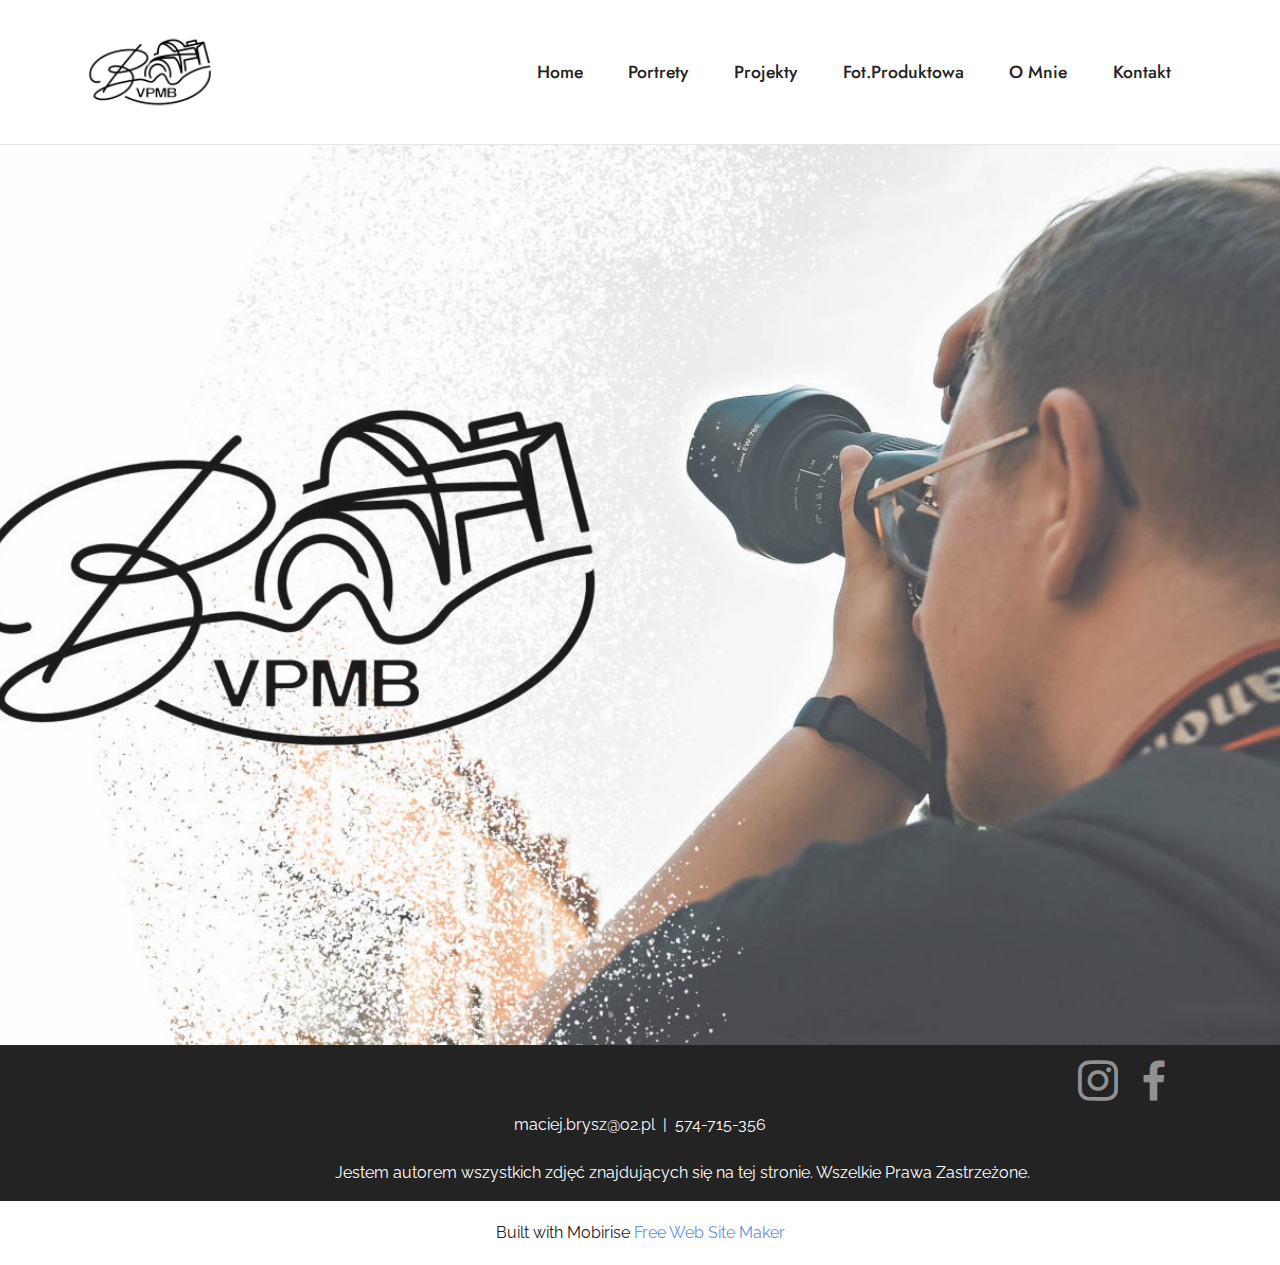
<file: index.html>
<!DOCTYPE html>
<html  >
<head>
  <!-- Site made with Mobirise Website Builder v5.6.5, https://mobirise.com -->
  <meta charset="UTF-8">
  <meta http-equiv="X-UA-Compatible" content="IE=edge">
  <meta name="generator" content="Mobirise v5.6.5, mobirise.com">
  <meta name="twitter:card" content="summary_large_image"/>
  <meta name="twitter:image:src" content="">
  <meta property="og:image" content="">
  <meta name="twitter:title" content="Home">
  <meta name="viewport" content="width=device-width, initial-scale=1, minimum-scale=1">
  <link rel="shortcut icon" href="assets/images/znak-wodny2-121x121.png" type="image/x-icon">
  <meta name="description" content="">
  
  
  <title>Home</title>
  <link rel="stylesheet" href="assets/bootstrap/css/bootstrap.min.css">
  <link rel="stylesheet" href="assets/bootstrap/css/bootstrap-grid.min.css">
  <link rel="stylesheet" href="assets/bootstrap/css/bootstrap-reboot.min.css">
  <link rel="stylesheet" href="assets/dropdown/css/style.css">
  <link rel="stylesheet" href="assets/socicon/css/styles.css">
  <link rel="stylesheet" href="assets/theme/css/style.css">
  <link rel="preload" href="https://fonts.googleapis.com/css?family=Jost:100,200,300,400,500,600,700,800,900,100i,200i,300i,400i,500i,600i,700i,800i,900i&display=swap" as="style" onload="this.onload=null;this.rel='stylesheet'">
  <noscript><link rel="stylesheet" href="https://fonts.googleapis.com/css?family=Jost:100,200,300,400,500,600,700,800,900,100i,200i,300i,400i,500i,600i,700i,800i,900i&display=swap"></noscript>
  <link rel="preload" href="https://fonts.googleapis.com/css?family=Playfair+Display:400,500,600,700,800,900,400i,500i,600i,700i,800i,900i&display=swap" as="style" onload="this.onload=null;this.rel='stylesheet'">
  <noscript><link rel="stylesheet" href="https://fonts.googleapis.com/css?family=Playfair+Display:400,500,600,700,800,900,400i,500i,600i,700i,800i,900i&display=swap"></noscript>
  <link rel="preload" href="https://fonts.googleapis.com/css?family=Raleway:100,200,300,400,500,600,700,800,900,100i,200i,300i,400i,500i,600i,700i,800i,900i&display=swap" as="style" onload="this.onload=null;this.rel='stylesheet'">
  <noscript><link rel="stylesheet" href="https://fonts.googleapis.com/css?family=Raleway:100,200,300,400,500,600,700,800,900,100i,200i,300i,400i,500i,600i,700i,800i,900i&display=swap"></noscript>
  <link rel="preload" as="style" href="assets/mobirise/css/mbr-additional.css"><link rel="stylesheet" href="assets/mobirise/css/mbr-additional.css" type="text/css">
  
  
  
  
</head>
<body>
  
  <section data-bs-version="5.1" class="menu cid-s48OLK6784" once="menu" id="menu1-h">
    
    <nav class="navbar navbar-dropdown navbar-expand-lg">
        <div class="container">
            <div class="navbar-brand">
                <span class="navbar-logo">
                    <a href="https://mobiri.se">
                        <img src="assets/images/znak-wodny2-121x121.png" alt="VPMB" style="height: 8rem;">
                    </a>
                </span>
                
            </div>
            <button class="navbar-toggler" type="button" data-toggle="collapse" data-bs-toggle="collapse" data-target="#navbarSupportedContent" data-bs-target="#navbarSupportedContent" aria-controls="navbarNavAltMarkup" aria-expanded="false" aria-label="Toggle navigation">
                <div class="hamburger">
                    <span></span>
                    <span></span>
                    <span></span>
                    <span></span>
                </div>
            </button>
            <div class="collapse navbar-collapse" id="navbarSupportedContent">
                <ul class="navbar-nav nav-dropdown nav-right" data-app-modern-menu="true"><li class="nav-item"><a class="nav-link link text-black text-primary display-4" href="index.html">Home</a></li><li class="nav-item"><a class="nav-link link text-black text-primary display-4" href="page1.html">Portrety</a></li><li class="nav-item"><a class="nav-link link text-black text-primary display-4" href="page1.html">Projekty</a></li><li class="nav-item"><a class="nav-link link text-black text-primary display-4" href="page1.html">Fot.Produktowa</a></li><li class="nav-item"><a class="nav-link link text-black text-primary display-4" href="page1.html">O Mnie</a></li><li class="nav-item"><a class="nav-link link text-black text-primary display-4" href="page1.html">Kontakt</a></li></ul>
                
                
            </div>
        </div>
    </nav>

</section>

<section data-bs-version="5.1" class="header1 cid-sI8ED7Swka mbr-fullscreen" id="header1-o">

    

    <div class="mbr-overlay" style="opacity: 0.1; background-color: rgb(250, 250, 250);"></div>

    <div class="container">
        <div class="row justify-content-center">
            <div class="col-12 col-lg-4">
                
                
                
                
            </div>
        </div>
    </div>
</section>

<section data-bs-version="5.1" class="footer3 cid-s48P1Icc8J" once="footers" id="footer3-i">

    

    

    <div class="container">
        <div class="media-container-row align-center mbr-white">
            
            <div class="row social-row">
                <div class="social-list align-right pb-2">
                    
                    
                    
                    
                    
                    
                <div class="soc-item">
                        <a href="https://www.instagram.com/the.baqera/" target="_blank">
                            <span class="mbr-iconfont mbr-iconfont-social socicon-instagram socicon" style="font-size: 40px;"></span>
                        </a>
                    </div><div class="soc-item">
                        <a href="https://www.facebook.com/VPMB.official" target="_blank">
                            <span class="mbr-iconfont mbr-iconfont-social socicon-facebook socicon" style="font-size: 40px;"></span>
                        </a>
                    </div></div>
            </div>
            <div class="row row-copirayt">
                <p class="mbr-text mb-0 mbr-fonts-style mbr-white align-center display-7">maciej.brysz@o2.pl&nbsp; |&nbsp; 574-715-356<br><br>&nbsp; &nbsp; &nbsp; &nbsp; &nbsp; &nbsp; &nbsp; &nbsp; &nbsp; &nbsp; &nbsp;Jestem autorem wszystkich zdjęć znajdujących się na tej stronie. Wszelkie Prawa Zastrzeżone. 
                </p>
            </div>
        </div>
    </div>
</section><section class="display-7" style="padding: 0;align-items: center;justify-content: center;flex-wrap: wrap;    align-content: center;display: flex;position: relative;height: 4rem;"><a href="https://mobiri.se/2583293" style="flex: 1 1;height: 4rem;position: absolute;width: 100%;z-index: 1;"><img alt="" style="height: 4rem;" src="[data-uri]"></a><p style="margin: 0;text-align: center;" class="display-7">Built with Mobirise &#8204;</p><a style="z-index:1" href="https://mobirise.com/website-maker.html">Free Web Site Maker</a></section><script src="assets/bootstrap/js/bootstrap.bundle.min.js"></script>  <script src="assets/smoothscroll/smooth-scroll.js"></script>  <script src="assets/ytplayer/index.js"></script>  <script src="assets/dropdown/js/navbar-dropdown.js"></script>  <script src="assets/theme/js/script.js"></script>  
  
  
</body>
</html>
</file>
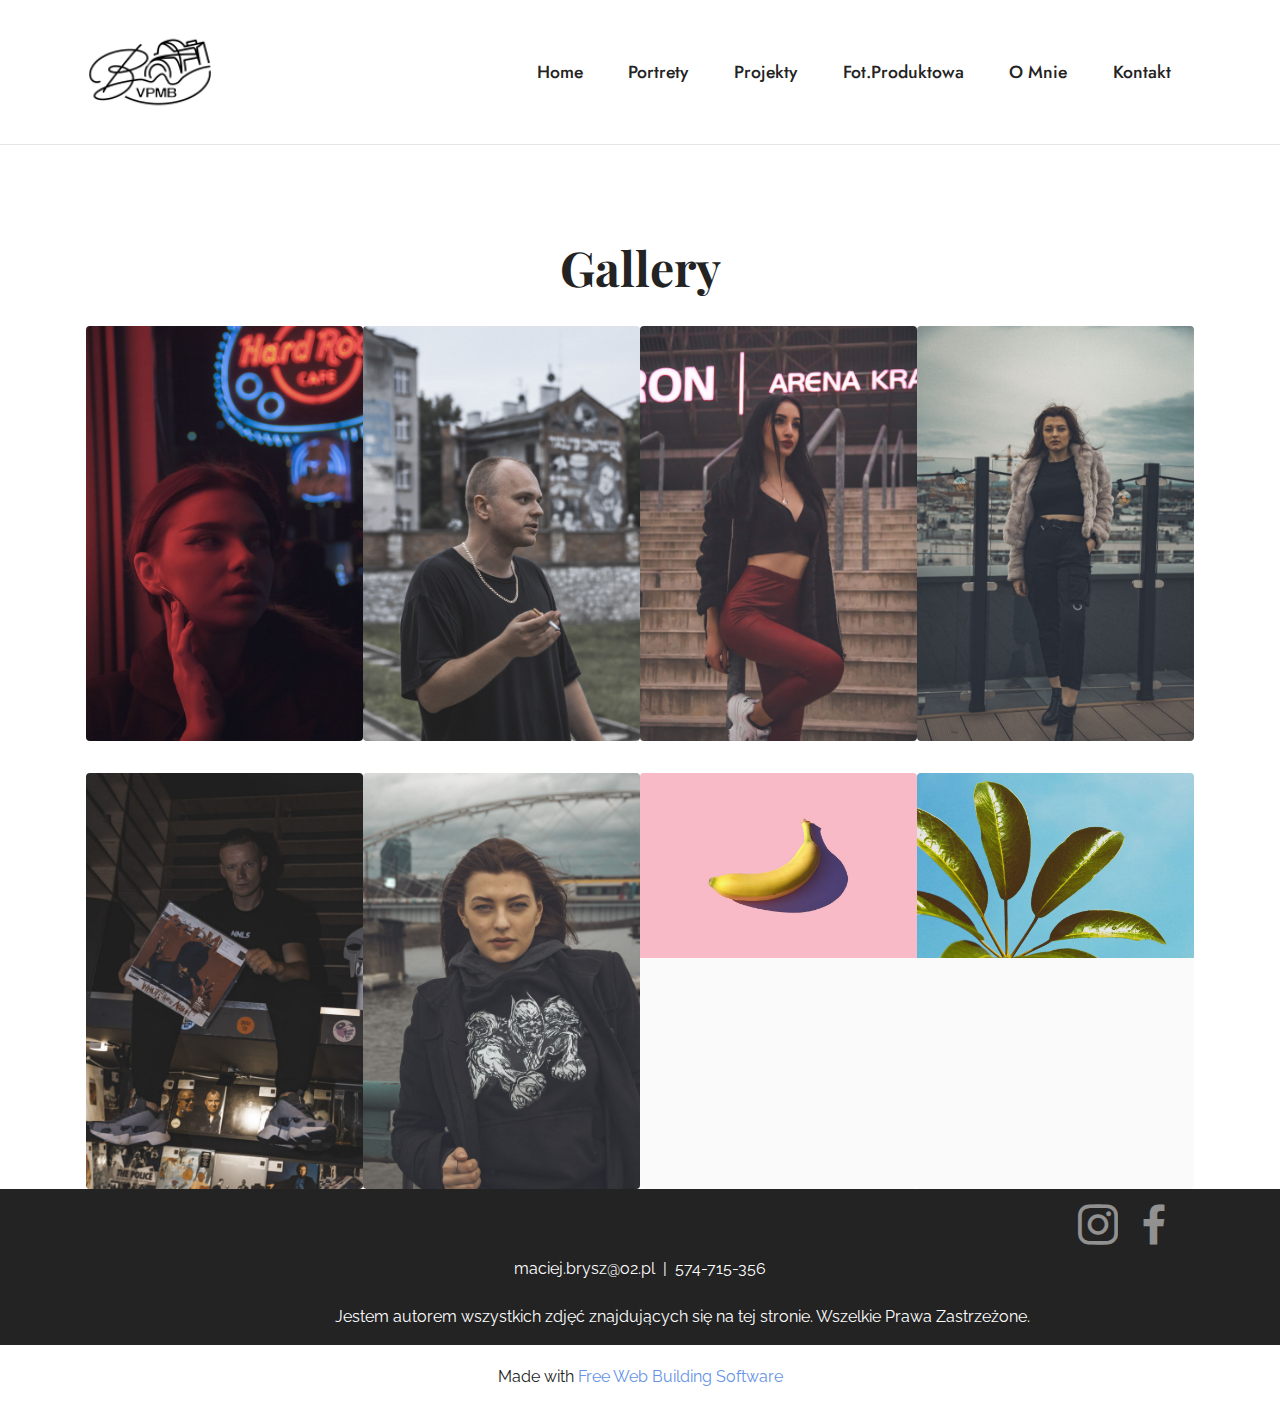
<file: page1.html>
<!DOCTYPE html>
<html  >
<head>
  <!-- Site made with Mobirise Website Builder v5.6.5, https://mobirise.com -->
  <meta charset="UTF-8">
  <meta http-equiv="X-UA-Compatible" content="IE=edge">
  <meta name="generator" content="Mobirise v5.6.5, mobirise.com">
  <meta name="twitter:card" content="summary_large_image"/>
  <meta name="twitter:image:src" content="">
  <meta property="og:image" content="">
  <meta name="twitter:title" content="Portrety">
  <meta name="viewport" content="width=device-width, initial-scale=1, minimum-scale=1">
  <link rel="shortcut icon" href="assets/images/znak-wodny2-121x121.png" type="image/x-icon">
  <meta name="description" content="">
  
  
  <title>Portrety</title>
  <link rel="stylesheet" href="assets/bootstrap/css/bootstrap.min.css">
  <link rel="stylesheet" href="assets/bootstrap/css/bootstrap-grid.min.css">
  <link rel="stylesheet" href="assets/bootstrap/css/bootstrap-reboot.min.css">
  <link rel="stylesheet" href="assets/dropdown/css/style.css">
  <link rel="stylesheet" href="assets/socicon/css/styles.css">
  <link rel="stylesheet" href="assets/theme/css/style.css">
  <link rel="preload" href="https://fonts.googleapis.com/css?family=Jost:100,200,300,400,500,600,700,800,900,100i,200i,300i,400i,500i,600i,700i,800i,900i&display=swap" as="style" onload="this.onload=null;this.rel='stylesheet'">
  <noscript><link rel="stylesheet" href="https://fonts.googleapis.com/css?family=Jost:100,200,300,400,500,600,700,800,900,100i,200i,300i,400i,500i,600i,700i,800i,900i&display=swap"></noscript>
  <link rel="preload" href="https://fonts.googleapis.com/css?family=Playfair+Display:400,500,600,700,800,900,400i,500i,600i,700i,800i,900i&display=swap" as="style" onload="this.onload=null;this.rel='stylesheet'">
  <noscript><link rel="stylesheet" href="https://fonts.googleapis.com/css?family=Playfair+Display:400,500,600,700,800,900,400i,500i,600i,700i,800i,900i&display=swap"></noscript>
  <link rel="preload" href="https://fonts.googleapis.com/css?family=Raleway:100,200,300,400,500,600,700,800,900,100i,200i,300i,400i,500i,600i,700i,800i,900i&display=swap" as="style" onload="this.onload=null;this.rel='stylesheet'">
  <noscript><link rel="stylesheet" href="https://fonts.googleapis.com/css?family=Raleway:100,200,300,400,500,600,700,800,900,100i,200i,300i,400i,500i,600i,700i,800i,900i&display=swap"></noscript>
  <link rel="preload" as="style" href="assets/mobirise/css/mbr-additional.css"><link rel="stylesheet" href="assets/mobirise/css/mbr-additional.css" type="text/css">
  
  
  
  
</head>
<body>
  
  <section data-bs-version="5.1" class="menu cid-s48OLK6784" once="menu" id="menu1-p">
    
    <nav class="navbar navbar-dropdown navbar-expand-lg">
        <div class="container">
            <div class="navbar-brand">
                <span class="navbar-logo">
                    <a href="https://mobiri.se">
                        <img src="assets/images/znak-wodny2-121x121.png" alt="VPMB" style="height: 8rem;">
                    </a>
                </span>
                
            </div>
            <button class="navbar-toggler" type="button" data-toggle="collapse" data-bs-toggle="collapse" data-target="#navbarSupportedContent" data-bs-target="#navbarSupportedContent" aria-controls="navbarNavAltMarkup" aria-expanded="false" aria-label="Toggle navigation">
                <div class="hamburger">
                    <span></span>
                    <span></span>
                    <span></span>
                    <span></span>
                </div>
            </button>
            <div class="collapse navbar-collapse" id="navbarSupportedContent">
                <ul class="navbar-nav nav-dropdown nav-right" data-app-modern-menu="true"><li class="nav-item"><a class="nav-link link text-black text-primary display-4" href="index.html">Home</a></li><li class="nav-item"><a class="nav-link link text-black text-primary display-4" href="page1.html">Portrety</a></li><li class="nav-item"><a class="nav-link link text-black text-primary display-4" href="page1.html">Projekty</a></li><li class="nav-item"><a class="nav-link link text-black text-primary display-4" href="page1.html">Fot.Produktowa</a></li><li class="nav-item"><a class="nav-link link text-black text-primary display-4" href="page1.html">O Mnie</a></li><li class="nav-item"><a class="nav-link link text-black text-primary display-4" href="page1.html">Kontakt</a></li></ul>
                
                
            </div>
        </div>
    </nav>

</section>

<section data-bs-version="5.1" class="gallery1 cid-sI9hw2Vmw1" id="gallery1-12">
    
    
    <div class="container">
        <div class="mbr-section-head">
            <h4 class="mbr-section-title mbr-fonts-style align-center mb-0 display-2">
                <strong>Gallery</strong></h4>
            
        </div>
        <div class="row mt-4">
            <div class="item features-image сol-12 col-md-6 col-lg-3 active">
                <div class="item-wrapper">
                    <div class="item-img">
                        <img src="assets/images/-mg-8100-1288x1932.jpg" alt="" data-slide-to="0" data-bs-slide-to="0">
                    </div>
                    
                    
                </div>
            </div><div class="item features-image сol-12 col-md-6 col-lg-3">
                <div class="item-wrapper">
                    <div class="item-img">
                        <img src="assets/images/-mg-1567-1288x1932.jpg" alt="" data-slide-to="1" data-bs-slide-to="1">
                    </div>
                    
                    
                </div>
            </div>
            
            <div class="item features-image сol-12 col-md-6 col-lg-3">
                <div class="item-wrapper">
                    <div class="item-img">
                        <img src="assets/images/-mg-8361-1288x1932.jpg" alt="" data-slide-to="2" data-bs-slide-to="2">
                    </div>
                    
                    
                </div>
            </div>
            <div class="item features-image сol-12 col-md-6 col-lg-3">
                <div class="item-wrapper">
                    <div class="item-img">
                        <img src="assets/images/-mg-8963-1288x1932.jpg" alt="" title="">
                    </div>
                    
                    
                </div>
            </div>
        </div>
    </div>
</section>

<section data-bs-version="5.1" class="gallery1 cid-sI9i5eF2SL" id="gallery1-13">
    
    
    <div class="container">
        
        <div class="row mt-4">
            <div class="item features-image сol-12 col-md-6 col-lg-3">
                <div class="item-wrapper">
                    <div class="item-img">
                        <img src="assets/images/-mg-1471-644x966.jpg" alt="">
                    </div>
                    
                    
                </div>
            </div>
            <div class="item features-image сol-12 col-md-6 col-lg-3">
                <div class="item-wrapper">
                    <div class="item-img">
                        <img src="assets/images/-mg-8947-644x966.jpg" alt="">
                    </div>
                    
                    
                </div>
            </div>
            <div class="item features-image сol-12 col-md-6 col-lg-3">
                <div class="item-wrapper">
                    <div class="item-img">
                        <img src="assets/images/features3.jpg" alt="">
                    </div>
                    
                    
                </div>
            </div>
            <div class="item features-image сol-12 col-md-6 col-lg-3">
                <div class="item-wrapper">
                    <div class="item-img">
                        <img src="assets/images/features4.jpg" alt="" title="">
                    </div>
                    
                    
                </div>
            </div>
        </div>
    </div>
</section>

<section data-bs-version="5.1" class="footer3 cid-s48P1Icc8J" once="footers" id="footer3-q">

    

    

    <div class="container">
        <div class="media-container-row align-center mbr-white">
            
            <div class="row social-row">
                <div class="social-list align-right pb-2">
                    
                    
                    
                    
                    
                    
                <div class="soc-item">
                        <a href="https://www.instagram.com/the.baqera/" target="_blank">
                            <span class="mbr-iconfont mbr-iconfont-social socicon-instagram socicon" style="font-size: 40px;"></span>
                        </a>
                    </div><div class="soc-item">
                        <a href="https://www.facebook.com/VPMB.official" target="_blank">
                            <span class="mbr-iconfont mbr-iconfont-social socicon-facebook socicon" style="font-size: 40px;"></span>
                        </a>
                    </div></div>
            </div>
            <div class="row row-copirayt">
                <p class="mbr-text mb-0 mbr-fonts-style mbr-white align-center display-7">maciej.brysz@o2.pl&nbsp; |&nbsp; 574-715-356<br><br>&nbsp; &nbsp; &nbsp; &nbsp; &nbsp; &nbsp; &nbsp; &nbsp; &nbsp; &nbsp; &nbsp;Jestem autorem wszystkich zdjęć znajdujących się na tej stronie. Wszelkie Prawa Zastrzeżone. 
                </p>
            </div>
        </div>
    </div>
</section><section class="display-7" style="padding: 0;align-items: center;justify-content: center;flex-wrap: wrap;    align-content: center;display: flex;position: relative;height: 4rem;"><a href="https://mobiri.se/2583293" style="flex: 1 1;height: 4rem;position: absolute;width: 100%;z-index: 1;"><img alt="" style="height: 4rem;" src="[data-uri]"></a><p style="margin: 0;text-align: center;" class="display-7">Made with &#8204;</p><a style="z-index:1" href="https://mobirise.com"> Free Web  Building Software</a></section><script src="assets/bootstrap/js/bootstrap.bundle.min.js"></script>  <script src="assets/smoothscroll/smooth-scroll.js"></script>  <script src="assets/ytplayer/index.js"></script>  <script src="assets/dropdown/js/navbar-dropdown.js"></script>  <script src="assets/theme/js/script.js"></script>  
  
  
</body>
</html>
</file>
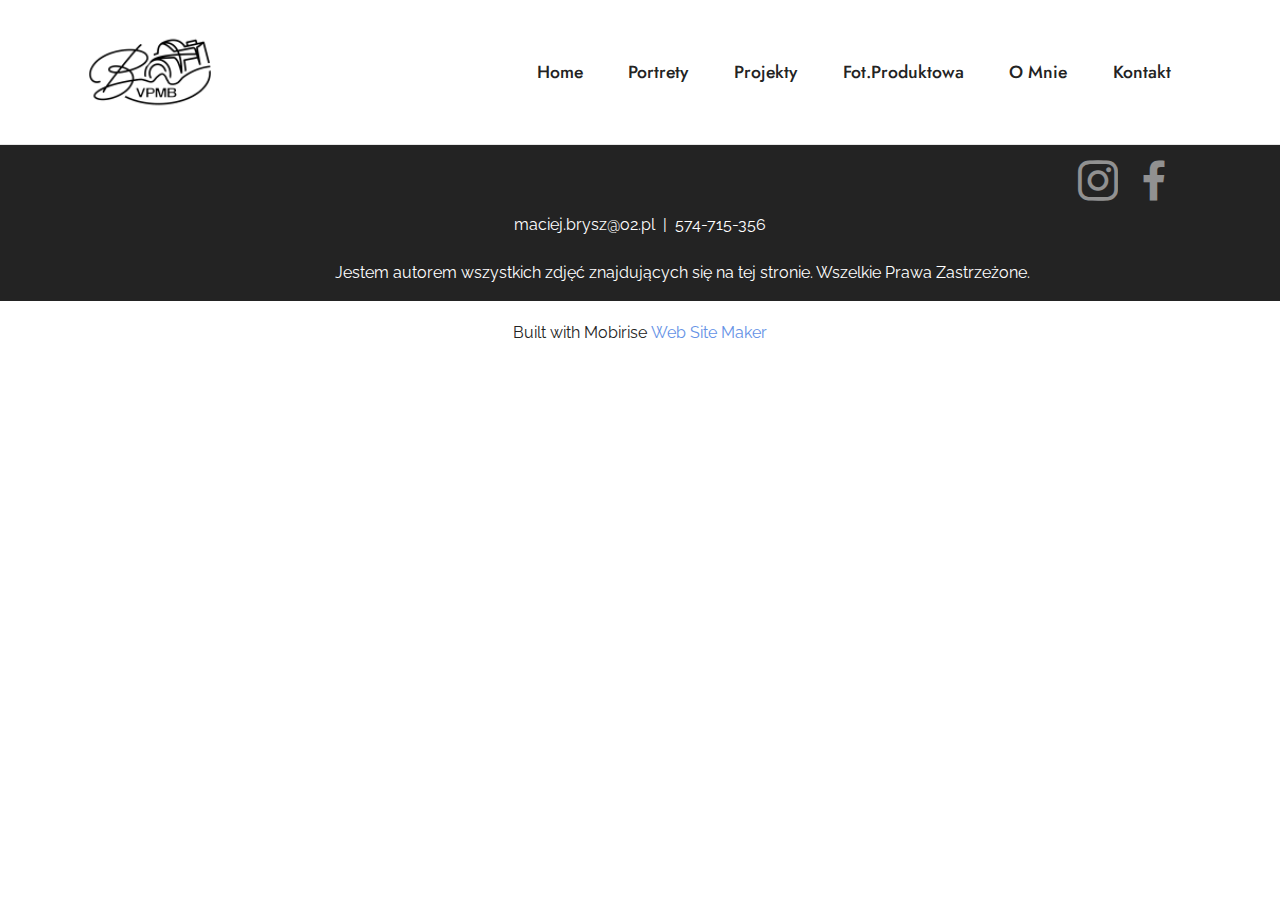
<file: page2.html>
<!DOCTYPE html>
<html  >
<head>
  <!-- Site made with Mobirise Website Builder v5.6.5, https://mobirise.com -->
  <meta charset="UTF-8">
  <meta http-equiv="X-UA-Compatible" content="IE=edge">
  <meta name="generator" content="Mobirise v5.6.5, mobirise.com">
  <meta name="twitter:card" content="summary_large_image"/>
  <meta name="twitter:image:src" content="">
  <meta property="og:image" content="">
  <meta name="twitter:title" content="Projekty">
  <meta name="viewport" content="width=device-width, initial-scale=1, minimum-scale=1">
  <link rel="shortcut icon" href="assets/images/znak-wodny2-121x121.png" type="image/x-icon">
  <meta name="description" content="">
  
  
  <title>Projekty</title>
  <link rel="stylesheet" href="assets/bootstrap/css/bootstrap.min.css">
  <link rel="stylesheet" href="assets/bootstrap/css/bootstrap-grid.min.css">
  <link rel="stylesheet" href="assets/bootstrap/css/bootstrap-reboot.min.css">
  <link rel="stylesheet" href="assets/dropdown/css/style.css">
  <link rel="stylesheet" href="assets/socicon/css/styles.css">
  <link rel="stylesheet" href="assets/theme/css/style.css">
  <link rel="preload" href="https://fonts.googleapis.com/css?family=Jost:100,200,300,400,500,600,700,800,900,100i,200i,300i,400i,500i,600i,700i,800i,900i&display=swap" as="style" onload="this.onload=null;this.rel='stylesheet'">
  <noscript><link rel="stylesheet" href="https://fonts.googleapis.com/css?family=Jost:100,200,300,400,500,600,700,800,900,100i,200i,300i,400i,500i,600i,700i,800i,900i&display=swap"></noscript>
  <link rel="preload" href="https://fonts.googleapis.com/css?family=Playfair+Display:400,500,600,700,800,900,400i,500i,600i,700i,800i,900i&display=swap" as="style" onload="this.onload=null;this.rel='stylesheet'">
  <noscript><link rel="stylesheet" href="https://fonts.googleapis.com/css?family=Playfair+Display:400,500,600,700,800,900,400i,500i,600i,700i,800i,900i&display=swap"></noscript>
  <link rel="preload" href="https://fonts.googleapis.com/css?family=Raleway:100,200,300,400,500,600,700,800,900,100i,200i,300i,400i,500i,600i,700i,800i,900i&display=swap" as="style" onload="this.onload=null;this.rel='stylesheet'">
  <noscript><link rel="stylesheet" href="https://fonts.googleapis.com/css?family=Raleway:100,200,300,400,500,600,700,800,900,100i,200i,300i,400i,500i,600i,700i,800i,900i&display=swap"></noscript>
  <link rel="preload" as="style" href="assets/mobirise/css/mbr-additional.css"><link rel="stylesheet" href="assets/mobirise/css/mbr-additional.css" type="text/css">
  
  
  
  
</head>
<body>
  
  <section data-bs-version="5.1" class="menu cid-sI8ZRoP3Cd" once="menu" id="menu1-r">
    
    <nav class="navbar navbar-dropdown navbar-expand-lg">
        <div class="container">
            <div class="navbar-brand">
                <span class="navbar-logo">
                    <a href="https://mobiri.se">
                        <img src="assets/images/znak-wodny2-121x121.png" alt="VPMB" style="height: 8rem;">
                    </a>
                </span>
                
            </div>
            <button class="navbar-toggler" type="button" data-toggle="collapse" data-bs-toggle="collapse" data-target="#navbarSupportedContent" data-bs-target="#navbarSupportedContent" aria-controls="navbarNavAltMarkup" aria-expanded="false" aria-label="Toggle navigation">
                <div class="hamburger">
                    <span></span>
                    <span></span>
                    <span></span>
                    <span></span>
                </div>
            </button>
            <div class="collapse navbar-collapse" id="navbarSupportedContent">
                <ul class="navbar-nav nav-dropdown nav-right" data-app-modern-menu="true"><li class="nav-item"><a class="nav-link link text-black text-primary display-4" href="index.html">Home</a></li><li class="nav-item"><a class="nav-link link text-black text-primary display-4" href="page1.html">Portrety</a></li><li class="nav-item"><a class="nav-link link text-black text-primary display-4" href="page1.html">Projekty</a></li><li class="nav-item"><a class="nav-link link text-black text-primary display-4" href="page1.html">Fot.Produktowa</a></li><li class="nav-item"><a class="nav-link link text-black text-primary display-4" href="page1.html">O Mnie</a></li><li class="nav-item"><a class="nav-link link text-black text-primary display-4" href="page1.html">Kontakt</a></li></ul>
                
                
            </div>
        </div>
    </nav>

</section>

<section data-bs-version="5.1" class="footer3 cid-sI8ZRpvV6D" once="footers" id="footer3-s">

    

    

    <div class="container">
        <div class="media-container-row align-center mbr-white">
            
            <div class="row social-row">
                <div class="social-list align-right pb-2">
                    
                    
                    
                    
                    
                    
                <div class="soc-item">
                        <a href="https://www.instagram.com/the.baqera/" target="_blank">
                            <span class="mbr-iconfont mbr-iconfont-social socicon-instagram socicon" style="font-size: 40px;"></span>
                        </a>
                    </div><div class="soc-item">
                        <a href="https://www.facebook.com/VPMB.official" target="_blank">
                            <span class="mbr-iconfont mbr-iconfont-social socicon-facebook socicon" style="font-size: 40px;"></span>
                        </a>
                    </div></div>
            </div>
            <div class="row row-copirayt">
                <p class="mbr-text mb-0 mbr-fonts-style mbr-white align-center display-7">maciej.brysz@o2.pl&nbsp; |&nbsp; 574-715-356<br><br>&nbsp; &nbsp; &nbsp; &nbsp; &nbsp; &nbsp; &nbsp; &nbsp; &nbsp; &nbsp; &nbsp;Jestem autorem wszystkich zdjęć znajdujących się na tej stronie. Wszelkie Prawa Zastrzeżone. 
                </p>
            </div>
        </div>
    </div>
</section><section class="display-7" style="padding: 0;align-items: center;justify-content: center;flex-wrap: wrap;    align-content: center;display: flex;position: relative;height: 4rem;"><a href="https://mobiri.se/2583293" style="flex: 1 1;height: 4rem;position: absolute;width: 100%;z-index: 1;"><img alt="" style="height: 4rem;" src="[data-uri]"></a><p style="margin: 0;text-align: center;" class="display-7">Built with Mobirise &#8204;</p><a style="z-index:1" href="https://mobirise.com/website-maker.html">Web Site Maker</a></section><script src="assets/bootstrap/js/bootstrap.bundle.min.js"></script>  <script src="assets/smoothscroll/smooth-scroll.js"></script>  <script src="assets/ytplayer/index.js"></script>  <script src="assets/dropdown/js/navbar-dropdown.js"></script>  <script src="assets/theme/js/script.js"></script>  
  
  
</body>
</html>
</file>
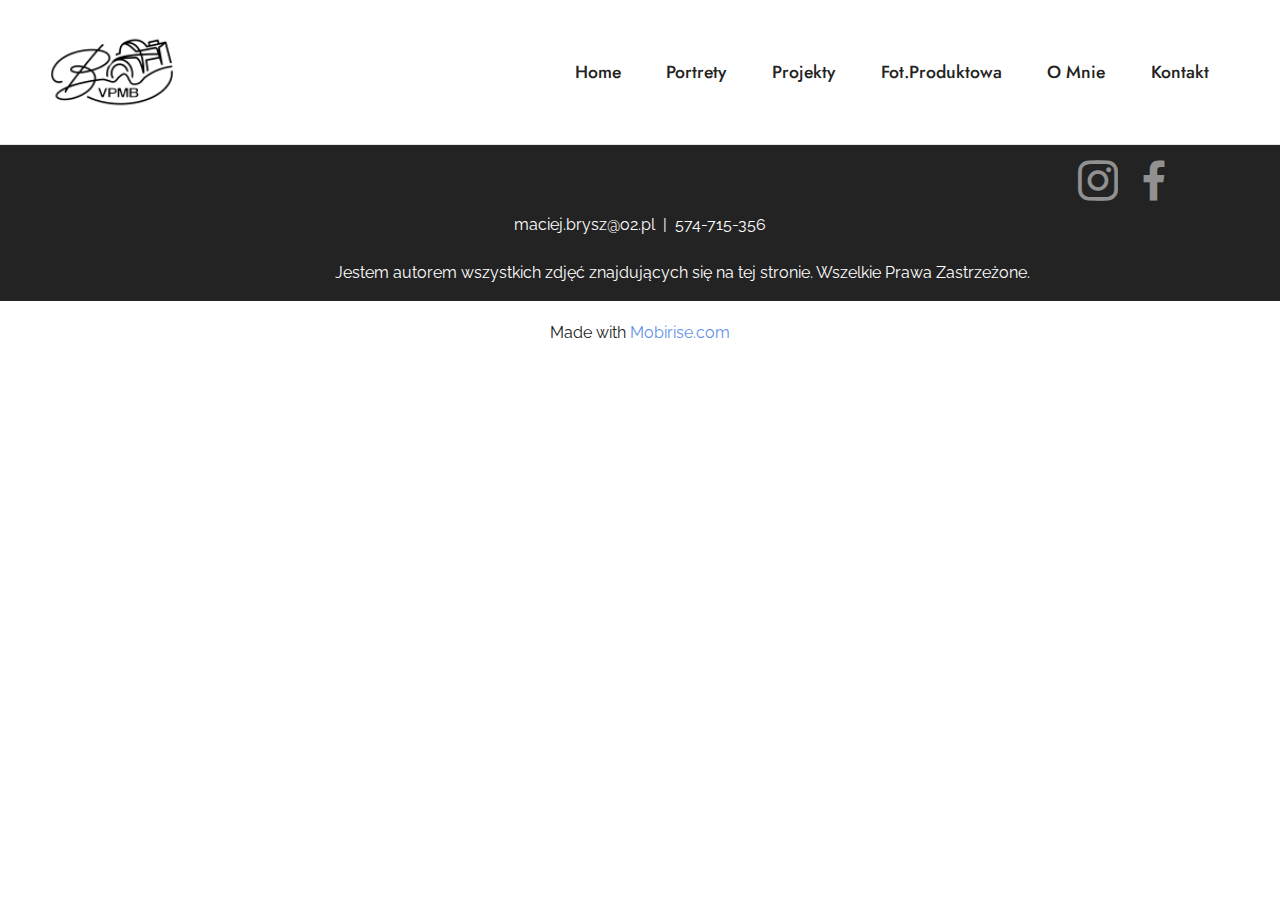
<file: page3.html>
<!DOCTYPE html>
<html  >
<head>
  <!-- Site made with Mobirise Website Builder v5.6.5, https://mobirise.com -->
  <meta charset="UTF-8">
  <meta http-equiv="X-UA-Compatible" content="IE=edge">
  <meta name="generator" content="Mobirise v5.6.5, mobirise.com">
  <meta name="twitter:card" content="summary_large_image"/>
  <meta name="twitter:image:src" content="">
  <meta property="og:image" content="">
  <meta name="twitter:title" content="Fot. Produktowa">
  <meta name="viewport" content="width=device-width, initial-scale=1, minimum-scale=1">
  <link rel="shortcut icon" href="assets/images/znak-wodny2-121x121.png" type="image/x-icon">
  <meta name="description" content="">
  
  
  <title>Fot. Produktowa</title>
  <link rel="stylesheet" href="assets/bootstrap/css/bootstrap.min.css">
  <link rel="stylesheet" href="assets/bootstrap/css/bootstrap-grid.min.css">
  <link rel="stylesheet" href="assets/bootstrap/css/bootstrap-reboot.min.css">
  <link rel="stylesheet" href="assets/dropdown/css/style.css">
  <link rel="stylesheet" href="assets/socicon/css/styles.css">
  <link rel="stylesheet" href="assets/theme/css/style.css">
  <link rel="preload" href="https://fonts.googleapis.com/css?family=Jost:100,200,300,400,500,600,700,800,900,100i,200i,300i,400i,500i,600i,700i,800i,900i&display=swap" as="style" onload="this.onload=null;this.rel='stylesheet'">
  <noscript><link rel="stylesheet" href="https://fonts.googleapis.com/css?family=Jost:100,200,300,400,500,600,700,800,900,100i,200i,300i,400i,500i,600i,700i,800i,900i&display=swap"></noscript>
  <link rel="preload" href="https://fonts.googleapis.com/css?family=Playfair+Display:400,500,600,700,800,900,400i,500i,600i,700i,800i,900i&display=swap" as="style" onload="this.onload=null;this.rel='stylesheet'">
  <noscript><link rel="stylesheet" href="https://fonts.googleapis.com/css?family=Playfair+Display:400,500,600,700,800,900,400i,500i,600i,700i,800i,900i&display=swap"></noscript>
  <link rel="preload" href="https://fonts.googleapis.com/css?family=Raleway:100,200,300,400,500,600,700,800,900,100i,200i,300i,400i,500i,600i,700i,800i,900i&display=swap" as="style" onload="this.onload=null;this.rel='stylesheet'">
  <noscript><link rel="stylesheet" href="https://fonts.googleapis.com/css?family=Raleway:100,200,300,400,500,600,700,800,900,100i,200i,300i,400i,500i,600i,700i,800i,900i&display=swap"></noscript>
  <link rel="preload" as="style" href="assets/mobirise/css/mbr-additional.css"><link rel="stylesheet" href="assets/mobirise/css/mbr-additional.css" type="text/css">
  
  
  
  
</head>
<body>
  
  <section data-bs-version="5.1" class="menu cid-sI8ZSYlTDj" once="menu" id="menu1-t">
    
    <nav class="navbar navbar-dropdown navbar-expand-lg">
        <div class="container-fluid">
            <div class="navbar-brand">
                <span class="navbar-logo">
                    <a href="https://mobiri.se">
                        <img src="assets/images/znak-wodny2-121x121.png" alt="VPMB" style="height: 8rem;">
                    </a>
                </span>
                
            </div>
            <button class="navbar-toggler" type="button" data-toggle="collapse" data-bs-toggle="collapse" data-target="#navbarSupportedContent" data-bs-target="#navbarSupportedContent" aria-controls="navbarNavAltMarkup" aria-expanded="false" aria-label="Toggle navigation">
                <div class="hamburger">
                    <span></span>
                    <span></span>
                    <span></span>
                    <span></span>
                </div>
            </button>
            <div class="collapse navbar-collapse" id="navbarSupportedContent">
                <ul class="navbar-nav nav-dropdown nav-right" data-app-modern-menu="true"><li class="nav-item"><a class="nav-link link text-black text-primary display-4" href="index.html">Home</a></li><li class="nav-item"><a class="nav-link link text-black text-primary display-4" href="page1.html">Portrety</a></li><li class="nav-item"><a class="nav-link link text-black text-primary display-4" href="page1.html">Projekty</a></li><li class="nav-item"><a class="nav-link link text-black text-primary display-4" href="page1.html">Fot.Produktowa</a></li><li class="nav-item"><a class="nav-link link text-black text-primary display-4" href="page1.html">O Mnie</a></li><li class="nav-item"><a class="nav-link link text-black text-primary display-4" href="page1.html">Kontakt</a></li></ul>
                
                
            </div>
        </div>
    </nav>

</section>

<section data-bs-version="5.1" class="footer3 cid-sI8ZSYP9CL" once="footers" id="footer3-u">

    

    

    <div class="container">
        <div class="media-container-row align-center mbr-white">
            
            <div class="row social-row">
                <div class="social-list align-right pb-2">
                    
                    
                    
                    
                    
                    
                <div class="soc-item">
                        <a href="https://www.instagram.com/the.baqera/" target="_blank">
                            <span class="mbr-iconfont mbr-iconfont-social socicon-instagram socicon" style="font-size: 40px;"></span>
                        </a>
                    </div><div class="soc-item">
                        <a href="https://www.facebook.com/VPMB.official" target="_blank">
                            <span class="mbr-iconfont mbr-iconfont-social socicon-facebook socicon" style="font-size: 40px;"></span>
                        </a>
                    </div></div>
            </div>
            <div class="row row-copirayt">
                <p class="mbr-text mb-0 mbr-fonts-style mbr-white align-center display-7">maciej.brysz@o2.pl&nbsp; |&nbsp; 574-715-356<br><br>&nbsp; &nbsp; &nbsp; &nbsp; &nbsp; &nbsp; &nbsp; &nbsp; &nbsp; &nbsp; &nbsp;Jestem autorem wszystkich zdjęć znajdujących się na tej stronie. Wszelkie Prawa Zastrzeżone. 
                </p>
            </div>
        </div>
    </div>
</section><section class="display-7" style="padding: 0;align-items: center;justify-content: center;flex-wrap: wrap;    align-content: center;display: flex;position: relative;height: 4rem;"><a href="https://mobiri.se/2583293" style="flex: 1 1;height: 4rem;position: absolute;width: 100%;z-index: 1;"><img alt="" style="height: 4rem;" src="[data-uri]"></a><p style="margin: 0;text-align: center;" class="display-7">Made with &#8204;</p><a style="z-index:1" href="https://mobirise.com">Mobirise.com </a></section><script src="assets/bootstrap/js/bootstrap.bundle.min.js"></script>  <script src="assets/smoothscroll/smooth-scroll.js"></script>  <script src="assets/ytplayer/index.js"></script>  <script src="assets/dropdown/js/navbar-dropdown.js"></script>  <script src="assets/theme/js/script.js"></script>  
  
  
</body>
</html>
</file>
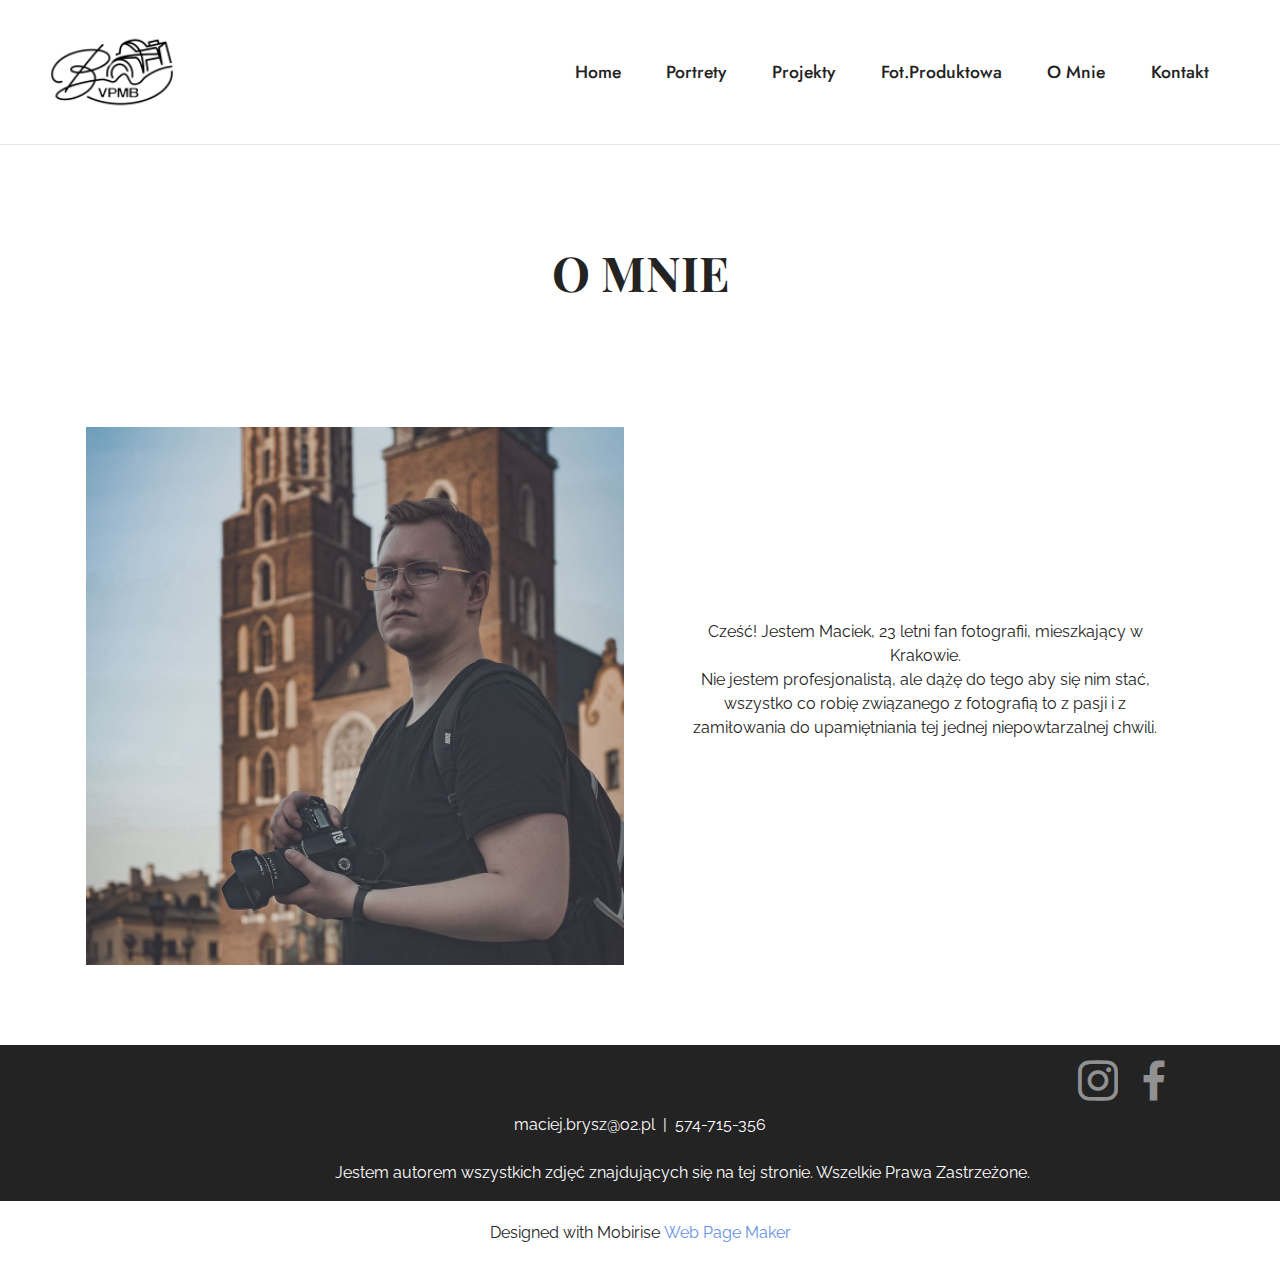
<file: page4.html>
<!DOCTYPE html>
<html  >
<head>
  <!-- Site made with Mobirise Website Builder v5.6.5, https://mobirise.com -->
  <meta charset="UTF-8">
  <meta http-equiv="X-UA-Compatible" content="IE=edge">
  <meta name="generator" content="Mobirise v5.6.5, mobirise.com">
  <meta name="twitter:card" content="summary_large_image"/>
  <meta name="twitter:image:src" content="">
  <meta property="og:image" content="">
  <meta name="twitter:title" content="O Mnie">
  <meta name="viewport" content="width=device-width, initial-scale=1, minimum-scale=1">
  <link rel="shortcut icon" href="assets/images/znak-wodny2-121x121.png" type="image/x-icon">
  <meta name="description" content="">
  
  
  <title>O Mnie</title>
  <link rel="stylesheet" href="assets/bootstrap/css/bootstrap.min.css">
  <link rel="stylesheet" href="assets/bootstrap/css/bootstrap-grid.min.css">
  <link rel="stylesheet" href="assets/bootstrap/css/bootstrap-reboot.min.css">
  <link rel="stylesheet" href="assets/dropdown/css/style.css">
  <link rel="stylesheet" href="assets/socicon/css/styles.css">
  <link rel="stylesheet" href="assets/theme/css/style.css">
  <link rel="preload" href="https://fonts.googleapis.com/css?family=Jost:100,200,300,400,500,600,700,800,900,100i,200i,300i,400i,500i,600i,700i,800i,900i&display=swap" as="style" onload="this.onload=null;this.rel='stylesheet'">
  <noscript><link rel="stylesheet" href="https://fonts.googleapis.com/css?family=Jost:100,200,300,400,500,600,700,800,900,100i,200i,300i,400i,500i,600i,700i,800i,900i&display=swap"></noscript>
  <link rel="preload" href="https://fonts.googleapis.com/css?family=Playfair+Display:400,500,600,700,800,900,400i,500i,600i,700i,800i,900i&display=swap" as="style" onload="this.onload=null;this.rel='stylesheet'">
  <noscript><link rel="stylesheet" href="https://fonts.googleapis.com/css?family=Playfair+Display:400,500,600,700,800,900,400i,500i,600i,700i,800i,900i&display=swap"></noscript>
  <link rel="preload" href="https://fonts.googleapis.com/css?family=Raleway:100,200,300,400,500,600,700,800,900,100i,200i,300i,400i,500i,600i,700i,800i,900i&display=swap" as="style" onload="this.onload=null;this.rel='stylesheet'">
  <noscript><link rel="stylesheet" href="https://fonts.googleapis.com/css?family=Raleway:100,200,300,400,500,600,700,800,900,100i,200i,300i,400i,500i,600i,700i,800i,900i&display=swap"></noscript>
  <link rel="preload" as="style" href="assets/mobirise/css/mbr-additional.css"><link rel="stylesheet" href="assets/mobirise/css/mbr-additional.css" type="text/css">
  
  
  
  
</head>
<body>
  
  <section data-bs-version="5.1" class="menu cid-sI90882WPU" once="menu" id="menu1-v">
    
    <nav class="navbar navbar-dropdown navbar-expand-lg">
        <div class="container-fluid">
            <div class="navbar-brand">
                <span class="navbar-logo">
                    <a href="https://mobiri.se">
                        <img src="assets/images/znak-wodny2-121x121.png" alt="VPMB" style="height: 8rem;">
                    </a>
                </span>
                
            </div>
            <button class="navbar-toggler" type="button" data-toggle="collapse" data-bs-toggle="collapse" data-target="#navbarSupportedContent" data-bs-target="#navbarSupportedContent" aria-controls="navbarNavAltMarkup" aria-expanded="false" aria-label="Toggle navigation">
                <div class="hamburger">
                    <span></span>
                    <span></span>
                    <span></span>
                    <span></span>
                </div>
            </button>
            <div class="collapse navbar-collapse" id="navbarSupportedContent">
                <ul class="navbar-nav nav-dropdown nav-right" data-app-modern-menu="true"><li class="nav-item"><a class="nav-link link text-black text-primary display-4" href="index.html">Home</a></li><li class="nav-item"><a class="nav-link link text-black text-primary display-4" href="page1.html">Portrety</a></li><li class="nav-item"><a class="nav-link link text-black text-primary display-4" href="page1.html">Projekty</a></li><li class="nav-item"><a class="nav-link link text-black text-primary display-4" href="page1.html">Fot.Produktowa</a></li><li class="nav-item"><a class="nav-link link text-black text-primary display-4" href="page1.html">O Mnie</a></li><li class="nav-item"><a class="nav-link link text-black text-primary display-4" href="page1.html">Kontakt</a></li></ul>
                
                
            </div>
        </div>
    </nav>

</section>

<section data-bs-version="5.1" class="content4 cid-sI90GkGXak" id="content4-10">
    
    
    <div class="container-fluid">
        <div class="row justify-content-center">
            <div class="title col-md-12 col-lg-10">
                <h3 class="mbr-section-title mbr-fonts-style align-center mb-4 display-2">
                    <strong><br>O MNIE</strong></h3>
                
                
            </div>
        </div>
    </div>
</section>

<section data-bs-version="5.1" class="testimonials1 cid-sI90ewXRDu" id="testimonials1-z">
    

    
    <div class="container">
        
        <div class="row align-items-center">
            <div class="col-12 col-md-6">
                <div class="image-wrapper">
                    <img src="assets/images/p1211361-1256x2230.jpeg" alt="">
                </div>
            </div>
            <div class="col-12 col-md">
                <div class="text-wrapper">
                    <p class="mbr-text mbr-fonts-style mb-4 display-7">Cześć! Jestem Maciek, 23 letni fan fotografii, mieszkający w Krakowie.
<br>Nie jestem profesjonalistą, ale dążę do tego aby się nim stać, wszystko co robię związanego z fotografią to z pasji i z zamiłowania do upamiętniania tej jednej niepowtarzalnej chwili.</p>
                    
                    
                </div>
            </div>
        </div>
    </div>
</section>

<section data-bs-version="5.1" class="footer3 cid-sI9088Ix08" once="footers" id="footer3-w">

    

    

    <div class="container">
        <div class="media-container-row align-center mbr-white">
            
            <div class="row social-row">
                <div class="social-list align-right pb-2">
                    
                    
                    
                    
                    
                    
                <div class="soc-item">
                        <a href="https://www.instagram.com/the.baqera/" target="_blank">
                            <span class="mbr-iconfont mbr-iconfont-social socicon-instagram socicon" style="font-size: 40px;"></span>
                        </a>
                    </div><div class="soc-item">
                        <a href="https://www.facebook.com/VPMB.official" target="_blank">
                            <span class="mbr-iconfont mbr-iconfont-social socicon-facebook socicon" style="font-size: 40px;"></span>
                        </a>
                    </div></div>
            </div>
            <div class="row row-copirayt">
                <p class="mbr-text mb-0 mbr-fonts-style mbr-white align-center display-7">maciej.brysz@o2.pl&nbsp; |&nbsp; 574-715-356<br><br>&nbsp; &nbsp; &nbsp; &nbsp; &nbsp; &nbsp; &nbsp; &nbsp; &nbsp; &nbsp; &nbsp;Jestem autorem wszystkich zdjęć znajdujących się na tej stronie. Wszelkie Prawa Zastrzeżone. 
                </p>
            </div>
        </div>
    </div>
</section><section class="display-7" style="padding: 0;align-items: center;justify-content: center;flex-wrap: wrap;    align-content: center;display: flex;position: relative;height: 4rem;"><a href="https://mobiri.se/2583293" style="flex: 1 1;height: 4rem;position: absolute;width: 100%;z-index: 1;"><img alt="" style="height: 4rem;" src="[data-uri]"></a><p style="margin: 0;text-align: center;" class="display-7">Designed with Mobirise &#8204;</p><a style="z-index:1" href="https://mobirise.com/web-page-maker.html">Web Page Maker</a></section><script src="assets/bootstrap/js/bootstrap.bundle.min.js"></script>  <script src="assets/smoothscroll/smooth-scroll.js"></script>  <script src="assets/ytplayer/index.js"></script>  <script src="assets/dropdown/js/navbar-dropdown.js"></script>  <script src="assets/theme/js/script.js"></script>  
  
  
</body>
</html>
</file>
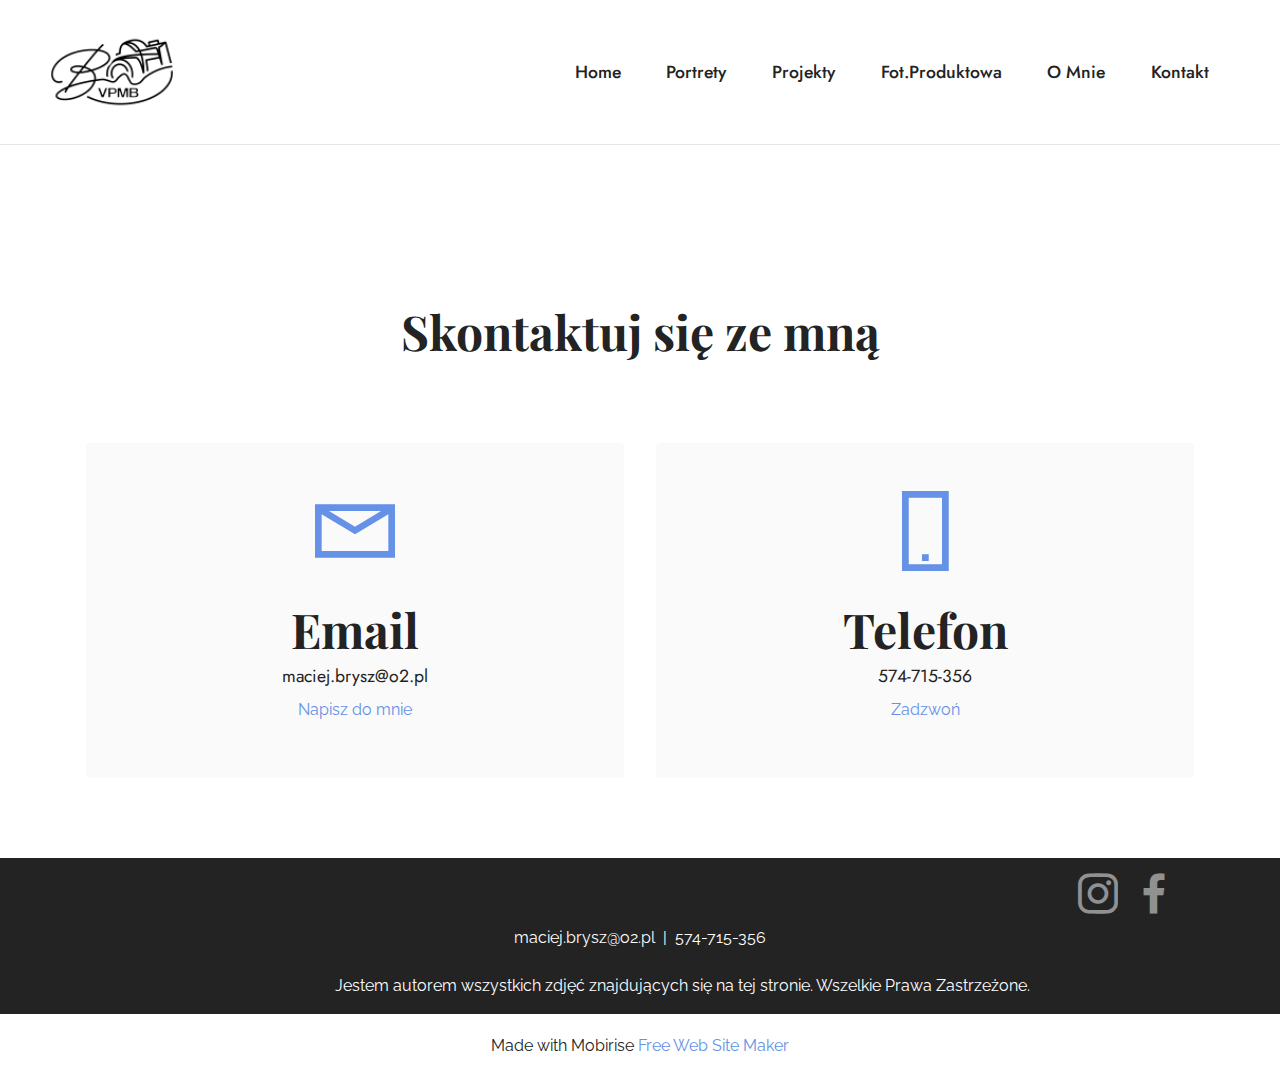
<file: page5.html>
<!DOCTYPE html>
<html  >
<head>
  <!-- Site made with Mobirise Website Builder v5.6.5, https://mobirise.com -->
  <meta charset="UTF-8">
  <meta http-equiv="X-UA-Compatible" content="IE=edge">
  <meta name="generator" content="Mobirise v5.6.5, mobirise.com">
  <meta name="twitter:card" content="summary_large_image"/>
  <meta name="twitter:image:src" content="">
  <meta property="og:image" content="">
  <meta name="twitter:title" content="Kontakt">
  <meta name="viewport" content="width=device-width, initial-scale=1, minimum-scale=1">
  <link rel="shortcut icon" href="assets/images/znak-wodny2-121x121.png" type="image/x-icon">
  <meta name="description" content="">
  
  
  <title>Kontakt</title>
  <link rel="stylesheet" href="assets/web/assets/mobirise-icons2/mobirise2.css">
  <link rel="stylesheet" href="assets/bootstrap/css/bootstrap.min.css">
  <link rel="stylesheet" href="assets/bootstrap/css/bootstrap-grid.min.css">
  <link rel="stylesheet" href="assets/bootstrap/css/bootstrap-reboot.min.css">
  <link rel="stylesheet" href="assets/dropdown/css/style.css">
  <link rel="stylesheet" href="assets/socicon/css/styles.css">
  <link rel="stylesheet" href="assets/theme/css/style.css">
  <link rel="preload" href="https://fonts.googleapis.com/css?family=Jost:100,200,300,400,500,600,700,800,900,100i,200i,300i,400i,500i,600i,700i,800i,900i&display=swap" as="style" onload="this.onload=null;this.rel='stylesheet'">
  <noscript><link rel="stylesheet" href="https://fonts.googleapis.com/css?family=Jost:100,200,300,400,500,600,700,800,900,100i,200i,300i,400i,500i,600i,700i,800i,900i&display=swap"></noscript>
  <link rel="preload" href="https://fonts.googleapis.com/css?family=Playfair+Display:400,500,600,700,800,900,400i,500i,600i,700i,800i,900i&display=swap" as="style" onload="this.onload=null;this.rel='stylesheet'">
  <noscript><link rel="stylesheet" href="https://fonts.googleapis.com/css?family=Playfair+Display:400,500,600,700,800,900,400i,500i,600i,700i,800i,900i&display=swap"></noscript>
  <link rel="preload" href="https://fonts.googleapis.com/css?family=Raleway:100,200,300,400,500,600,700,800,900,100i,200i,300i,400i,500i,600i,700i,800i,900i&display=swap" as="style" onload="this.onload=null;this.rel='stylesheet'">
  <noscript><link rel="stylesheet" href="https://fonts.googleapis.com/css?family=Raleway:100,200,300,400,500,600,700,800,900,100i,200i,300i,400i,500i,600i,700i,800i,900i&display=swap"></noscript>
  <link rel="preload" as="style" href="assets/mobirise/css/mbr-additional.css"><link rel="stylesheet" href="assets/mobirise/css/mbr-additional.css" type="text/css">
  
  
  
  
</head>
<body>
  
  <section data-bs-version="5.1" class="menu cid-sI909w5HV2" once="menu" id="menu1-x">
    
    <nav class="navbar navbar-dropdown navbar-expand-lg">
        <div class="container-fluid">
            <div class="navbar-brand">
                <span class="navbar-logo">
                    <a href="https://mobiri.se">
                        <img src="assets/images/znak-wodny2-121x121.png" alt="VPMB" style="height: 8rem;">
                    </a>
                </span>
                
            </div>
            <button class="navbar-toggler" type="button" data-toggle="collapse" data-bs-toggle="collapse" data-target="#navbarSupportedContent" data-bs-target="#navbarSupportedContent" aria-controls="navbarNavAltMarkup" aria-expanded="false" aria-label="Toggle navigation">
                <div class="hamburger">
                    <span></span>
                    <span></span>
                    <span></span>
                    <span></span>
                </div>
            </button>
            <div class="collapse navbar-collapse" id="navbarSupportedContent">
                <ul class="navbar-nav nav-dropdown nav-right" data-app-modern-menu="true"><li class="nav-item"><a class="nav-link link text-black text-primary display-4" href="index.html">Home</a></li><li class="nav-item"><a class="nav-link link text-black text-primary display-4" href="page1.html">Portrety</a></li><li class="nav-item"><a class="nav-link link text-black text-primary display-4" href="page1.html">Projekty</a></li><li class="nav-item"><a class="nav-link link text-black text-primary display-4" href="page1.html">Fot.Produktowa</a></li><li class="nav-item"><a class="nav-link link text-black text-primary display-4" href="page1.html">O Mnie</a></li><li class="nav-item"><a class="nav-link link text-black text-primary display-4" href="page1.html">Kontakt</a></li></ul>
                
                
            </div>
        </div>
    </nav>

</section>

<section data-bs-version="5.1" class="contacts1 cid-sI97uaylNT" id="contacts1-11">

    

    
    <div class="container">
        <div class="mbr-section-head">
            <h3 class="mbr-section-title mbr-fonts-style align-center mb-0 display-2"><strong>Skontaktuj się ze mną<br><br></strong></h3>
            
        </div>
        <div class="row justify-content-center mt-4">
            <div class="card col-12 col-lg-6">
                <div class="card-wrapper">
                    <div class="card-box align-center">
                        <div class="image-wrapper">
                            <span class="mbr-iconfont mobi-mbri-letter mobi-mbri"></span>
                        </div>
                        <h4 class="card-title mbr-fonts-style mb-2 display-2">
                            <strong>Email</strong>
                        </h4>
                        <p class="mbr-text mbr-fonts-style mb-2 display-4">
                            maciej.brysz@o2.pl</p>
                        <h5 class="link mbr-fonts-style display-7"><em><a href="mailto:maciej.brysz@o2.pl" class="text-primary">Napisz do mnie</a></em></h5>
                    </div>
                </div>
            </div>
            <div class="card col-12 col-lg-6">
                <div class="card-wrapper">
                    <div class="card-box align-center">
                        <div class="image-wrapper">
                            <span class="mbr-iconfont mobi-mbri-mobile-2 mobi-mbri"></span>
                        </div>
                        <h4 class="card-title mbr-fonts-style align-center mb-2 display-2">
                            <strong>Telefon</strong></h4>
                        <p class="mbr-text mbr-fonts-style mb-2 display-4">
                            574-715-356</p>
                        <h5 class="link mbr-black mbr-fonts-style display-7"><a href="tel:+48574715356" class="text-primary">Zadzwoń</a></h5>
                    </div>
                </div>
            </div>
        </div>
    </div>
</section>

<section data-bs-version="5.1" class="footer3 cid-sI909wAdtE" once="footers" id="footer3-y">

    

    

    <div class="container">
        <div class="media-container-row align-center mbr-white">
            
            <div class="row social-row">
                <div class="social-list align-right pb-2">
                    
                    
                    
                    
                    
                    
                <div class="soc-item">
                        <a href="https://www.instagram.com/the.baqera/" target="_blank">
                            <span class="mbr-iconfont mbr-iconfont-social socicon-instagram socicon" style="font-size: 40px;"></span>
                        </a>
                    </div><div class="soc-item">
                        <a href="https://www.facebook.com/VPMB.official" target="_blank">
                            <span class="mbr-iconfont mbr-iconfont-social socicon-facebook socicon" style="font-size: 40px;"></span>
                        </a>
                    </div></div>
            </div>
            <div class="row row-copirayt">
                <p class="mbr-text mb-0 mbr-fonts-style mbr-white align-center display-7">maciej.brysz@o2.pl&nbsp; |&nbsp; 574-715-356<br><br>&nbsp; &nbsp; &nbsp; &nbsp; &nbsp; &nbsp; &nbsp; &nbsp; &nbsp; &nbsp; &nbsp;Jestem autorem wszystkich zdjęć znajdujących się na tej stronie. Wszelkie Prawa Zastrzeżone. 
                </p>
            </div>
        </div>
    </div>
</section><section class="display-7" style="padding: 0;align-items: center;justify-content: center;flex-wrap: wrap;    align-content: center;display: flex;position: relative;height: 4rem;"><a href="https://mobiri.se/2583293" style="flex: 1 1;height: 4rem;position: absolute;width: 100%;z-index: 1;"><img alt="" style="height: 4rem;" src="[data-uri]"></a><p style="margin: 0;text-align: center;" class="display-7">Made with Mobirise &#8204;</p><a style="z-index:1" href="https://mobirise.com/website-maker.html">Free Web Site Maker</a></section><script src="assets/bootstrap/js/bootstrap.bundle.min.js"></script>  <script src="assets/smoothscroll/smooth-scroll.js"></script>  <script src="assets/ytplayer/index.js"></script>  <script src="assets/dropdown/js/navbar-dropdown.js"></script>  <script src="assets/theme/js/script.js"></script>  
  
  
</body>
</html>
</file>
<file: assets/dropdown/css/style.css>
.navbar-dropdown {
  left: 0;
  padding: 0;
  position: absolute;
  right: 0;
  top: 0;
  transition: all 0.45s ease;
  z-index: 1030;
  background: #282828; }
  .navbar-dropdown .navbar-logo {
    margin-right: 0.8rem;
    transition: margin 0.3s ease-in-out;
    vertical-align: middle; }
    .navbar-dropdown .navbar-logo img {
      height: 3.125rem;
      transition: all 0.3s ease-in-out; }
    .navbar-dropdown .navbar-logo.mbr-iconfont {
      font-size: 3.125rem;
      line-height: 3.125rem; }
  .navbar-dropdown .navbar-caption {
    font-weight: 700;
    white-space: normal;
    vertical-align: -4px;
    line-height: 3.125rem !important; }
    .navbar-dropdown .navbar-caption, .navbar-dropdown .navbar-caption:hover {
      color: inherit;
      text-decoration: none; }
  .navbar-dropdown .mbr-iconfont + .navbar-caption {
    vertical-align: -1px; }
  .navbar-dropdown.navbar-fixed-top {
    position: fixed; }
  .navbar-dropdown .navbar-brand span {
    vertical-align: -4px; }
  .navbar-dropdown.bg-color.transparent {
    background: none; }
  .navbar-dropdown.navbar-short .navbar-brand {
    padding: 0.625rem 0; }
    .navbar-dropdown.navbar-short .navbar-brand span {
      vertical-align: -1px; }
  .navbar-dropdown.navbar-short .navbar-caption {
    line-height: 2.375rem !important;
    vertical-align: -2px; }
  .navbar-dropdown.navbar-short .navbar-logo {
    margin-right: 0.5rem; }
    .navbar-dropdown.navbar-short .navbar-logo img {
      height: 2.375rem; }
    .navbar-dropdown.navbar-short .navbar-logo.mbr-iconfont {
      font-size: 2.375rem;
      line-height: 2.375rem; }
  .navbar-dropdown.navbar-short .mbr-table-cell {
    height: 3.625rem; }
  .navbar-dropdown .navbar-close {
    left: 0.6875rem;
    position: fixed;
    top: 0.75rem;
    z-index: 1000; }
  .navbar-dropdown .hamburger-icon {
    content: "";
    display: inline-block;
    vertical-align: middle;
    width: 16px;
    -webkit-box-shadow: 0 -6px 0 1px #282828,0 0 0 1px #282828,0 6px 0 1px #282828;
    -moz-box-shadow: 0 -6px 0 1px #282828,0 0 0 1px #282828,0 6px 0 1px #282828;
    box-shadow: 0 -6px 0 1px #282828,0 0 0 1px #282828,0 6px 0 1px #282828; }

.dropdown-menu .dropdown-toggle[data-toggle="dropdown-submenu"]::after {
  border-bottom: 0.35em solid transparent;
  border-left: 0.35em solid;
  border-right: 0;
  border-top: 0.35em solid transparent;
  margin-left: 0.3rem; }

.dropdown-menu .dropdown-item:focus {
  outline: 0; }

.nav-dropdown {
  font-size: 0.75rem;
  font-weight: 500;
  height: auto !important; }
  .nav-dropdown .nav-btn {
    padding-left: 1rem; }
  .nav-dropdown .link {
    margin: .667em 1.667em;
    font-weight: 500;
    padding: 0;
    transition: color .2s ease-in-out; }
    .nav-dropdown .link.dropdown-toggle {
      margin-right: 2.583em; }
      .nav-dropdown .link.dropdown-toggle::after {
        margin-left: .25rem;
        border-top: 0.35em solid;
        border-right: 0.35em solid transparent;
        border-left: 0.35em solid transparent;
        border-bottom: 0; }
      .nav-dropdown .link.dropdown-toggle[aria-expanded="true"] {
        margin: 0;
        padding: 0.667em 3.263em  0.667em 1.667em; }
  .nav-dropdown .link::after,
  .nav-dropdown .dropdown-item::after {
    color: inherit; }
  .nav-dropdown .btn {
    font-size: 0.75rem;
    font-weight: 700;
    letter-spacing: 0;
    margin-bottom: 0;
    padding-left: 1.25rem;
    padding-right: 1.25rem; }
  .nav-dropdown .dropdown-menu {
    border-radius: 0;
    border: 0;
    left: 0;
    margin: 0;
    padding-bottom: 1.25rem;
    padding-top: 1.25rem;
    position: relative; }
  .nav-dropdown .dropdown-submenu {
    margin-left: 0.125rem;
    top: 0; }
  .nav-dropdown .dropdown-item {
    font-weight: 500;
    line-height: 2;
    padding: 0.3846em 4.615em 0.3846em 1.5385em;
    position: relative;
    transition: color .2s ease-in-out, background-color .2s ease-in-out; }
    .nav-dropdown .dropdown-item::after {
      margin-top: -0.3077em;
      position: absolute;
      right: 1.1538em;
      top: 50%; }
    .nav-dropdown .dropdown-item:focus, .nav-dropdown .dropdown-item:hover {
      background: none; }

@media (max-width: 767px) {
  .nav-dropdown.navbar-toggleable-sm {
    bottom: 0;
    display: none;
    left: 0;
    overflow-x: hidden;
    position: fixed;
    top: 0;
    transform: translateX(-100%);
    -ms-transform: translateX(-100%);
    -webkit-transform: translateX(-100%);
    width: 18.75rem;
    z-index: 999; } }
.nav-dropdown.navbar-toggleable-xl {
  bottom: 0;
  display: none;
  left: 0;
  overflow-x: hidden;
  position: fixed;
  top: 0;
  transform: translateX(-100%);
  -ms-transform: translateX(-100%);
  -webkit-transform: translateX(-100%);
  width: 18.75rem;
  z-index: 999; }

.nav-dropdown-sm {
  display: block !important;
  overflow-x: hidden;
  overflow: auto;
  padding-top: 3.875rem; }
  .nav-dropdown-sm::after {
    content: "";
    display: block;
    height: 3rem;
    width: 100%; }
  .nav-dropdown-sm.collapse.in ~ .navbar-close {
    display: block !important; }
  .nav-dropdown-sm.collapsing, .nav-dropdown-sm.collapse.in {
    transform: translateX(0);
    -ms-transform: translateX(0);
    -webkit-transform: translateX(0);
    transition: all 0.25s ease-out;
    -webkit-transition: all 0.25s ease-out;
    background: #282828; }
  .nav-dropdown-sm.collapsing[aria-expanded="false"] {
    transform: translateX(-100%);
    -ms-transform: translateX(-100%);
    -webkit-transform: translateX(-100%); }
  .nav-dropdown-sm .nav-item {
    display: block;
    margin-left: 0 !important;
    padding-left: 0; }
  .nav-dropdown-sm .link,
  .nav-dropdown-sm .dropdown-item {
    border-top: 1px dotted rgba(255, 255, 255, 0.1);
    font-size: 0.8125rem;
    line-height: 1.6;
    margin: 0 !important;
    padding: 0.875rem 2.4rem 0.875rem 1.5625rem !important;
    position: relative;
    white-space: normal; }
    .nav-dropdown-sm .link:focus, .nav-dropdown-sm .link:hover,
    .nav-dropdown-sm .dropdown-item:focus,
    .nav-dropdown-sm .dropdown-item:hover {
      background: rgba(0, 0, 0, 0.2) !important;
      color: #c0a375; }
  .nav-dropdown-sm .nav-btn {
    position: relative;
    padding: 1.5625rem 1.5625rem 0 1.5625rem; }
    .nav-dropdown-sm .nav-btn::before {
      border-top: 1px dotted rgba(255, 255, 255, 0.1);
      content: "";
      left: 0;
      position: absolute;
      top: 0;
      width: 100%; }
    .nav-dropdown-sm .nav-btn + .nav-btn {
      padding-top: 0.625rem; }
      .nav-dropdown-sm .nav-btn + .nav-btn::before {
        display: none; }
  .nav-dropdown-sm .btn {
    padding: 0.625rem 0; }
  .nav-dropdown-sm .dropdown-toggle[data-toggle="dropdown-submenu"]::after {
    margin-left: .25rem;
    border-top: 0.35em solid;
    border-right: 0.35em solid transparent;
    border-left: 0.35em solid transparent;
    border-bottom: 0; }
  .nav-dropdown-sm .dropdown-toggle[data-toggle="dropdown-submenu"][aria-expanded="true"]::after {
    border-top: 0;
    border-right: 0.35em solid transparent;
    border-left: 0.35em solid transparent;
    border-bottom: 0.35em solid; }
  .nav-dropdown-sm .dropdown-menu {
    margin: 0;
    padding: 0;
    position: relative;
    top: 0;
    left: 0;
    width: 100%;
    border: 0;
    float: none;
    border-radius: 0;
    background: none; }
  .nav-dropdown-sm .dropdown-submenu {
    left: 100%;
    margin-left: 0.125rem;
    margin-top: -1.25rem;
    top: 0; }

.navbar-toggleable-sm .nav-dropdown .dropdown-menu {
  position: absolute; }

.navbar-toggleable-sm .nav-dropdown .dropdown-submenu {
  left: 100%;
  margin-left: 0.125rem;
  margin-top: -1.25rem;
  top: 0; }

.navbar-toggleable-sm.opened .nav-dropdown .dropdown-menu {
  position: relative; }

.navbar-toggleable-sm.opened .nav-dropdown .dropdown-submenu {
  left: 0;
  margin-left: 00rem;
  margin-top: 0rem;
  top: 0; }

.is-builder .nav-dropdown.collapsing {
  transition: none !important; }
</file>
<file: assets/socicon/css/styles.css>
@charset "UTF-8";

@font-face {
  font-family: 'Socicon';
  src:  url('../fonts/socicon.eot');
  src:  url('../fonts/socicon.eot?#iefix') format('embedded-opentype'),
    url('../fonts/socicon.woff2') format('woff2'),
    url('../fonts/socicon.ttf') format('truetype'),
    url('../fonts/socicon.woff') format('woff'),
    url('../fonts/socicon.svg#socicon') format('svg');
  font-weight: normal;
  font-style: normal;
  font-display: swap;
}

[data-icon]:before {
  font-family: "socicon" !important;
  content: attr(data-icon);
  font-style: normal !important;
  font-weight: normal !important;
  font-variant: normal !important;
  text-transform: none !important;
  speak: none;
  line-height: 1;
  -webkit-font-smoothing: antialiased;
  -moz-osx-font-smoothing: grayscale;
}

[class^="socicon-"], [class*=" socicon-"] {
  /* use !important to prevent issues with browser extensions that change fonts */
  font-family: 'Socicon' !important;
  speak: none;
  font-style: normal;
  font-weight: normal;
  font-variant: normal;
  text-transform: none;
  line-height: 1;

  /* Better Font Rendering =========== */
  -webkit-font-smoothing: antialiased;
  -moz-osx-font-smoothing: grayscale;
}

.socicon-eitaa:before {
  content: "\e97c";
}
.socicon-soroush:before {
  content: "\e97d";
}
.socicon-bale:before {
  content: "\e97e";
}
.socicon-zazzle:before {
  content: "\e97b";
}
.socicon-society6:before {
  content: "\e97a";
}
.socicon-redbubble:before {
  content: "\e979";
}
.socicon-avvo:before {
  content: "\e978";
}
.socicon-stitcher:before {
  content: "\e977";
}
.socicon-googlehangouts:before {
  content: "\e974";
}
.socicon-dlive:before {
  content: "\e975";
}
.socicon-vsco:before {
  content: "\e976";
}
.socicon-flipboard:before {
  content: "\e973";
}
.socicon-ubuntu:before {
  content: "\e958";
}
.socicon-artstation:before {
  content: "\e959";
}
.socicon-invision:before {
  content: "\e95a";
}
.socicon-torial:before {
  content: "\e95b";
}
.socicon-collectorz:before {
  content: "\e95c";
}
.socicon-seenthis:before {
  content: "\e95d";
}
.socicon-googleplaymusic:before {
  content: "\e95e";
}
.socicon-debian:before {
  content: "\e95f";
}
.socicon-filmfreeway:before {
  content: "\e960";
}
.socicon-gnome:before {
  content: "\e961";
}
.socicon-itchio:before {
  content: "\e962";
}
.socicon-jamendo:before {
  content: "\e963";
}
.socicon-mix:before {
  content: "\e964";
}
.socicon-sharepoint:before {
  content: "\e965";
}
.socicon-tinder:before {
  content: "\e966";
}
.socicon-windguru:before {
  content: "\e967";
}
.socicon-cdbaby:before {
  content: "\e968";
}
.socicon-elementaryos:before {
  content: "\e969";
}
.socicon-stage32:before {
  content: "\e96a";
}
.socicon-tiktok:before {
  content: "\e96b";
}
.socicon-gitter:before {
  content: "\e96c";
}
.socicon-letterboxd:before {
  content: "\e96d";
}
.socicon-threema:before {
  content: "\e96e";
}
.socicon-splice:before {
  content: "\e96f";
}
.socicon-metapop:before {
  content: "\e970";
}
.socicon-naver:before {
  content: "\e971";
}
.socicon-remote:before {
  content: "\e972";
}
.socicon-internet:before {
  content: "\e957";
}
.socicon-moddb:before {
  content: "\e94b";
}
.socicon-indiedb:before {
  content: "\e94c";
}
.socicon-traxsource:before {
  content: "\e94d";
}
.socicon-gamefor:before {
  content: "\e94e";
}
.socicon-pixiv:before {
  content: "\e94f";
}
.socicon-myanimelist:before {
  content: "\e950";
}
.socicon-blackberry:before {
  content: "\e951";
}
.socicon-wickr:before {
  content: "\e952";
}
.socicon-spip:before {
  content: "\e953";
}
.socicon-napster:before {
  content: "\e954";
}
.socicon-beatport:before {
  content: "\e955";
}
.socicon-hackerone:before {
  content: "\e956";
}
.socicon-hackernews:before {
  content: "\e946";
}
.socicon-smashwords:before {
  content: "\e947";
}
.socicon-kobo:before {
  content: "\e948";
}
.socicon-bookbub:before {
  content: "\e949";
}
.socicon-mailru:before {
  content: "\e94a";
}
.socicon-gitlab:before {
  content: "\e945";
}
.socicon-instructables:before {
  content: "\e944";
}
.socicon-portfolio:before {
  content: "\e943";
}
.socicon-codered:before {
  content: "\e940";
}
.socicon-origin:before {
  content: "\e941";
}
.socicon-nextdoor:before {
  content: "\e942";
}
.socicon-udemy:before {
  content: "\e93f";
}
.socicon-livemaster:before {
  content: "\e93e";
}
.socicon-crunchbase:before {
  content: "\e93b";
}
.socicon-homefy:before {
  content: "\e93c";
}
.socicon-calendly:before {
  content: "\e93d";
}
.socicon-realtor:before {
  content: "\e90f";
}
.socicon-tidal:before {
  content: "\e910";
}
.socicon-qobuz:before {
  content: "\e911";
}
.socicon-natgeo:before {
  content: "\e912";
}
.socicon-mastodon:before {
  content: "\e913";
}
.socicon-unsplash:before {
  content: "\e914";
}
.socicon-homeadvisor:before {
  content: "\e915";
}
.socicon-angieslist:before {
  content: "\e916";
}
.socicon-codepen:before {
  content: "\e917";
}
.socicon-slack:before {
  content: "\e918";
}
.socicon-openaigym:before {
  content: "\e919";
}
.socicon-logmein:before {
  content: "\e91a";
}
.socicon-fiverr:before {
  content: "\e91b";
}
.socicon-gotomeeting:before {
  content: "\e91c";
}
.socicon-aliexpress:before {
  content: "\e91d";
}
.socicon-guru:before {
  content: "\e91e";
}
.socicon-appstore:before {
  content: "\e91f";
}
.socicon-homes:before {
  content: "\e920";
}
.socicon-zoom:before {
  content: "\e921";
}
.socicon-alibaba:before {
  content: "\e922";
}
.socicon-craigslist:before {
  content: "\e923";
}
.socicon-wix:before {
  content: "\e924";
}
.socicon-redfin:before {
  content: "\e925";
}
.socicon-googlecalendar:before {
  content: "\e926";
}
.socicon-shopify:before {
  content: "\e927";
}
.socicon-freelancer:before {
  content: "\e928";
}
.socicon-seedrs:before {
  content: "\e929";
}
.socicon-bing:before {
  content: "\e92a";
}
.socicon-doodle:before {
  content: "\e92b";
}
.socicon-bonanza:before {
  content: "\e92c";
}
.socicon-squarespace:before {
  content: "\e92d";
}
.socicon-toptal:before {
  content: "\e92e";
}
.socicon-gust:before {
  content: "\e92f";
}
.socicon-ask:before {
  content: "\e930";
}
.socicon-trulia:before {
  content: "\e931";
}
.socicon-loomly:before {
  content: "\e932";
}
.socicon-ghost:before {
  content: "\e933";
}
.socicon-upwork:before {
  content: "\e934";
}
.socicon-fundable:before {
  content: "\e935";
}
.socicon-booking:before {
  content: "\e936";
}
.socicon-googlemaps:before {
  content: "\e937";
}
.socicon-zillow:before {
  content: "\e938";
}
.socicon-niconico:before {
  content: "\e939";
}
.socicon-toneden:before {
  content: "\e93a";
}
.socicon-augment:before {
  content: "\e908";
}
.socicon-bitbucket:before {
  content: "\e909";
}
.socicon-fyuse:before {
  content: "\e90a";
}
.socicon-yt-gaming:before {
  content: "\e90b";
}
.socicon-sketchfab:before {
  content: "\e90c";
}
.socicon-mobcrush:before {
  content: "\e90d";
}
.socicon-microsoft:before {
  content: "\e90e";
}
.socicon-pandora:before {
  content: "\e907";
}
.socicon-messenger:before {
  content: "\e906";
}
.socicon-gamewisp:before {
  content: "\e905";
}
.socicon-bloglovin:before {
  content: "\e904";
}
.socicon-tunein:before {
  content: "\e903";
}
.socicon-gamejolt:before {
  content: "\e901";
}
.socicon-trello:before {
  content: "\e902";
}
.socicon-spreadshirt:before {
  content: "\e900";
}
.socicon-500px:before {
  content: "\e000";
}
.socicon-8tracks:before {
  content: "\e001";
}
.socicon-airbnb:before {
  content: "\e002";
}
.socicon-alliance:before {
  content: "\e003";
}
.socicon-amazon:before {
  content: "\e004";
}
.socicon-amplement:before {
  content: "\e005";
}
.socicon-android:before {
  content: "\e006";
}
.socicon-angellist:before {
  content: "\e007";
}
.socicon-apple:before {
  content: "\e008";
}
.socicon-appnet:before {
  content: "\e009";
}
.socicon-baidu:before {
  content: "\e00a";
}
.socicon-bandcamp:before {
  content: "\e00b";
}
.socicon-battlenet:before {
  content: "\e00c";
}
.socicon-mixer:before {
  content: "\e00d";
}
.socicon-bebee:before {
  content: "\e00e";
}
.socicon-bebo:before {
  content: "\e00f";
}
.socicon-behance:before {
  content: "\e010";
}
.socicon-blizzard:before {
  content: "\e011";
}
.socicon-blogger:before {
  content: "\e012";
}
.socicon-buffer:before {
  content: "\e013";
}
.socicon-chrome:before {
  content: "\e014";
}
.socicon-coderwall:before {
  content: "\e015";
}
.socicon-curse:before {
  content: "\e016";
}
.socicon-dailymotion:before {
  content: "\e017";
}
.socicon-deezer:before {
  content: "\e018";
}
.socicon-delicious:before {
  content: "\e019";
}
.socicon-deviantart:before {
  content: "\e01a";
}
.socicon-diablo:before {
  content: "\e01b";
}
.socicon-digg:before {
  content: "\e01c";
}
.socicon-discord:before {
  content: "\e01d";
}
.socicon-disqus:before {
  content: "\e01e";
}
.socicon-douban:before {
  content: "\e01f";
}
.socicon-draugiem:before {
  content: "\e020";
}
.socicon-dribbble:before {
  content: "\e021";
}
.socicon-drupal:before {
  content: "\e022";
}
.socicon-ebay:before {
  content: "\e023";
}
.socicon-ello:before {
  content: "\e024";
}
.socicon-endomodo:before {
  content: "\e025";
}
.socicon-envato:before {
  content: "\e026";
}
.socicon-etsy:before {
  content: "\e027";
}
.socicon-facebook:before {
  content: "\e028";
}
.socicon-feedburner:before {
  content: "\e029";
}
.socicon-filmweb:before {
  content: "\e02a";
}
.socicon-firefox:before {
  content: "\e02b";
}
.socicon-flattr:before {
  content: "\e02c";
}
.socicon-flickr:before {
  content: "\e02d";
}
.socicon-formulr:before {
  content: "\e02e";
}
.socicon-forrst:before {
  content: "\e02f";
}
.socicon-foursquare:before {
  content: "\e030";
}
.socicon-friendfeed:before {
  content: "\e031";
}
.socicon-github:before {
  content: "\e032";
}
.socicon-goodreads:before {
  content: "\e033";
}
.socicon-google:before {
  content: "\e034";
}
.socicon-googlescholar:before {
  content: "\e035";
}
.socicon-googlegroups:before {
  content: "\e036";
}
.socicon-googlephotos:before {
  content: "\e037";
}
.socicon-googleplus:before {
  content: "\e038";
}
.socicon-grooveshark:before {
  content: "\e039";
}
.socicon-hackerrank:before {
  content: "\e03a";
}
.socicon-hearthstone:before {
  content: "\e03b";
}
.socicon-hellocoton:before {
  content: "\e03c";
}
.socicon-heroes:before {
  content: "\e03d";
}
.socicon-smashcast:before {
  content: "\e03e";
}
.socicon-horde:before {
  content: "\e03f";
}
.socicon-houzz:before {
  content: "\e040";
}
.socicon-icq:before {
  content: "\e041";
}
.socicon-identica:before {
  content: "\e042";
}
.socicon-imdb:before {
  content: "\e043";
}
.socicon-instagram:before {
  content: "\e044";
}
.socicon-issuu:before {
  content: "\e045";
}
.socicon-istock:before {
  content: "\e046";
}
.socicon-itunes:before {
  content: "\e047";
}
.socicon-keybase:before {
  content: "\e048";
}
.socicon-lanyrd:before {
  content: "\e049";
}
.socicon-lastfm:before {
  content: "\e04a";
}
.socicon-line:before {
  content: "\e04b";
}
.socicon-linkedin:before {
  content: "\e04c";
}
.socicon-livejournal:before {
  content: "\e04d";
}
.socicon-lyft:before {
  content: "\e04e";
}
.socicon-macos:before {
  content: "\e04f";
}
.socicon-mail:before {
  content: "\e050";
}
.socicon-medium:before {
  content: "\e051";
}
.socicon-meetup:before {
  content: "\e052";
}
.socicon-mixcloud:before {
  content: "\e053";
}
.socicon-modelmayhem:before {
  content: "\e054";
}
.socicon-mumble:before {
  content: "\e055";
}
.socicon-myspace:before {
  content: "\e056";
}
.socicon-newsvine:before {
  content: "\e057";
}
.socicon-nintendo:before {
  content: "\e058";
}
.socicon-npm:before {
  content: "\e059";
}
.socicon-odnoklassniki:before {
  content: "\e05a";
}
.socicon-openid:before {
  content: "\e05b";
}
.socicon-opera:before {
  content: "\e05c";
}
.socicon-outlook:before {
  content: "\e05d";
}
.socicon-overwatch:before {
  content: "\e05e";
}
.socicon-patreon:before {
  content: "\e05f";
}
.socicon-paypal:before {
  content: "\e060";
}
.socicon-periscope:before {
  content: "\e061";
}
.socicon-persona:before {
  content: "\e062";
}
.socicon-pinterest:before {
  content: "\e063";
}
.socicon-play:before {
  content: "\e064";
}
.socicon-player:before {
  content: "\e065";
}
.socicon-playstation:before {
  content: "\e066";
}
.socicon-pocket:before {
  content: "\e067";
}
.socicon-qq:before {
  content: "\e068";
}
.socicon-quora:before {
  content: "\e069";
}
.socicon-raidcall:before {
  content: "\e06a";
}
.socicon-ravelry:before {
  content: "\e06b";
}
.socicon-reddit:before {
  content: "\e06c";
}
.socicon-renren:before {
  content: "\e06d";
}
.socicon-researchgate:before {
  content: "\e06e";
}
.socicon-residentadvisor:before {
  content: "\e06f";
}
.socicon-reverbnation:before {
  content: "\e070";
}
.socicon-rss:before {
  content: "\e071";
}
.socicon-sharethis:before {
  content: "\e072";
}
.socicon-skype:before {
  content: "\e073";
}
.socicon-slideshare:before {
  content: "\e074";
}
.socicon-smugmug:before {
  content: "\e075";
}
.socicon-snapchat:before {
  content: "\e076";
}
.socicon-songkick:before {
  content: "\e077";
}
.socicon-soundcloud:before {
  content: "\e078";
}
.socicon-spotify:before {
  content: "\e079";
}
.socicon-stackexchange:before {
  content: "\e07a";
}
.socicon-stackoverflow:before {
  content: "\e07b";
}
.socicon-starcraft:before {
  content: "\e07c";
}
.socicon-stayfriends:before {
  content: "\e07d";
}
.socicon-steam:before {
  content: "\e07e";
}
.socicon-storehouse:before {
  content: "\e07f";
}
.socicon-strava:before {
  content: "\e080";
}
.socicon-streamjar:before {
  content: "\e081";
}
.socicon-stumbleupon:before {
  content: "\e082";
}
.socicon-swarm:before {
  content: "\e083";
}
.socicon-teamspeak:before {
  content: "\e084";
}
.socicon-teamviewer:before {
  content: "\e085";
}
.socicon-technorati:before {
  content: "\e086";
}
.socicon-telegram:before {
  content: "\e087";
}
.socicon-tripadvisor:before {
  content: "\e088";
}
.socicon-tripit:before {
  content: "\e089";
}
.socicon-triplej:before {
  content: "\e08a";
}
.socicon-tumblr:before {
  content: "\e08b";
}
.socicon-twitch:before {
  content: "\e08c";
}
.socicon-twitter:before {
  content: "\e08d";
}
.socicon-uber:before {
  content: "\e08e";
}
.socicon-ventrilo:before {
  content: "\e08f";
}
.socicon-viadeo:before {
  content: "\e090";
}
.socicon-viber:before {
  content: "\e091";
}
.socicon-viewbug:before {
  content: "\e092";
}
.socicon-vimeo:before {
  content: "\e093";
}
.socicon-vine:before {
  content: "\e094";
}
.socicon-vkontakte:before {
  content: "\e095";
}
.socicon-warcraft:before {
  content: "\e096";
}
.socicon-wechat:before {
  content: "\e097";
}
.socicon-weibo:before {
  content: "\e098";
}
.socicon-whatsapp:before {
  content: "\e099";
}
.socicon-wikipedia:before {
  content: "\e09a";
}
.socicon-windows:before {
  content: "\e09b";
}
.socicon-wordpress:before {
  content: "\e09c";
}
.socicon-wykop:before {
  content: "\e09d";
}
.socicon-xbox:before {
  content: "\e09e";
}
.socicon-xing:before {
  content: "\e09f";
}
.socicon-yahoo:before {
  content: "\e0a0";
}
.socicon-yammer:before {
  content: "\e0a1";
}
.socicon-yandex:before {
  content: "\e0a2";
}
.socicon-yelp:before {
  content: "\e0a3";
}
.socicon-younow:before {
  content: "\e0a4";
}
.socicon-youtube:before {
  content: "\e0a5";
}
.socicon-zapier:before {
  content: "\e0a6";
}
.socicon-zerply:before {
  content: "\e0a7";
}
.socicon-zomato:before {
  content: "\e0a8";
}
.socicon-zynga:before {
  content: "\e0a9";
}
</file>
<file: assets/theme/css/style.css>
@charset "UTF-8";
section {
  background-color: #ffffff;
}

body {
  font-style: normal;
  line-height: 1.5;
  font-weight: 400;
  color: #232323;
  position: relative;
}

button {
  background-color: transparent;
  border-color: transparent;
}

section,
.container,
.container-fluid {
  position: relative;
  word-wrap: break-word;
}

a.mbr-iconfont:hover {
  text-decoration: none;
}

.article .lead p,
.article .lead ul,
.article .lead ol,
.article .lead pre,
.article .lead blockquote {
  margin-bottom: 0;
}

a {
  font-style: normal;
  font-weight: 400;
  cursor: pointer;
}
a, a:hover {
  text-decoration: none;
}

.mbr-section-title {
  font-style: normal;
  line-height: 1.3;
}

.mbr-section-subtitle {
  line-height: 1.3;
}

.mbr-text {
  font-style: normal;
  line-height: 1.7;
}

h1,
h2,
h3,
h4,
h5,
h6,
.display-1,
.display-2,
.display-4,
.display-5,
.display-7,
span,
p,
a {
  line-height: 1;
  word-break: break-word;
  word-wrap: break-word;
  font-weight: 400;
}

b,
strong {
  font-weight: bold;
}

input:-webkit-autofill, input:-webkit-autofill:hover, input:-webkit-autofill:focus, input:-webkit-autofill:active {
  transition-delay: 9999s;
  -webkit-transition-property: background-color, color;
  transition-property: background-color, color;
}

textarea[type=hidden] {
  display: none;
}

section {
  background-position: 50% 50%;
  background-repeat: no-repeat;
  background-size: cover;
}
section .mbr-background-video,
section .mbr-background-video-preview {
  position: absolute;
  bottom: 0;
  left: 0;
  right: 0;
  top: 0;
}

.hidden {
  visibility: hidden;
}

.mbr-z-index20 {
  z-index: 20;
}

/*! Base colors */
.mbr-white {
  color: #ffffff;
}

.mbr-black {
  color: #111111;
}

.mbr-bg-white {
  background-color: #ffffff;
}

.mbr-bg-black {
  background-color: #000000;
}

/*! Text-aligns */
.align-left {
  text-align: left;
}

.align-center {
  text-align: center;
}

.align-right {
  text-align: right;
}

/*! Font-weight  */
.mbr-light {
  font-weight: 300;
}

.mbr-regular {
  font-weight: 400;
}

.mbr-semibold {
  font-weight: 500;
}

.mbr-bold {
  font-weight: 700;
}

/*! Media  */
.media-content {
  flex-basis: 100%;
}

.media-container-row {
  display: flex;
  flex-direction: row;
  flex-wrap: wrap;
  justify-content: center;
  align-content: center;
  align-items: start;
}
.media-container-row .media-size-item {
  width: 400px;
}

.media-container-column {
  display: flex;
  flex-direction: column;
  flex-wrap: wrap;
  justify-content: center;
  align-content: center;
  align-items: stretch;
}
.media-container-column > * {
  width: 100%;
}

@media (min-width: 992px) {
  .media-container-row {
    flex-wrap: nowrap;
  }
}
figure {
  margin-bottom: 0;
  overflow: hidden;
}

figure[mbr-media-size] {
  transition: width 0.1s;
}

img,
iframe {
  display: block;
  width: 100%;
}

.card {
  background-color: transparent;
  border: none;
}

.card-box {
  width: 100%;
}

.card-img {
  text-align: center;
  flex-shrink: 0;
  -webkit-flex-shrink: 0;
}

.media {
  max-width: 100%;
  margin: 0 auto;
}

.mbr-figure {
  align-self: center;
}

.media-container > div {
  max-width: 100%;
}

.mbr-figure img,
.card-img img {
  width: 100%;
}

@media (max-width: 991px) {
  .media-size-item {
    width: auto !important;
  }

  .media {
    width: auto;
  }

  .mbr-figure {
    width: 100% !important;
  }
}
/*! Buttons */
.mbr-section-btn {
  margin-left: -0.6rem;
  margin-right: -0.6rem;
  font-size: 0;
}

.btn {
  font-weight: 600;
  border-width: 1px;
  font-style: normal;
  margin: 0.6rem 0.6rem;
  white-space: normal;
  transition: all 0.2s ease-in-out;
  display: inline-flex;
  align-items: center;
  justify-content: center;
  word-break: break-word;
}

.btn-sm {
  font-weight: 600;
  letter-spacing: 0px;
  transition: all 0.3s ease-in-out;
}

.btn-md {
  font-weight: 600;
  letter-spacing: 0px;
  transition: all 0.3s ease-in-out;
}

.btn-lg {
  font-weight: 600;
  letter-spacing: 0px;
  transition: all 0.3s ease-in-out;
}

.btn-form {
  margin: 0;
}
.btn-form:hover {
  cursor: pointer;
}

nav .mbr-section-btn {
  margin-left: 0rem;
  margin-right: 0rem;
}

/*! Btn icon margin */
.btn .mbr-iconfont,
.btn.btn-sm .mbr-iconfont {
  order: 1;
  cursor: pointer;
  margin-left: 0.5rem;
  vertical-align: sub;
}

.btn.btn-md .mbr-iconfont,
.btn.btn-md .mbr-iconfont {
  margin-left: 0.8rem;
}

.mbr-regular {
  font-weight: 400;
}

.mbr-semibold {
  font-weight: 500;
}

.mbr-bold {
  font-weight: 700;
}

[type=submit] {
  -webkit-appearance: none;
}

/*! Full-screen */
.mbr-fullscreen .mbr-overlay {
  min-height: 100vh;
}

.mbr-fullscreen {
  display: flex;
  display: -moz-flex;
  display: -ms-flex;
  display: -o-flex;
  align-items: center;
  min-height: 100vh;
  padding-top: 3rem;
  padding-bottom: 3rem;
}

/*! Map */
.map {
  height: 25rem;
  position: relative;
}
.map iframe {
  width: 100%;
  height: 100%;
}

/*! Scroll to top arrow */
.mbr-arrow-up {
  bottom: 25px;
  right: 90px;
  position: fixed;
  text-align: right;
  z-index: 5000;
  color: #ffffff;
  font-size: 22px;
}

.mbr-arrow-up a {
  background: rgba(0, 0, 0, 0.2);
  border-radius: 50%;
  color: #fff;
  display: inline-block;
  height: 60px;
  width: 60px;
  border: 2px solid #fff;
  outline-style: none !important;
  position: relative;
  text-decoration: none;
  transition: all 0.3s ease-in-out;
  cursor: pointer;
  text-align: center;
}
.mbr-arrow-up a:hover {
  background-color: rgba(0, 0, 0, 0.4);
}
.mbr-arrow-up a i {
  line-height: 60px;
}

.mbr-arrow-up-icon {
  display: block;
  color: #fff;
}

.mbr-arrow-up-icon::before {
  content: "›";
  display: inline-block;
  font-family: serif;
  font-size: 22px;
  line-height: 1;
  font-style: normal;
  position: relative;
  top: 6px;
  left: -4px;
  transform: rotate(-90deg);
}

/*! Arrow Down */
.mbr-arrow {
  position: absolute;
  bottom: 45px;
  left: 50%;
  width: 60px;
  height: 60px;
  cursor: pointer;
  background-color: rgba(80, 80, 80, 0.5);
  border-radius: 50%;
  transform: translateX(-50%);
}
@media (max-width: 767px) {
  .mbr-arrow {
    display: none;
  }
}
.mbr-arrow > a {
  display: inline-block;
  text-decoration: none;
  outline-style: none;
  -webkit-animation: arrowdown 1.7s ease-in-out infinite;
          animation: arrowdown 1.7s ease-in-out infinite;
  color: #ffffff;
}
.mbr-arrow > a > i {
  position: absolute;
  top: -2px;
  left: 15px;
  font-size: 2rem;
}

#scrollToTop a i::before {
  content: "";
  position: absolute;
  display: block;
  border-bottom: 2.5px solid #fff;
  border-left: 2.5px solid #fff;
  width: 27.8%;
  height: 27.8%;
  left: 50%;
  top: 51%;
  transform: translateY(-30%) translateX(-50%) rotate(135deg);
}

@keyframes arrowdown {
  0% {
    transform: translateY(0px);
  }
  50% {
    transform: translateY(-5px);
  }
  100% {
    transform: translateY(0px);
  }
}
@-webkit-keyframes arrowdown {
  0% {
    transform: translateY(0px);
  }
  50% {
    transform: translateY(-5px);
  }
  100% {
    transform: translateY(0px);
  }
}
@media (max-width: 500px) {
  .mbr-arrow-up {
    left: 0;
    right: 0;
    text-align: center;
  }
}
/*Gradients animation*/
@keyframes gradient-animation {
  from {
    background-position: 0% 100%;
    -webkit-animation-timing-function: ease-in-out;
            animation-timing-function: ease-in-out;
  }
  to {
    background-position: 100% 0%;
    -webkit-animation-timing-function: ease-in-out;
            animation-timing-function: ease-in-out;
  }
}
@-webkit-keyframes gradient-animation {
  from {
    background-position: 0% 100%;
    -webkit-animation-timing-function: ease-in-out;
            animation-timing-function: ease-in-out;
  }
  to {
    background-position: 100% 0%;
    -webkit-animation-timing-function: ease-in-out;
            animation-timing-function: ease-in-out;
  }
}
.bg-gradient {
  background-size: 200% 200%;
  animation: gradient-animation 5s infinite alternate;
  -webkit-animation: gradient-animation 5s infinite alternate;
}

.menu .navbar-brand {
  display: -webkit-flex;
}
.menu .navbar-brand span {
  display: flex;
  display: -webkit-flex;
}
.menu .navbar-brand .navbar-caption-wrap {
  display: -webkit-flex;
}
.menu .navbar-brand .navbar-logo img {
  display: -webkit-flex;
  width: auto;
}
@media (min-width: 768px) and (max-width: 991px) {
  .menu .navbar-toggleable-sm .navbar-nav {
    display: -ms-flexbox;
  }
}
@media (max-width: 991px) {
  .menu .navbar-collapse {
    max-height: 93.5vh;
  }
  .menu .navbar-collapse.show {
    overflow: auto;
  }
}
@media (min-width: 992px) {
  .menu .navbar-nav.nav-dropdown {
    display: -webkit-flex;
  }
  .menu .navbar-toggleable-sm .navbar-collapse {
    display: -webkit-flex !important;
  }
  .menu .collapsed .navbar-collapse {
    max-height: 93.5vh;
  }
  .menu .collapsed .navbar-collapse.show {
    overflow: auto;
  }
}
@media (max-width: 767px) {
  .menu .navbar-collapse {
    max-height: 80vh;
  }
}

.nav-link .mbr-iconfont {
  margin-right: 0.5rem;
}

.navbar {
  display: -webkit-flex;
  -webkit-flex-wrap: wrap;
  -webkit-align-items: center;
  -webkit-justify-content: space-between;
}

.navbar-collapse {
  -webkit-flex-basis: 100%;
  -webkit-flex-grow: 1;
  -webkit-align-items: center;
}

.nav-dropdown .link {
  padding: 0.667em 1.667em !important;
  margin: 0 !important;
}

.nav {
  display: -webkit-flex;
  -webkit-flex-wrap: wrap;
}

.row {
  display: -webkit-flex;
  -webkit-flex-wrap: wrap;
}

.justify-content-center {
  -webkit-justify-content: center;
}

.form-inline {
  display: -webkit-flex;
}

.card-wrapper {
  -webkit-flex: 1;
}

.carousel-control {
  z-index: 10;
  display: -webkit-flex;
}

.carousel-controls {
  display: -webkit-flex;
}

.media {
  display: -webkit-flex;
}

.form-group:focus {
  outline: none;
}

.jq-selectbox__select {
  padding: 7px 0;
  position: relative;
}

.jq-selectbox__dropdown {
  overflow: hidden;
  border-radius: 10px;
  position: absolute;
  top: 100%;
  left: 0 !important;
  width: 100% !important;
}

.jq-selectbox__trigger-arrow {
  right: 0;
  transform: translateY(-50%);
}

.jq-selectbox li {
  padding: 1.07em 0.5em;
}

input[type=range] {
  padding-left: 0 !important;
  padding-right: 0 !important;
}

.modal-dialog,
.modal-content {
  height: 100%;
}

.modal-dialog .carousel-inner {
  height: calc(100vh - 1.75rem);
}
@media (max-width: 575px) {
  .modal-dialog .carousel-inner {
    height: calc(100vh - 1rem);
  }
}

.carousel-item {
  text-align: center;
}

.carousel-item img {
  margin: auto;
}

.navbar-toggler {
  align-self: flex-start;
  padding: 0.25rem 0.75rem;
  font-size: 1.25rem;
  line-height: 1;
  background: transparent;
  border: 1px solid transparent;
  border-radius: 0.25rem;
}

.navbar-toggler:focus,
.navbar-toggler:hover {
  text-decoration: none;
  box-shadow: none;
}

.navbar-toggler-icon {
  display: inline-block;
  width: 1.5em;
  height: 1.5em;
  vertical-align: middle;
  content: "";
  background: no-repeat center center;
  background-size: 100% 100%;
}

.navbar-toggler-left {
  position: absolute;
  left: 1rem;
}

.navbar-toggler-right {
  position: absolute;
  right: 1rem;
}

.card-img {
  width: auto;
}

.menu .navbar.collapsed:not(.beta-menu) {
  flex-direction: column;
}

.carousel-item.active,
.carousel-item-next,
.carousel-item-prev {
  display: flex;
}

.note-air-layout .dropup .dropdown-menu,
.note-air-layout .navbar-fixed-bottom .dropdown .dropdown-menu {
  bottom: initial !important;
}

html,
body {
  height: auto;
  min-height: 100vh;
}

.dropup .dropdown-toggle::after {
  display: none;
}

.form-asterisk {
  font-family: initial;
  position: absolute;
  top: -2px;
  font-weight: normal;
}

.form-control-label {
  position: relative;
  cursor: pointer;
  margin-bottom: 0.357em;
  padding: 0;
}

.alert {
  color: #ffffff;
  border-radius: 0;
  border: 0;
  font-size: 1.1rem;
  line-height: 1.5;
  margin-bottom: 1.875rem;
  padding: 1.25rem;
  position: relative;
  text-align: center;
}
.alert.alert-form::after {
  background-color: inherit;
  bottom: -7px;
  content: "";
  display: block;
  height: 14px;
  left: 50%;
  margin-left: -7px;
  position: absolute;
  transform: rotate(45deg);
  width: 14px;
}

.form-control {
  background-color: #ffffff;
  background-clip: border-box;
  color: #232323;
  line-height: 1rem !important;
  height: auto;
  padding: 0.6rem 1.2rem;
  transition: border-color 0.25s ease 0s;
  border: 1px solid transparent !important;
  border-radius: 4px;
  box-shadow: rgba(0, 0, 0, 0.07) 0px 1px 1px 0px, rgba(0, 0, 0, 0.07) 0px 1px 3px 0px, rgba(0, 0, 0, 0.03) 0px 0px 0px 1px;
}
.form-active .form-control:invalid {
  border-color: red;
}

form .row {
  margin-left: -0.6rem;
  margin-right: -0.6rem;
}
form .row [class*=col] {
  padding-left: 0.6rem;
  padding-right: 0.6rem;
}

form .mbr-section-btn {
  margin: 0;
  padding-left: 0.6rem;
  padding-right: 0.6rem;
}

form .btn {
  display: flex;
  padding: 0.6rem 1.2rem;
  margin: 0;
}

form .form-check-input {
  margin-top: 0.5;
}

textarea.form-control {
  line-height: 1.5rem !important;
}

.form-group {
  margin-bottom: 1.2rem;
}

.form-control,
form .btn {
  min-height: 48px;
}

.gdpr-block label span.textGDPR input[name=gdpr] {
  top: 7px;
}

.form-control:focus {
  box-shadow: none;
}

:focus {
  outline: none;
}

.mbr-overlay {
  background-color: #000;
  bottom: 0;
  left: 0;
  opacity: 0.5;
  position: absolute;
  right: 0;
  top: 0;
  z-index: 0;
  pointer-events: none;
}

blockquote {
  font-style: italic;
  padding: 3rem;
  font-size: 1.09rem;
  position: relative;
  border-left: 3px solid;
}

ul,
ol,
pre,
blockquote {
  margin-bottom: 2.3125rem;
}

.mt-4 {
  margin-top: 2rem !important;
}

.mb-4 {
  margin-bottom: 2rem !important;
}

@media (min-width: 992px) {
  .container {
    padding-left: 16px;
    padding-right: 16px;
  }

  .row {
    margin-left: -16px;
    margin-right: -16px;
  }
  .row > [class*=col] {
    padding-left: 16px;
    padding-right: 16px;
  }
}
@media (min-width: 768px) {
  .container-fluid {
    padding-left: 32px;
    padding-right: 32px;
  }
}
@media (min-width: 768px) and (max-width: 991px) {
  .mbr-container {
    padding-left: 32px;
    padding-right: 32px;
  }
}
@media (max-width: 767px) {
  .mbr-container {
    padding-left: 16px;
    padding-right: 16px;
  }
}
.card-wrapper,
.item-wrapper {
  overflow: hidden;
}

.app-video-wrapper > img {
  opacity: 1;
}

.item {
  position: relative;
}

.dropdown-menu .dropdown-menu {
  left: 100%;
}

.dropdown-item + .dropdown-menu {
  display: none;
}

.dropdown-item:hover + .dropdown-menu,
.dropdown-menu:hover {
  display: block;
}

@media (min-aspect-ratio: 16/9) {
  .mbr-video-foreground {
    height: 300% !important;
    top: -100% !important;
  }
}
@media (max-aspect-ratio: 16/9) {
  .mbr-video-foreground {
    width: 300% !important;
    left: -100% !important;
  }
}.engine {
	position: absolute;
	text-indent: -2400px;
	text-align: center;
	padding: 0;
	top: 0;
	left: -2400px;
}
</file>
<file: assets/mobirise/css/mbr-additional.css>
body {
  font-family: Jost;
}
.display-1 {
  font-family: 'Jost', sans-serif;
  font-size: 4.6rem;
  line-height: 1.1;
}
.display-1 > .mbr-iconfont {
  font-size: 5.75rem;
}
.display-2 {
  font-family: 'Playfair Display', serif;
  font-size: 3rem;
  line-height: 1.1;
}
.display-2 > .mbr-iconfont {
  font-size: 3.75rem;
}
.display-4 {
  font-family: 'Jost', sans-serif;
  font-size: 1.1rem;
  line-height: 1.5;
}
.display-4 > .mbr-iconfont {
  font-size: 1.375rem;
}
.display-5 {
  font-family: 'Jost', sans-serif;
  font-size: 2.2rem;
  line-height: 1.5;
}
.display-5 > .mbr-iconfont {
  font-size: 2.75rem;
}
.display-7 {
  font-family: 'Raleway', sans-serif;
  font-size: 1rem;
  line-height: 1.5;
}
.display-7 > .mbr-iconfont {
  font-size: 1.25rem;
}
/* ---- Fluid typography for mobile devices ---- */
/* 1.4 - font scale ratio ( bootstrap == 1.42857 ) */
/* 100vw - current viewport width */
/* (48 - 20)  48 == 48rem == 768px, 20 == 20rem == 320px(minimal supported viewport) */
/* 0.65 - min scale variable, may vary */
@media (max-width: 992px) {
  .display-1 {
    font-size: 3.68rem;
  }
}
@media (max-width: 768px) {
  .display-1 {
    font-size: 3.22rem;
    font-size: calc( 2.26rem + (4.6 - 2.26) * ((100vw - 20rem) / (48 - 20)));
    line-height: calc( 1.1 * (2.26rem + (4.6 - 2.26) * ((100vw - 20rem) / (48 - 20))));
  }
  .display-2 {
    font-size: 2.4rem;
    font-size: calc( 1.7rem + (3 - 1.7) * ((100vw - 20rem) / (48 - 20)));
    line-height: calc( 1.3 * (1.7rem + (3 - 1.7) * ((100vw - 20rem) / (48 - 20))));
  }
  .display-4 {
    font-size: 0.88rem;
    font-size: calc( 1.0350000000000001rem + (1.1 - 1.0350000000000001) * ((100vw - 20rem) / (48 - 20)));
    line-height: calc( 1.4 * (1.0350000000000001rem + (1.1 - 1.0350000000000001) * ((100vw - 20rem) / (48 - 20))));
  }
  .display-5 {
    font-size: 1.76rem;
    font-size: calc( 1.42rem + (2.2 - 1.42) * ((100vw - 20rem) / (48 - 20)));
    line-height: calc( 1.4 * (1.42rem + (2.2 - 1.42) * ((100vw - 20rem) / (48 - 20))));
  }
  .display-7 {
    font-size: 0.8rem;
    font-size: calc( 1rem + (1 - 1) * ((100vw - 20rem) / (48 - 20)));
    line-height: calc( 1.4 * (1rem + (1 - 1) * ((100vw - 20rem) / (48 - 20))));
  }
}
/* Buttons */
.btn {
  padding: 0.6rem 1.2rem;
  border-radius: 4px;
}
.btn-sm {
  padding: 0.6rem 1.2rem;
  border-radius: 4px;
}
.btn-md {
  padding: 0.6rem 1.2rem;
  border-radius: 4px;
}
.btn-lg {
  padding: 1rem 2.6rem;
  border-radius: 4px;
}
.bg-primary {
  background-color: #6592e6 !important;
}
.bg-success {
  background-color: #40b0bf !important;
}
.bg-info {
  background-color: #47b5ed !important;
}
.bg-warning {
  background-color: #ffe161 !important;
}
.bg-danger {
  background-color: #ff9966 !important;
}
.btn-primary,
.btn-primary:active {
  background-color: #6592e6 !important;
  border-color: #6592e6 !important;
  color: #ffffff !important;
  box-shadow: 0 2px 2px 0 rgba(0, 0, 0, 0.2);
}
.btn-primary:hover,
.btn-primary:focus,
.btn-primary.focus,
.btn-primary.active {
  color: #ffffff !important;
  background-color: #2260d2 !important;
  border-color: #2260d2 !important;
  box-shadow: 0 2px 5px 0 rgba(0, 0, 0, 0.2);
}
.btn-primary.disabled,
.btn-primary:disabled {
  color: #ffffff !important;
  background-color: #2260d2 !important;
  border-color: #2260d2 !important;
}
.btn-secondary,
.btn-secondary:active {
  background-color: #ff6666 !important;
  border-color: #ff6666 !important;
  color: #ffffff !important;
  box-shadow: 0 2px 2px 0 rgba(0, 0, 0, 0.2);
}
.btn-secondary:hover,
.btn-secondary:focus,
.btn-secondary.focus,
.btn-secondary.active {
  color: #ffffff !important;
  background-color: #ff0f0f !important;
  border-color: #ff0f0f !important;
  box-shadow: 0 2px 5px 0 rgba(0, 0, 0, 0.2);
}
.btn-secondary.disabled,
.btn-secondary:disabled {
  color: #ffffff !important;
  background-color: #ff0f0f !important;
  border-color: #ff0f0f !important;
}
.btn-info,
.btn-info:active {
  background-color: #47b5ed !important;
  border-color: #47b5ed !important;
  color: #ffffff !important;
  box-shadow: 0 2px 2px 0 rgba(0, 0, 0, 0.2);
}
.btn-info:hover,
.btn-info:focus,
.btn-info.focus,
.btn-info.active {
  color: #ffffff !important;
  background-color: #148cca !important;
  border-color: #148cca !important;
  box-shadow: 0 2px 5px 0 rgba(0, 0, 0, 0.2);
}
.btn-info.disabled,
.btn-info:disabled {
  color: #ffffff !important;
  background-color: #148cca !important;
  border-color: #148cca !important;
}
.btn-success,
.btn-success:active {
  background-color: #40b0bf !important;
  border-color: #40b0bf !important;
  color: #ffffff !important;
  box-shadow: 0 2px 2px 0 rgba(0, 0, 0, 0.2);
}
.btn-success:hover,
.btn-success:focus,
.btn-success.focus,
.btn-success.active {
  color: #ffffff !important;
  background-color: #2a747e !important;
  border-color: #2a747e !important;
  box-shadow: 0 2px 5px 0 rgba(0, 0, 0, 0.2);
}
.btn-success.disabled,
.btn-success:disabled {
  color: #ffffff !important;
  background-color: #2a747e !important;
  border-color: #2a747e !important;
}
.btn-warning,
.btn-warning:active {
  background-color: #ffe161 !important;
  border-color: #ffe161 !important;
  color: #614f00 !important;
  box-shadow: 0 2px 2px 0 rgba(0, 0, 0, 0.2);
}
.btn-warning:hover,
.btn-warning:focus,
.btn-warning.focus,
.btn-warning.active {
  color: #0a0800 !important;
  background-color: #ffd10a !important;
  border-color: #ffd10a !important;
  box-shadow: 0 2px 5px 0 rgba(0, 0, 0, 0.2);
}
.btn-warning.disabled,
.btn-warning:disabled {
  color: #614f00 !important;
  background-color: #ffd10a !important;
  border-color: #ffd10a !important;
}
.btn-danger,
.btn-danger:active {
  background-color: #ff9966 !important;
  border-color: #ff9966 !important;
  color: #ffffff !important;
  box-shadow: 0 2px 2px 0 rgba(0, 0, 0, 0.2);
}
.btn-danger:hover,
.btn-danger:focus,
.btn-danger.focus,
.btn-danger.active {
  color: #ffffff !important;
  background-color: #ff5f0f !important;
  border-color: #ff5f0f !important;
  box-shadow: 0 2px 5px 0 rgba(0, 0, 0, 0.2);
}
.btn-danger.disabled,
.btn-danger:disabled {
  color: #ffffff !important;
  background-color: #ff5f0f !important;
  border-color: #ff5f0f !important;
}
.btn-white,
.btn-white:active {
  background-color: #fafafa !important;
  border-color: #fafafa !important;
  color: #7a7a7a !important;
  box-shadow: 0 2px 2px 0 rgba(0, 0, 0, 0.2);
}
.btn-white:hover,
.btn-white:focus,
.btn-white.focus,
.btn-white.active {
  color: #4f4f4f !important;
  background-color: #cfcfcf !important;
  border-color: #cfcfcf !important;
  box-shadow: 0 2px 5px 0 rgba(0, 0, 0, 0.2);
}
.btn-white.disabled,
.btn-white:disabled {
  color: #7a7a7a !important;
  background-color: #cfcfcf !important;
  border-color: #cfcfcf !important;
}
.btn-black,
.btn-black:active {
  background-color: #232323 !important;
  border-color: #232323 !important;
  color: #ffffff !important;
  box-shadow: 0 2px 2px 0 rgba(0, 0, 0, 0.2);
}
.btn-black:hover,
.btn-black:focus,
.btn-black.focus,
.btn-black.active {
  color: #ffffff !important;
  background-color: #000000 !important;
  border-color: #000000 !important;
  box-shadow: 0 2px 5px 0 rgba(0, 0, 0, 0.2);
}
.btn-black.disabled,
.btn-black:disabled {
  color: #ffffff !important;
  background-color: #000000 !important;
  border-color: #000000 !important;
}
.btn-primary-outline,
.btn-primary-outline:active {
  background-color: transparent !important;
  border-color: transparent;
  color: #6592e6;
}
.btn-primary-outline:hover,
.btn-primary-outline:focus,
.btn-primary-outline.focus,
.btn-primary-outline.active {
  color: #2260d2 !important;
  background-color: transparent!important;
  border-color: transparent!important;
  box-shadow: none!important;
}
.btn-primary-outline.disabled,
.btn-primary-outline:disabled {
  color: #ffffff !important;
  background-color: #6592e6 !important;
  border-color: #6592e6 !important;
}
.btn-secondary-outline,
.btn-secondary-outline:active {
  background-color: transparent !important;
  border-color: transparent;
  color: #ff6666;
}
.btn-secondary-outline:hover,
.btn-secondary-outline:focus,
.btn-secondary-outline.focus,
.btn-secondary-outline.active {
  color: #ff0f0f !important;
  background-color: transparent!important;
  border-color: transparent!important;
  box-shadow: none!important;
}
.btn-secondary-outline.disabled,
.btn-secondary-outline:disabled {
  color: #ffffff !important;
  background-color: #ff6666 !important;
  border-color: #ff6666 !important;
}
.btn-info-outline,
.btn-info-outline:active {
  background-color: transparent !important;
  border-color: transparent;
  color: #47b5ed;
}
.btn-info-outline:hover,
.btn-info-outline:focus,
.btn-info-outline.focus,
.btn-info-outline.active {
  color: #148cca !important;
  background-color: transparent!important;
  border-color: transparent!important;
  box-shadow: none!important;
}
.btn-info-outline.disabled,
.btn-info-outline:disabled {
  color: #ffffff !important;
  background-color: #47b5ed !important;
  border-color: #47b5ed !important;
}
.btn-success-outline,
.btn-success-outline:active {
  background-color: transparent !important;
  border-color: transparent;
  color: #40b0bf;
}
.btn-success-outline:hover,
.btn-success-outline:focus,
.btn-success-outline.focus,
.btn-success-outline.active {
  color: #2a747e !important;
  background-color: transparent!important;
  border-color: transparent!important;
  box-shadow: none!important;
}
.btn-success-outline.disabled,
.btn-success-outline:disabled {
  color: #ffffff !important;
  background-color: #40b0bf !important;
  border-color: #40b0bf !important;
}
.btn-warning-outline,
.btn-warning-outline:active {
  background-color: transparent !important;
  border-color: transparent;
  color: #ffe161;
}
.btn-warning-outline:hover,
.btn-warning-outline:focus,
.btn-warning-outline.focus,
.btn-warning-outline.active {
  color: #ffd10a !important;
  background-color: transparent!important;
  border-color: transparent!important;
  box-shadow: none!important;
}
.btn-warning-outline.disabled,
.btn-warning-outline:disabled {
  color: #614f00 !important;
  background-color: #ffe161 !important;
  border-color: #ffe161 !important;
}
.btn-danger-outline,
.btn-danger-outline:active {
  background-color: transparent !important;
  border-color: transparent;
  color: #ff9966;
}
.btn-danger-outline:hover,
.btn-danger-outline:focus,
.btn-danger-outline.focus,
.btn-danger-outline.active {
  color: #ff5f0f !important;
  background-color: transparent!important;
  border-color: transparent!important;
  box-shadow: none!important;
}
.btn-danger-outline.disabled,
.btn-danger-outline:disabled {
  color: #ffffff !important;
  background-color: #ff9966 !important;
  border-color: #ff9966 !important;
}
.btn-black-outline,
.btn-black-outline:active {
  background-color: transparent !important;
  border-color: transparent;
  color: #232323;
}
.btn-black-outline:hover,
.btn-black-outline:focus,
.btn-black-outline.focus,
.btn-black-outline.active {
  color: #000000 !important;
  background-color: transparent!important;
  border-color: transparent!important;
  box-shadow: none!important;
}
.btn-black-outline.disabled,
.btn-black-outline:disabled {
  color: #ffffff !important;
  background-color: #232323 !important;
  border-color: #232323 !important;
}
.btn-white-outline,
.btn-white-outline:active {
  background-color: transparent !important;
  border-color: transparent;
  color: #fafafa;
}
.btn-white-outline:hover,
.btn-white-outline:focus,
.btn-white-outline.focus,
.btn-white-outline.active {
  color: #cfcfcf !important;
  background-color: transparent!important;
  border-color: transparent!important;
  box-shadow: none!important;
}
.btn-white-outline.disabled,
.btn-white-outline:disabled {
  color: #7a7a7a !important;
  background-color: #fafafa !important;
  border-color: #fafafa !important;
}
.text-primary {
  color: #6592e6 !important;
}
.text-secondary {
  color: #ff6666 !important;
}
.text-success {
  color: #40b0bf !important;
}
.text-info {
  color: #47b5ed !important;
}
.text-warning {
  color: #ffe161 !important;
}
.text-danger {
  color: #ff9966 !important;
}
.text-white {
  color: #fafafa !important;
}
.text-black {
  color: #232323 !important;
}
a.text-primary:hover,
a.text-primary:focus,
a.text-primary.active {
  color: #205ac5 !important;
}
a.text-secondary:hover,
a.text-secondary:focus,
a.text-secondary.active {
  color: #ff0000 !important;
}
a.text-success:hover,
a.text-success:focus,
a.text-success.active {
  color: #266a73 !important;
}
a.text-info:hover,
a.text-info:focus,
a.text-info.active {
  color: #1283bc !important;
}
a.text-warning:hover,
a.text-warning:focus,
a.text-warning.active {
  color: #facb00 !important;
}
a.text-danger:hover,
a.text-danger:focus,
a.text-danger.active {
  color: #ff5500 !important;
}
a.text-white:hover,
a.text-white:focus,
a.text-white.active {
  color: #c7c7c7 !important;
}
a.text-black:hover,
a.text-black:focus,
a.text-black.active {
  color: #000000 !important;
}
a[class*="text-"]:not(.nav-link):not(.dropdown-item):not([role]):not(.navbar-caption) {
  position: relative;
  background-image: transparent;
  background-size: 10000px 2px;
  background-repeat: no-repeat;
  background-position: 0px 1.2em;
  background-position: -10000px 1.2em;
}
a[class*="text-"]:not(.nav-link):not(.dropdown-item):not([role]):not(.navbar-caption):hover {
  transition: background-position 2s ease-in-out;
  background-image: linear-gradient(currentColor 50%, currentColor 50%);
  background-position: 0px 1.2em;
}
.nav-tabs .nav-link.active {
  color: #6592e6;
}
.nav-tabs .nav-link:not(.active) {
  color: #232323;
}
.alert-success {
  background-color: #70c770;
}
.alert-info {
  background-color: #47b5ed;
}
.alert-warning {
  background-color: #ffe161;
}
.alert-danger {
  background-color: #ff9966;
}
.mbr-gallery-filter li.active .btn {
  background-color: #6592e6;
  border-color: #6592e6;
  color: #ffffff;
}
.mbr-gallery-filter li.active .btn:focus {
  box-shadow: none;
}
a,
a:hover {
  color: #6592e6;
}
.mbr-plan-header.bg-primary .mbr-plan-subtitle,
.mbr-plan-header.bg-primary .mbr-plan-price-desc {
  color: #ffffff;
}
.mbr-plan-header.bg-success .mbr-plan-subtitle,
.mbr-plan-header.bg-success .mbr-plan-price-desc {
  color: #a0d8df;
}
.mbr-plan-header.bg-info .mbr-plan-subtitle,
.mbr-plan-header.bg-info .mbr-plan-price-desc {
  color: #ffffff;
}
.mbr-plan-header.bg-warning .mbr-plan-subtitle,
.mbr-plan-header.bg-warning .mbr-plan-price-desc {
  color: #ffffff;
}
.mbr-plan-header.bg-danger .mbr-plan-subtitle,
.mbr-plan-header.bg-danger .mbr-plan-price-desc {
  color: #ffffff;
}
/* Scroll to top button*/
.scrollToTop_wraper {
  display: none;
}
.form-control {
  font-family: 'Jost', sans-serif;
  font-size: 1.1rem;
  line-height: 1.5;
  font-weight: 400;
}
.form-control > .mbr-iconfont {
  font-size: 1.375rem;
}
.form-control:hover,
.form-control:focus {
  box-shadow: rgba(0, 0, 0, 0.07) 0px 1px 1px 0px, rgba(0, 0, 0, 0.07) 0px 1px 3px 0px, rgba(0, 0, 0, 0.03) 0px 0px 0px 1px;
  border-color: #6592e6 !important;
}
.form-control:-webkit-input-placeholder {
  font-family: 'Jost', sans-serif;
  font-size: 1.1rem;
  line-height: 1.5;
  font-weight: 400;
}
.form-control:-webkit-input-placeholder > .mbr-iconfont {
  font-size: 1.375rem;
}
blockquote {
  border-color: #6592e6;
}
/* Forms */
.jq-selectbox li:hover,
.jq-selectbox li.selected {
  background-color: #6592e6;
  color: #ffffff;
}
.jq-number__spin {
  transition: 0.25s ease;
}
.jq-number__spin:hover {
  border-color: #6592e6;
}
.jq-selectbox .jq-selectbox__trigger-arrow,
.jq-number__spin.minus:after,
.jq-number__spin.plus:after {
  transition: 0.4s;
  border-top-color: #353535;
  border-bottom-color: #353535;
}
.jq-selectbox:hover .jq-selectbox__trigger-arrow,
.jq-number__spin.minus:hover:after,
.jq-number__spin.plus:hover:after {
  border-top-color: #6592e6;
  border-bottom-color: #6592e6;
}
.xdsoft_datetimepicker .xdsoft_calendar td.xdsoft_default,
.xdsoft_datetimepicker .xdsoft_calendar td.xdsoft_current,
.xdsoft_datetimepicker .xdsoft_timepicker .xdsoft_time_box > div > div.xdsoft_current {
  color: #ffffff !important;
  background-color: #6592e6 !important;
  box-shadow: none !important;
}
.xdsoft_datetimepicker .xdsoft_calendar td:hover,
.xdsoft_datetimepicker .xdsoft_timepicker .xdsoft_time_box > div > div:hover {
  color: #000000 !important;
  background: #ff6666 !important;
  box-shadow: none !important;
}
.lazy-bg {
  background-image: none !important;
}
.lazy-placeholder:not(section),
.lazy-none {
  display: block;
  position: relative;
  padding-bottom: 56.25%;
  width: 100%;
  height: auto;
}
iframe.lazy-placeholder,
.lazy-placeholder:after {
  content: '';
  position: absolute;
  width: 200px;
  height: 200px;
  background: transparent no-repeat center;
  background-size: contain;
  top: 50%;
  left: 50%;
  transform: translateX(-50%) translateY(-50%);
  background-image: url("data:image/svg+xml;charset=UTF-8,%3csvg width='32' height='32' viewBox='0 0 64 64' xmlns='http://www.w3.org/2000/svg' stroke='%236592e6' %3e%3cg fill='none' fill-rule='evenodd'%3e%3cg transform='translate(16 16)' stroke-width='2'%3e%3ccircle stroke-opacity='.5' cx='16' cy='16' r='16'/%3e%3cpath d='M32 16c0-9.94-8.06-16-16-16'%3e%3canimateTransform attributeName='transform' type='rotate' from='0 16 16' to='360 16 16' dur='1s' repeatCount='indefinite'/%3e%3c/path%3e%3c/g%3e%3c/g%3e%3c/svg%3e");
}
section.lazy-placeholder:after {
  opacity: 0.5;
}
body {
  overflow-x: hidden;
}
a {
  transition: color 0.6s;
}
.cid-s48OLK6784 .navbar-dropdown {
  position: relative !important;
}
.cid-s48OLK6784 .dropdown-item:before {
  font-family: Moririse2 !important;
  content: '\e966';
  display: inline-block;
  width: 0;
  position: absolute;
  left: 1rem;
  top: 0.5rem;
  margin-right: 0.5rem;
  line-height: 1;
  font-size: inherit;
  vertical-align: middle;
  text-align: center;
  overflow: hidden;
  transform: scale(0, 1);
  transition: all 0.25s ease-in-out;
}
.cid-s48OLK6784 .dropdown-menu {
  padding: 0;
}
.cid-s48OLK6784 .dropdown-item {
  border-bottom: 1px solid #e6e6e6;
}
.cid-s48OLK6784 .dropdown-item:hover,
.cid-s48OLK6784 .dropdown-item:focus {
  background: #6592e6 !important;
  color: white !important;
}
.cid-s48OLK6784 .nav-dropdown .link {
  padding: 0 0.3em !important;
  margin: .667em 1em !important;
}
.cid-s48OLK6784 .nav-dropdown .link.dropdown-toggle::after {
  margin-left: 0.5rem;
  margin-top: 0.2rem;
}
.cid-s48OLK6784 .nav-link {
  position: relative;
}
.cid-s48OLK6784 .container {
  display: flex;
  margin: auto;
}
.cid-s48OLK6784 .iconfont-wrapper {
  color: #000000 !important;
  font-size: 1.5rem;
  padding-right: .5rem;
}
.cid-s48OLK6784 .navbar-caption {
  padding-right: 4rem;
}
.cid-s48OLK6784 .dropdown-menu,
.cid-s48OLK6784 .navbar.opened {
  background: #ffffff !important;
}
.cid-s48OLK6784 .nav-item:focus,
.cid-s48OLK6784 .nav-link:focus {
  outline: none;
}
.cid-s48OLK6784 .dropdown .dropdown-menu .dropdown-item {
  width: auto;
  transition: all 0.25s ease-in-out;
}
.cid-s48OLK6784 .dropdown .dropdown-menu .dropdown-item::after {
  right: 0.5rem;
}
.cid-s48OLK6784 .dropdown .dropdown-menu .dropdown-item .mbr-iconfont {
  margin-left: -1.8rem;
  padding-right: 1rem;
  font-size: inherit;
}
.cid-s48OLK6784 .dropdown .dropdown-menu .dropdown-item .mbr-iconfont:before {
  display: inline-block;
  transform: scale(1, 1);
  transition: all 0.25s ease-in-out;
}
.cid-s48OLK6784 .collapsed .dropdown-menu .dropdown-item:before {
  display: none;
}
.cid-s48OLK6784 .collapsed .dropdown .dropdown-menu .dropdown-item {
  padding: 0.235em 1.5em 0.235em 1.5em !important;
  transition: none;
  margin: 0 !important;
}
.cid-s48OLK6784 .navbar {
  min-height: 77px;
  transition: all .3s;
  border-bottom: 1px solid transparent;
  background: #ffffff;
}
.cid-s48OLK6784 .navbar:not(.navbar-short) {
  border-bottom: 1px solid #e6e6e6;
}
.cid-s48OLK6784 .navbar.opened {
  transition: all .3s;
}
.cid-s48OLK6784 .navbar .dropdown-item {
  padding: .5rem 1.8rem;
}
.cid-s48OLK6784 .navbar .navbar-logo img {
  width: auto;
}
.cid-s48OLK6784 .navbar .navbar-collapse {
  justify-content: flex-end;
  z-index: 1;
}
.cid-s48OLK6784 .navbar.collapsed .nav-item .nav-link::before {
  display: none;
}
.cid-s48OLK6784 .navbar.collapsed.opened .dropdown-menu {
  top: 0;
}
@media (min-width: 992px) {
  .cid-s48OLK6784 .navbar.collapsed.opened:not(.navbar-short) .navbar-collapse {
    max-height: calc(98.5vh - 8rem);
  }
}
.cid-s48OLK6784 .navbar.collapsed .dropdown-menu .dropdown-submenu {
  left: 0 !important;
}
.cid-s48OLK6784 .navbar.collapsed .dropdown-menu .dropdown-item:after {
  right: auto;
}
.cid-s48OLK6784 .navbar.collapsed .dropdown-menu .dropdown-toggle[data-toggle="dropdown-submenu"]:after {
  margin-left: 0.5rem;
  margin-top: 0.2rem;
  border-top: 0.35em solid;
  border-right: 0.35em solid transparent;
  border-left: 0.35em solid transparent;
  border-bottom: 0;
  top: 55%;
}
.cid-s48OLK6784 .navbar.collapsed ul.navbar-nav li {
  margin: auto;
}
.cid-s48OLK6784 .navbar.collapsed .dropdown-menu .dropdown-item {
  padding: .25rem 1.5rem;
  text-align: center;
}
.cid-s48OLK6784 .navbar.collapsed .icons-menu {
  padding-left: 0;
  padding-right: 0;
  padding-top: .5rem;
  padding-bottom: .5rem;
}
@media (max-width: 991px) {
  .cid-s48OLK6784 .navbar .nav-item .nav-link::before {
    display: none;
  }
  .cid-s48OLK6784 .navbar.opened .dropdown-menu {
    top: 0;
  }
  .cid-s48OLK6784 .navbar .dropdown-menu .dropdown-submenu {
    left: 0 !important;
  }
  .cid-s48OLK6784 .navbar .dropdown-menu .dropdown-item:after {
    right: auto;
  }
  .cid-s48OLK6784 .navbar .dropdown-menu .dropdown-toggle[data-toggle="dropdown-submenu"]:after {
    margin-left: 0.5rem;
    margin-top: 0.2rem;
    border-top: 0.35em solid;
    border-right: 0.35em solid transparent;
    border-left: 0.35em solid transparent;
    border-bottom: 0;
    top: 55%;
  }
  .cid-s48OLK6784 .navbar .navbar-logo img {
    height: 3.8rem !important;
  }
  .cid-s48OLK6784 .navbar ul.navbar-nav li {
    margin: auto;
  }
  .cid-s48OLK6784 .navbar .dropdown-menu .dropdown-item {
    padding: .25rem 1.5rem !important;
    text-align: center;
  }
  .cid-s48OLK6784 .navbar .navbar-brand {
    flex-shrink: initial;
    flex-basis: auto;
    word-break: break-word;
    padding-right: 2rem;
  }
  .cid-s48OLK6784 .navbar .navbar-toggler {
    flex-basis: auto;
  }
  .cid-s48OLK6784 .navbar .icons-menu {
    padding-left: 0;
    padding-top: .5rem;
    padding-bottom: .5rem;
  }
}
.cid-s48OLK6784 .navbar.navbar-short {
  min-height: 60px;
}
.cid-s48OLK6784 .navbar.navbar-short .navbar-logo img {
  height: 3rem !important;
}
.cid-s48OLK6784 .navbar.navbar-short .navbar-brand {
  padding: 0;
}
.cid-s48OLK6784 .navbar-brand {
  flex-shrink: 0;
  align-items: center;
  margin-right: 0;
  padding: 0;
  transition: all .3s;
  word-break: break-word;
  z-index: 1;
}
.cid-s48OLK6784 .navbar-brand .navbar-caption {
  line-height: inherit !important;
}
.cid-s48OLK6784 .navbar-brand .navbar-logo a {
  outline: none;
}
.cid-s48OLK6784 .dropdown-item.active,
.cid-s48OLK6784 .dropdown-item:active {
  background-color: transparent;
}
.cid-s48OLK6784 .navbar-expand-lg .navbar-nav .nav-link {
  padding: 0;
}
.cid-s48OLK6784 .nav-dropdown .link.dropdown-toggle {
  margin-right: 1.667em;
}
.cid-s48OLK6784 .nav-dropdown .link.dropdown-toggle[aria-expanded="true"] {
  margin-right: 0;
  padding: 0.667em 1.667em;
}
.cid-s48OLK6784 .navbar.navbar-expand-lg .dropdown .dropdown-menu {
  background: #ffffff;
}
.cid-s48OLK6784 .navbar.navbar-expand-lg .dropdown .dropdown-menu .dropdown-submenu {
  margin: 0;
  left: 100%;
}
.cid-s48OLK6784 .navbar .dropdown.open > .dropdown-menu {
  display: block;
}
.cid-s48OLK6784 ul.navbar-nav {
  flex-wrap: wrap;
}
.cid-s48OLK6784 .navbar-buttons {
  text-align: center;
  min-width: 170px;
}
.cid-s48OLK6784 button.navbar-toggler {
  outline: none;
  width: 31px;
  height: 20px;
  cursor: pointer;
  transition: all .2s;
  position: relative;
  align-self: center;
}
.cid-s48OLK6784 button.navbar-toggler .hamburger span {
  position: absolute;
  right: 0;
  width: 30px;
  height: 2px;
  border-right: 5px;
  background-color: currentColor;
}
.cid-s48OLK6784 button.navbar-toggler .hamburger span:nth-child(1) {
  top: 0;
  transition: all .2s;
}
.cid-s48OLK6784 button.navbar-toggler .hamburger span:nth-child(2) {
  top: 8px;
  transition: all .15s;
}
.cid-s48OLK6784 button.navbar-toggler .hamburger span:nth-child(3) {
  top: 8px;
  transition: all .15s;
}
.cid-s48OLK6784 button.navbar-toggler .hamburger span:nth-child(4) {
  top: 16px;
  transition: all .2s;
}
.cid-s48OLK6784 nav.opened .hamburger span:nth-child(1) {
  top: 8px;
  width: 0;
  opacity: 0;
  right: 50%;
  transition: all .2s;
}
.cid-s48OLK6784 nav.opened .hamburger span:nth-child(2) {
  transform: rotate(45deg);
  transition: all .25s;
}
.cid-s48OLK6784 nav.opened .hamburger span:nth-child(3) {
  transform: rotate(-45deg);
  transition: all .25s;
}
.cid-s48OLK6784 nav.opened .hamburger span:nth-child(4) {
  top: 8px;
  width: 0;
  opacity: 0;
  right: 50%;
  transition: all .2s;
}
.cid-s48OLK6784 .navbar-dropdown {
  padding: .5rem 1rem;
}
.cid-s48OLK6784 a.nav-link {
  display: flex;
  align-items: center;
  justify-content: center;
}
.cid-s48OLK6784 .icons-menu {
  flex-wrap: nowrap;
  display: flex;
  justify-content: center;
  padding-left: 1rem;
  padding-right: 1rem;
  padding-top: 0.3rem;
  text-align: center;
}
@media screen and (-ms-high-contrast: active), (-ms-high-contrast: none) {
  .cid-s48OLK6784 .navbar {
    height: 77px;
  }
  .cid-s48OLK6784 .navbar.opened {
    height: auto;
  }
  .cid-s48OLK6784 .nav-item .nav-link:hover::before {
    width: 175%;
    max-width: calc(100% + 2rem);
    left: -1rem;
  }
}
.cid-sI8ED7Swka {
  background-image: url("../../../assets/images/7651-2000x850.jpeg");
}
.cid-s48P1Icc8J {
  padding-top: 1rem;
  padding-bottom: 1rem;
  background-color: #232323;
}
.cid-s48P1Icc8J .row-links {
  width: 100%;
  justify-content: center;
}
.cid-s48P1Icc8J .social-row {
  width: 100%;
  justify-content: center;
}
.cid-s48P1Icc8J .media-container-row {
  flex-direction: column;
  justify-content: center;
  align-items: center;
}
.cid-s48P1Icc8J .media-container-row .foot-menu {
  list-style: none;
  display: flex;
  justify-content: center;
  flex-wrap: wrap;
  padding: 0;
  margin-bottom: 0;
}
.cid-s48P1Icc8J .media-container-row .foot-menu li {
  padding: 0 1rem 1rem 1rem;
}
.cid-s48P1Icc8J .media-container-row .foot-menu li p {
  margin: 0;
}
.cid-s48P1Icc8J .media-container-row .social-list {
  padding-left: 0;
  margin-bottom: 0;
  list-style: none;
  display: flex;
  flex-wrap: wrap;
  justify-content: flex-end;
}
.cid-s48P1Icc8J .media-container-row .social-list .mbr-iconfont-social {
  font-size: 1.5rem;
  color: #ffffff;
}
.cid-s48P1Icc8J .media-container-row .social-list .soc-item {
  margin: 0 .5rem;
}
.cid-s48P1Icc8J .media-container-row .social-list a {
  margin: 0;
  opacity: .5;
  transition: .2s linear;
}
.cid-s48P1Icc8J .media-container-row .social-list a:hover {
  opacity: 1;
}
@media (max-width: 767px) {
  .cid-s48P1Icc8J .media-container-row .social-list {
    -webkit-justify-content: center;
    justify-content: center;
  }
}
.cid-s48P1Icc8J .media-container-row .row-copirayt {
  word-break: break-word;
  width: 100%;
}
.cid-s48P1Icc8J .media-container-row .row-copirayt p {
  width: 100%;
}
.cid-s48P1Icc8J .media-container-row .mbr-text {
  text-align: center;
}
.cid-s48OLK6784 .navbar-dropdown {
  position: relative !important;
}
.cid-s48OLK6784 .dropdown-item:before {
  font-family: Moririse2 !important;
  content: '\e966';
  display: inline-block;
  width: 0;
  position: absolute;
  left: 1rem;
  top: 0.5rem;
  margin-right: 0.5rem;
  line-height: 1;
  font-size: inherit;
  vertical-align: middle;
  text-align: center;
  overflow: hidden;
  transform: scale(0, 1);
  transition: all 0.25s ease-in-out;
}
.cid-s48OLK6784 .dropdown-menu {
  padding: 0;
}
.cid-s48OLK6784 .dropdown-item {
  border-bottom: 1px solid #e6e6e6;
}
.cid-s48OLK6784 .dropdown-item:hover,
.cid-s48OLK6784 .dropdown-item:focus {
  background: #6592e6 !important;
  color: white !important;
}
.cid-s48OLK6784 .nav-dropdown .link {
  padding: 0 0.3em !important;
  margin: .667em 1em !important;
}
.cid-s48OLK6784 .nav-dropdown .link.dropdown-toggle::after {
  margin-left: 0.5rem;
  margin-top: 0.2rem;
}
.cid-s48OLK6784 .nav-link {
  position: relative;
}
.cid-s48OLK6784 .container {
  display: flex;
  margin: auto;
}
.cid-s48OLK6784 .iconfont-wrapper {
  color: #000000 !important;
  font-size: 1.5rem;
  padding-right: .5rem;
}
.cid-s48OLK6784 .navbar-caption {
  padding-right: 4rem;
}
.cid-s48OLK6784 .dropdown-menu,
.cid-s48OLK6784 .navbar.opened {
  background: #ffffff !important;
}
.cid-s48OLK6784 .nav-item:focus,
.cid-s48OLK6784 .nav-link:focus {
  outline: none;
}
.cid-s48OLK6784 .dropdown .dropdown-menu .dropdown-item {
  width: auto;
  transition: all 0.25s ease-in-out;
}
.cid-s48OLK6784 .dropdown .dropdown-menu .dropdown-item::after {
  right: 0.5rem;
}
.cid-s48OLK6784 .dropdown .dropdown-menu .dropdown-item .mbr-iconfont {
  margin-left: -1.8rem;
  padding-right: 1rem;
  font-size: inherit;
}
.cid-s48OLK6784 .dropdown .dropdown-menu .dropdown-item .mbr-iconfont:before {
  display: inline-block;
  transform: scale(1, 1);
  transition: all 0.25s ease-in-out;
}
.cid-s48OLK6784 .collapsed .dropdown-menu .dropdown-item:before {
  display: none;
}
.cid-s48OLK6784 .collapsed .dropdown .dropdown-menu .dropdown-item {
  padding: 0.235em 1.5em 0.235em 1.5em !important;
  transition: none;
  margin: 0 !important;
}
.cid-s48OLK6784 .navbar {
  min-height: 77px;
  transition: all .3s;
  border-bottom: 1px solid transparent;
  background: #ffffff;
}
.cid-s48OLK6784 .navbar:not(.navbar-short) {
  border-bottom: 1px solid #e6e6e6;
}
.cid-s48OLK6784 .navbar.opened {
  transition: all .3s;
}
.cid-s48OLK6784 .navbar .dropdown-item {
  padding: .5rem 1.8rem;
}
.cid-s48OLK6784 .navbar .navbar-logo img {
  width: auto;
}
.cid-s48OLK6784 .navbar .navbar-collapse {
  justify-content: flex-end;
  z-index: 1;
}
.cid-s48OLK6784 .navbar.collapsed .nav-item .nav-link::before {
  display: none;
}
.cid-s48OLK6784 .navbar.collapsed.opened .dropdown-menu {
  top: 0;
}
@media (min-width: 992px) {
  .cid-s48OLK6784 .navbar.collapsed.opened:not(.navbar-short) .navbar-collapse {
    max-height: calc(98.5vh - 8rem);
  }
}
.cid-s48OLK6784 .navbar.collapsed .dropdown-menu .dropdown-submenu {
  left: 0 !important;
}
.cid-s48OLK6784 .navbar.collapsed .dropdown-menu .dropdown-item:after {
  right: auto;
}
.cid-s48OLK6784 .navbar.collapsed .dropdown-menu .dropdown-toggle[data-toggle="dropdown-submenu"]:after {
  margin-left: 0.5rem;
  margin-top: 0.2rem;
  border-top: 0.35em solid;
  border-right: 0.35em solid transparent;
  border-left: 0.35em solid transparent;
  border-bottom: 0;
  top: 55%;
}
.cid-s48OLK6784 .navbar.collapsed ul.navbar-nav li {
  margin: auto;
}
.cid-s48OLK6784 .navbar.collapsed .dropdown-menu .dropdown-item {
  padding: .25rem 1.5rem;
  text-align: center;
}
.cid-s48OLK6784 .navbar.collapsed .icons-menu {
  padding-left: 0;
  padding-right: 0;
  padding-top: .5rem;
  padding-bottom: .5rem;
}
@media (max-width: 991px) {
  .cid-s48OLK6784 .navbar .nav-item .nav-link::before {
    display: none;
  }
  .cid-s48OLK6784 .navbar.opened .dropdown-menu {
    top: 0;
  }
  .cid-s48OLK6784 .navbar .dropdown-menu .dropdown-submenu {
    left: 0 !important;
  }
  .cid-s48OLK6784 .navbar .dropdown-menu .dropdown-item:after {
    right: auto;
  }
  .cid-s48OLK6784 .navbar .dropdown-menu .dropdown-toggle[data-toggle="dropdown-submenu"]:after {
    margin-left: 0.5rem;
    margin-top: 0.2rem;
    border-top: 0.35em solid;
    border-right: 0.35em solid transparent;
    border-left: 0.35em solid transparent;
    border-bottom: 0;
    top: 55%;
  }
  .cid-s48OLK6784 .navbar .navbar-logo img {
    height: 3.8rem !important;
  }
  .cid-s48OLK6784 .navbar ul.navbar-nav li {
    margin: auto;
  }
  .cid-s48OLK6784 .navbar .dropdown-menu .dropdown-item {
    padding: .25rem 1.5rem !important;
    text-align: center;
  }
  .cid-s48OLK6784 .navbar .navbar-brand {
    flex-shrink: initial;
    flex-basis: auto;
    word-break: break-word;
    padding-right: 2rem;
  }
  .cid-s48OLK6784 .navbar .navbar-toggler {
    flex-basis: auto;
  }
  .cid-s48OLK6784 .navbar .icons-menu {
    padding-left: 0;
    padding-top: .5rem;
    padding-bottom: .5rem;
  }
}
.cid-s48OLK6784 .navbar.navbar-short {
  min-height: 60px;
}
.cid-s48OLK6784 .navbar.navbar-short .navbar-logo img {
  height: 3rem !important;
}
.cid-s48OLK6784 .navbar.navbar-short .navbar-brand {
  padding: 0;
}
.cid-s48OLK6784 .navbar-brand {
  flex-shrink: 0;
  align-items: center;
  margin-right: 0;
  padding: 0;
  transition: all .3s;
  word-break: break-word;
  z-index: 1;
}
.cid-s48OLK6784 .navbar-brand .navbar-caption {
  line-height: inherit !important;
}
.cid-s48OLK6784 .navbar-brand .navbar-logo a {
  outline: none;
}
.cid-s48OLK6784 .dropdown-item.active,
.cid-s48OLK6784 .dropdown-item:active {
  background-color: transparent;
}
.cid-s48OLK6784 .navbar-expand-lg .navbar-nav .nav-link {
  padding: 0;
}
.cid-s48OLK6784 .nav-dropdown .link.dropdown-toggle {
  margin-right: 1.667em;
}
.cid-s48OLK6784 .nav-dropdown .link.dropdown-toggle[aria-expanded="true"] {
  margin-right: 0;
  padding: 0.667em 1.667em;
}
.cid-s48OLK6784 .navbar.navbar-expand-lg .dropdown .dropdown-menu {
  background: #ffffff;
}
.cid-s48OLK6784 .navbar.navbar-expand-lg .dropdown .dropdown-menu .dropdown-submenu {
  margin: 0;
  left: 100%;
}
.cid-s48OLK6784 .navbar .dropdown.open > .dropdown-menu {
  display: block;
}
.cid-s48OLK6784 ul.navbar-nav {
  flex-wrap: wrap;
}
.cid-s48OLK6784 .navbar-buttons {
  text-align: center;
  min-width: 170px;
}
.cid-s48OLK6784 button.navbar-toggler {
  outline: none;
  width: 31px;
  height: 20px;
  cursor: pointer;
  transition: all .2s;
  position: relative;
  align-self: center;
}
.cid-s48OLK6784 button.navbar-toggler .hamburger span {
  position: absolute;
  right: 0;
  width: 30px;
  height: 2px;
  border-right: 5px;
  background-color: currentColor;
}
.cid-s48OLK6784 button.navbar-toggler .hamburger span:nth-child(1) {
  top: 0;
  transition: all .2s;
}
.cid-s48OLK6784 button.navbar-toggler .hamburger span:nth-child(2) {
  top: 8px;
  transition: all .15s;
}
.cid-s48OLK6784 button.navbar-toggler .hamburger span:nth-child(3) {
  top: 8px;
  transition: all .15s;
}
.cid-s48OLK6784 button.navbar-toggler .hamburger span:nth-child(4) {
  top: 16px;
  transition: all .2s;
}
.cid-s48OLK6784 nav.opened .hamburger span:nth-child(1) {
  top: 8px;
  width: 0;
  opacity: 0;
  right: 50%;
  transition: all .2s;
}
.cid-s48OLK6784 nav.opened .hamburger span:nth-child(2) {
  transform: rotate(45deg);
  transition: all .25s;
}
.cid-s48OLK6784 nav.opened .hamburger span:nth-child(3) {
  transform: rotate(-45deg);
  transition: all .25s;
}
.cid-s48OLK6784 nav.opened .hamburger span:nth-child(4) {
  top: 8px;
  width: 0;
  opacity: 0;
  right: 50%;
  transition: all .2s;
}
.cid-s48OLK6784 .navbar-dropdown {
  padding: .5rem 1rem;
}
.cid-s48OLK6784 a.nav-link {
  display: flex;
  align-items: center;
  justify-content: center;
}
.cid-s48OLK6784 .icons-menu {
  flex-wrap: nowrap;
  display: flex;
  justify-content: center;
  padding-left: 1rem;
  padding-right: 1rem;
  padding-top: 0.3rem;
  text-align: center;
}
@media screen and (-ms-high-contrast: active), (-ms-high-contrast: none) {
  .cid-s48OLK6784 .navbar {
    height: 77px;
  }
  .cid-s48OLK6784 .navbar.opened {
    height: auto;
  }
  .cid-s48OLK6784 .nav-item .nav-link:hover::before {
    width: 175%;
    max-width: calc(100% + 2rem);
    left: -1rem;
  }
}
.cid-sI9hw2Vmw1 {
  padding-top: 6rem;
  padding-bottom: 0rem;
  background-color: #ffffff;
}
.cid-sI9hw2Vmw1 img,
.cid-sI9hw2Vmw1 .item-img {
  width: 100%;
}
.cid-sI9hw2Vmw1 .item:focus,
.cid-sI9hw2Vmw1 span:focus {
  outline: none;
}
.cid-sI9hw2Vmw1 .item {
  cursor: pointer;
  margin-bottom: 2rem;
  position: relative;
}
.cid-sI9hw2Vmw1 .row {
  margin-left: 0;
  margin-right: 0;
}
.cid-sI9hw2Vmw1 .item {
  padding: 0;
  margin: 0;
}
.cid-sI9hw2Vmw1 .item-wrapper {
  position: unset;
  border-radius: 4px;
  background: #fafafa;
  height: 100%;
  display: flex;
  flex-flow: column nowrap;
}
@media (min-width: 992px) {
  .cid-sI9hw2Vmw1 .item-wrapper .item-content {
    padding: 2rem;
  }
}
@media (max-width: 991px) {
  .cid-sI9hw2Vmw1 .item-wrapper .item-content {
    padding: 1rem;
  }
}
.cid-sI9hw2Vmw1 .mbr-section-btn {
  margin-top: auto !important;
}
.cid-sI9hw2Vmw1 .mbr-section-title {
  color: #232323;
}
.cid-sI9i5eF2SL {
  padding-top: 0rem;
  padding-bottom: 0rem;
  background-color: #ffffff;
}
.cid-sI9i5eF2SL img,
.cid-sI9i5eF2SL .item-img {
  width: 100%;
}
.cid-sI9i5eF2SL .item:focus,
.cid-sI9i5eF2SL span:focus {
  outline: none;
}
.cid-sI9i5eF2SL .item {
  cursor: pointer;
  margin-bottom: 2rem;
  position: relative;
}
.cid-sI9i5eF2SL .row {
  margin-left: 0;
  margin-right: 0;
}
.cid-sI9i5eF2SL .item {
  padding: 0;
  margin: 0;
}
.cid-sI9i5eF2SL .item-wrapper {
  position: unset;
  border-radius: 4px;
  background: #fafafa;
  height: 100%;
  display: flex;
  flex-flow: column nowrap;
}
@media (min-width: 992px) {
  .cid-sI9i5eF2SL .item-wrapper .item-content {
    padding: 2rem;
  }
}
@media (max-width: 991px) {
  .cid-sI9i5eF2SL .item-wrapper .item-content {
    padding: 1rem;
  }
}
.cid-sI9i5eF2SL .mbr-section-btn {
  margin-top: auto !important;
}
.cid-sI9i5eF2SL .mbr-section-title {
  color: #232323;
}
.cid-s48P1Icc8J {
  padding-top: 1rem;
  padding-bottom: 1rem;
  background-color: #232323;
}
.cid-s48P1Icc8J .row-links {
  width: 100%;
  justify-content: center;
}
.cid-s48P1Icc8J .social-row {
  width: 100%;
  justify-content: center;
}
.cid-s48P1Icc8J .media-container-row {
  flex-direction: column;
  justify-content: center;
  align-items: center;
}
.cid-s48P1Icc8J .media-container-row .foot-menu {
  list-style: none;
  display: flex;
  justify-content: center;
  flex-wrap: wrap;
  padding: 0;
  margin-bottom: 0;
}
.cid-s48P1Icc8J .media-container-row .foot-menu li {
  padding: 0 1rem 1rem 1rem;
}
.cid-s48P1Icc8J .media-container-row .foot-menu li p {
  margin: 0;
}
.cid-s48P1Icc8J .media-container-row .social-list {
  padding-left: 0;
  margin-bottom: 0;
  list-style: none;
  display: flex;
  flex-wrap: wrap;
  justify-content: flex-end;
}
.cid-s48P1Icc8J .media-container-row .social-list .mbr-iconfont-social {
  font-size: 1.5rem;
  color: #ffffff;
}
.cid-s48P1Icc8J .media-container-row .social-list .soc-item {
  margin: 0 .5rem;
}
.cid-s48P1Icc8J .media-container-row .social-list a {
  margin: 0;
  opacity: .5;
  transition: .2s linear;
}
.cid-s48P1Icc8J .media-container-row .social-list a:hover {
  opacity: 1;
}
@media (max-width: 767px) {
  .cid-s48P1Icc8J .media-container-row .social-list {
    -webkit-justify-content: center;
    justify-content: center;
  }
}
.cid-s48P1Icc8J .media-container-row .row-copirayt {
  word-break: break-word;
  width: 100%;
}
.cid-s48P1Icc8J .media-container-row .row-copirayt p {
  width: 100%;
}
.cid-s48P1Icc8J .media-container-row .mbr-text {
  text-align: center;
}
.cid-sI8ZRoP3Cd .navbar-dropdown {
  position: relative !important;
}
.cid-sI8ZRoP3Cd .dropdown-item:before {
  font-family: Moririse2 !important;
  content: '\e966';
  display: inline-block;
  width: 0;
  position: absolute;
  left: 1rem;
  top: 0.5rem;
  margin-right: 0.5rem;
  line-height: 1;
  font-size: inherit;
  vertical-align: middle;
  text-align: center;
  overflow: hidden;
  transform: scale(0, 1);
  transition: all 0.25s ease-in-out;
}
.cid-sI8ZRoP3Cd .dropdown-menu {
  padding: 0;
}
.cid-sI8ZRoP3Cd .dropdown-item {
  border-bottom: 1px solid #e6e6e6;
}
.cid-sI8ZRoP3Cd .dropdown-item:hover,
.cid-sI8ZRoP3Cd .dropdown-item:focus {
  background: #6592e6 !important;
  color: white !important;
}
.cid-sI8ZRoP3Cd .nav-dropdown .link {
  padding: 0 0.3em !important;
  margin: .667em 1em !important;
}
.cid-sI8ZRoP3Cd .nav-dropdown .link.dropdown-toggle::after {
  margin-left: 0.5rem;
  margin-top: 0.2rem;
}
.cid-sI8ZRoP3Cd .nav-link {
  position: relative;
}
.cid-sI8ZRoP3Cd .container {
  display: flex;
  margin: auto;
}
.cid-sI8ZRoP3Cd .iconfont-wrapper {
  color: #000000 !important;
  font-size: 1.5rem;
  padding-right: .5rem;
}
.cid-sI8ZRoP3Cd .navbar-caption {
  padding-right: 4rem;
}
.cid-sI8ZRoP3Cd .dropdown-menu,
.cid-sI8ZRoP3Cd .navbar.opened {
  background: #ffffff !important;
}
.cid-sI8ZRoP3Cd .nav-item:focus,
.cid-sI8ZRoP3Cd .nav-link:focus {
  outline: none;
}
.cid-sI8ZRoP3Cd .dropdown .dropdown-menu .dropdown-item {
  width: auto;
  transition: all 0.25s ease-in-out;
}
.cid-sI8ZRoP3Cd .dropdown .dropdown-menu .dropdown-item::after {
  right: 0.5rem;
}
.cid-sI8ZRoP3Cd .dropdown .dropdown-menu .dropdown-item .mbr-iconfont {
  margin-left: -1.8rem;
  padding-right: 1rem;
  font-size: inherit;
}
.cid-sI8ZRoP3Cd .dropdown .dropdown-menu .dropdown-item .mbr-iconfont:before {
  display: inline-block;
  transform: scale(1, 1);
  transition: all 0.25s ease-in-out;
}
.cid-sI8ZRoP3Cd .collapsed .dropdown-menu .dropdown-item:before {
  display: none;
}
.cid-sI8ZRoP3Cd .collapsed .dropdown .dropdown-menu .dropdown-item {
  padding: 0.235em 1.5em 0.235em 1.5em !important;
  transition: none;
  margin: 0 !important;
}
.cid-sI8ZRoP3Cd .navbar {
  min-height: 77px;
  transition: all .3s;
  border-bottom: 1px solid transparent;
  background: #ffffff;
}
.cid-sI8ZRoP3Cd .navbar:not(.navbar-short) {
  border-bottom: 1px solid #e6e6e6;
}
.cid-sI8ZRoP3Cd .navbar.opened {
  transition: all .3s;
}
.cid-sI8ZRoP3Cd .navbar .dropdown-item {
  padding: .5rem 1.8rem;
}
.cid-sI8ZRoP3Cd .navbar .navbar-logo img {
  width: auto;
}
.cid-sI8ZRoP3Cd .navbar .navbar-collapse {
  justify-content: flex-end;
  z-index: 1;
}
.cid-sI8ZRoP3Cd .navbar.collapsed .nav-item .nav-link::before {
  display: none;
}
.cid-sI8ZRoP3Cd .navbar.collapsed.opened .dropdown-menu {
  top: 0;
}
@media (min-width: 992px) {
  .cid-sI8ZRoP3Cd .navbar.collapsed.opened:not(.navbar-short) .navbar-collapse {
    max-height: calc(98.5vh - 8rem);
  }
}
.cid-sI8ZRoP3Cd .navbar.collapsed .dropdown-menu .dropdown-submenu {
  left: 0 !important;
}
.cid-sI8ZRoP3Cd .navbar.collapsed .dropdown-menu .dropdown-item:after {
  right: auto;
}
.cid-sI8ZRoP3Cd .navbar.collapsed .dropdown-menu .dropdown-toggle[data-toggle="dropdown-submenu"]:after {
  margin-left: 0.5rem;
  margin-top: 0.2rem;
  border-top: 0.35em solid;
  border-right: 0.35em solid transparent;
  border-left: 0.35em solid transparent;
  border-bottom: 0;
  top: 55%;
}
.cid-sI8ZRoP3Cd .navbar.collapsed ul.navbar-nav li {
  margin: auto;
}
.cid-sI8ZRoP3Cd .navbar.collapsed .dropdown-menu .dropdown-item {
  padding: .25rem 1.5rem;
  text-align: center;
}
.cid-sI8ZRoP3Cd .navbar.collapsed .icons-menu {
  padding-left: 0;
  padding-right: 0;
  padding-top: .5rem;
  padding-bottom: .5rem;
}
@media (max-width: 991px) {
  .cid-sI8ZRoP3Cd .navbar .nav-item .nav-link::before {
    display: none;
  }
  .cid-sI8ZRoP3Cd .navbar.opened .dropdown-menu {
    top: 0;
  }
  .cid-sI8ZRoP3Cd .navbar .dropdown-menu .dropdown-submenu {
    left: 0 !important;
  }
  .cid-sI8ZRoP3Cd .navbar .dropdown-menu .dropdown-item:after {
    right: auto;
  }
  .cid-sI8ZRoP3Cd .navbar .dropdown-menu .dropdown-toggle[data-toggle="dropdown-submenu"]:after {
    margin-left: 0.5rem;
    margin-top: 0.2rem;
    border-top: 0.35em solid;
    border-right: 0.35em solid transparent;
    border-left: 0.35em solid transparent;
    border-bottom: 0;
    top: 55%;
  }
  .cid-sI8ZRoP3Cd .navbar .navbar-logo img {
    height: 3.8rem !important;
  }
  .cid-sI8ZRoP3Cd .navbar ul.navbar-nav li {
    margin: auto;
  }
  .cid-sI8ZRoP3Cd .navbar .dropdown-menu .dropdown-item {
    padding: .25rem 1.5rem !important;
    text-align: center;
  }
  .cid-sI8ZRoP3Cd .navbar .navbar-brand {
    flex-shrink: initial;
    flex-basis: auto;
    word-break: break-word;
    padding-right: 2rem;
  }
  .cid-sI8ZRoP3Cd .navbar .navbar-toggler {
    flex-basis: auto;
  }
  .cid-sI8ZRoP3Cd .navbar .icons-menu {
    padding-left: 0;
    padding-top: .5rem;
    padding-bottom: .5rem;
  }
}
.cid-sI8ZRoP3Cd .navbar.navbar-short {
  min-height: 60px;
}
.cid-sI8ZRoP3Cd .navbar.navbar-short .navbar-logo img {
  height: 3rem !important;
}
.cid-sI8ZRoP3Cd .navbar.navbar-short .navbar-brand {
  padding: 0;
}
.cid-sI8ZRoP3Cd .navbar-brand {
  flex-shrink: 0;
  align-items: center;
  margin-right: 0;
  padding: 0;
  transition: all .3s;
  word-break: break-word;
  z-index: 1;
}
.cid-sI8ZRoP3Cd .navbar-brand .navbar-caption {
  line-height: inherit !important;
}
.cid-sI8ZRoP3Cd .navbar-brand .navbar-logo a {
  outline: none;
}
.cid-sI8ZRoP3Cd .dropdown-item.active,
.cid-sI8ZRoP3Cd .dropdown-item:active {
  background-color: transparent;
}
.cid-sI8ZRoP3Cd .navbar-expand-lg .navbar-nav .nav-link {
  padding: 0;
}
.cid-sI8ZRoP3Cd .nav-dropdown .link.dropdown-toggle {
  margin-right: 1.667em;
}
.cid-sI8ZRoP3Cd .nav-dropdown .link.dropdown-toggle[aria-expanded="true"] {
  margin-right: 0;
  padding: 0.667em 1.667em;
}
.cid-sI8ZRoP3Cd .navbar.navbar-expand-lg .dropdown .dropdown-menu {
  background: #ffffff;
}
.cid-sI8ZRoP3Cd .navbar.navbar-expand-lg .dropdown .dropdown-menu .dropdown-submenu {
  margin: 0;
  left: 100%;
}
.cid-sI8ZRoP3Cd .navbar .dropdown.open > .dropdown-menu {
  display: block;
}
.cid-sI8ZRoP3Cd ul.navbar-nav {
  flex-wrap: wrap;
}
.cid-sI8ZRoP3Cd .navbar-buttons {
  text-align: center;
  min-width: 170px;
}
.cid-sI8ZRoP3Cd button.navbar-toggler {
  outline: none;
  width: 31px;
  height: 20px;
  cursor: pointer;
  transition: all .2s;
  position: relative;
  align-self: center;
}
.cid-sI8ZRoP3Cd button.navbar-toggler .hamburger span {
  position: absolute;
  right: 0;
  width: 30px;
  height: 2px;
  border-right: 5px;
  background-color: currentColor;
}
.cid-sI8ZRoP3Cd button.navbar-toggler .hamburger span:nth-child(1) {
  top: 0;
  transition: all .2s;
}
.cid-sI8ZRoP3Cd button.navbar-toggler .hamburger span:nth-child(2) {
  top: 8px;
  transition: all .15s;
}
.cid-sI8ZRoP3Cd button.navbar-toggler .hamburger span:nth-child(3) {
  top: 8px;
  transition: all .15s;
}
.cid-sI8ZRoP3Cd button.navbar-toggler .hamburger span:nth-child(4) {
  top: 16px;
  transition: all .2s;
}
.cid-sI8ZRoP3Cd nav.opened .hamburger span:nth-child(1) {
  top: 8px;
  width: 0;
  opacity: 0;
  right: 50%;
  transition: all .2s;
}
.cid-sI8ZRoP3Cd nav.opened .hamburger span:nth-child(2) {
  transform: rotate(45deg);
  transition: all .25s;
}
.cid-sI8ZRoP3Cd nav.opened .hamburger span:nth-child(3) {
  transform: rotate(-45deg);
  transition: all .25s;
}
.cid-sI8ZRoP3Cd nav.opened .hamburger span:nth-child(4) {
  top: 8px;
  width: 0;
  opacity: 0;
  right: 50%;
  transition: all .2s;
}
.cid-sI8ZRoP3Cd .navbar-dropdown {
  padding: .5rem 1rem;
}
.cid-sI8ZRoP3Cd a.nav-link {
  display: flex;
  align-items: center;
  justify-content: center;
}
.cid-sI8ZRoP3Cd .icons-menu {
  flex-wrap: nowrap;
  display: flex;
  justify-content: center;
  padding-left: 1rem;
  padding-right: 1rem;
  padding-top: 0.3rem;
  text-align: center;
}
@media screen and (-ms-high-contrast: active), (-ms-high-contrast: none) {
  .cid-sI8ZRoP3Cd .navbar {
    height: 77px;
  }
  .cid-sI8ZRoP3Cd .navbar.opened {
    height: auto;
  }
  .cid-sI8ZRoP3Cd .nav-item .nav-link:hover::before {
    width: 175%;
    max-width: calc(100% + 2rem);
    left: -1rem;
  }
}
.cid-sI8ZRpvV6D {
  padding-top: 1rem;
  padding-bottom: 1rem;
  background-color: #232323;
}
.cid-sI8ZRpvV6D .row-links {
  width: 100%;
  justify-content: center;
}
.cid-sI8ZRpvV6D .social-row {
  width: 100%;
  justify-content: center;
}
.cid-sI8ZRpvV6D .media-container-row {
  flex-direction: column;
  justify-content: center;
  align-items: center;
}
.cid-sI8ZRpvV6D .media-container-row .foot-menu {
  list-style: none;
  display: flex;
  justify-content: center;
  flex-wrap: wrap;
  padding: 0;
  margin-bottom: 0;
}
.cid-sI8ZRpvV6D .media-container-row .foot-menu li {
  padding: 0 1rem 1rem 1rem;
}
.cid-sI8ZRpvV6D .media-container-row .foot-menu li p {
  margin: 0;
}
.cid-sI8ZRpvV6D .media-container-row .social-list {
  padding-left: 0;
  margin-bottom: 0;
  list-style: none;
  display: flex;
  flex-wrap: wrap;
  justify-content: flex-end;
}
.cid-sI8ZRpvV6D .media-container-row .social-list .mbr-iconfont-social {
  font-size: 1.5rem;
  color: #ffffff;
}
.cid-sI8ZRpvV6D .media-container-row .social-list .soc-item {
  margin: 0 .5rem;
}
.cid-sI8ZRpvV6D .media-container-row .social-list a {
  margin: 0;
  opacity: .5;
  transition: .2s linear;
}
.cid-sI8ZRpvV6D .media-container-row .social-list a:hover {
  opacity: 1;
}
@media (max-width: 767px) {
  .cid-sI8ZRpvV6D .media-container-row .social-list {
    -webkit-justify-content: center;
    justify-content: center;
  }
}
.cid-sI8ZRpvV6D .media-container-row .row-copirayt {
  word-break: break-word;
  width: 100%;
}
.cid-sI8ZRpvV6D .media-container-row .row-copirayt p {
  width: 100%;
}
.cid-sI8ZRpvV6D .media-container-row .mbr-text {
  text-align: center;
}
.cid-sI8ZSYlTDj .navbar-dropdown {
  position: relative !important;
}
.cid-sI8ZSYlTDj .dropdown-item:before {
  font-family: Moririse2 !important;
  content: '\e966';
  display: inline-block;
  width: 0;
  position: absolute;
  left: 1rem;
  top: 0.5rem;
  margin-right: 0.5rem;
  line-height: 1;
  font-size: inherit;
  vertical-align: middle;
  text-align: center;
  overflow: hidden;
  transform: scale(0, 1);
  transition: all 0.25s ease-in-out;
}
.cid-sI8ZSYlTDj .dropdown-menu {
  padding: 0;
}
.cid-sI8ZSYlTDj .dropdown-item {
  border-bottom: 1px solid #e6e6e6;
}
.cid-sI8ZSYlTDj .dropdown-item:hover,
.cid-sI8ZSYlTDj .dropdown-item:focus {
  background: #6592e6 !important;
  color: white !important;
}
.cid-sI8ZSYlTDj .nav-dropdown .link {
  padding: 0 0.3em !important;
  margin: .667em 1em !important;
}
.cid-sI8ZSYlTDj .nav-dropdown .link.dropdown-toggle::after {
  margin-left: 0.5rem;
  margin-top: 0.2rem;
}
.cid-sI8ZSYlTDj .nav-link {
  position: relative;
}
.cid-sI8ZSYlTDj .container {
  display: flex;
  margin: auto;
}
.cid-sI8ZSYlTDj .iconfont-wrapper {
  color: #000000 !important;
  font-size: 1.5rem;
  padding-right: .5rem;
}
.cid-sI8ZSYlTDj .navbar-caption {
  padding-right: 4rem;
}
.cid-sI8ZSYlTDj .dropdown-menu,
.cid-sI8ZSYlTDj .navbar.opened {
  background: #ffffff !important;
}
.cid-sI8ZSYlTDj .nav-item:focus,
.cid-sI8ZSYlTDj .nav-link:focus {
  outline: none;
}
.cid-sI8ZSYlTDj .dropdown .dropdown-menu .dropdown-item {
  width: auto;
  transition: all 0.25s ease-in-out;
}
.cid-sI8ZSYlTDj .dropdown .dropdown-menu .dropdown-item::after {
  right: 0.5rem;
}
.cid-sI8ZSYlTDj .dropdown .dropdown-menu .dropdown-item .mbr-iconfont {
  margin-left: -1.8rem;
  padding-right: 1rem;
  font-size: inherit;
}
.cid-sI8ZSYlTDj .dropdown .dropdown-menu .dropdown-item .mbr-iconfont:before {
  display: inline-block;
  transform: scale(1, 1);
  transition: all 0.25s ease-in-out;
}
.cid-sI8ZSYlTDj .collapsed .dropdown-menu .dropdown-item:before {
  display: none;
}
.cid-sI8ZSYlTDj .collapsed .dropdown .dropdown-menu .dropdown-item {
  padding: 0.235em 1.5em 0.235em 1.5em !important;
  transition: none;
  margin: 0 !important;
}
.cid-sI8ZSYlTDj .navbar {
  min-height: 77px;
  transition: all .3s;
  border-bottom: 1px solid transparent;
  background: #ffffff;
}
.cid-sI8ZSYlTDj .navbar:not(.navbar-short) {
  border-bottom: 1px solid #e6e6e6;
}
.cid-sI8ZSYlTDj .navbar.opened {
  transition: all .3s;
}
.cid-sI8ZSYlTDj .navbar .dropdown-item {
  padding: .5rem 1.8rem;
}
.cid-sI8ZSYlTDj .navbar .navbar-logo img {
  width: auto;
}
.cid-sI8ZSYlTDj .navbar .navbar-collapse {
  justify-content: flex-end;
  z-index: 1;
}
.cid-sI8ZSYlTDj .navbar.collapsed .nav-item .nav-link::before {
  display: none;
}
.cid-sI8ZSYlTDj .navbar.collapsed.opened .dropdown-menu {
  top: 0;
}
@media (min-width: 992px) {
  .cid-sI8ZSYlTDj .navbar.collapsed.opened:not(.navbar-short) .navbar-collapse {
    max-height: calc(98.5vh - 8rem);
  }
}
.cid-sI8ZSYlTDj .navbar.collapsed .dropdown-menu .dropdown-submenu {
  left: 0 !important;
}
.cid-sI8ZSYlTDj .navbar.collapsed .dropdown-menu .dropdown-item:after {
  right: auto;
}
.cid-sI8ZSYlTDj .navbar.collapsed .dropdown-menu .dropdown-toggle[data-toggle="dropdown-submenu"]:after {
  margin-left: 0.5rem;
  margin-top: 0.2rem;
  border-top: 0.35em solid;
  border-right: 0.35em solid transparent;
  border-left: 0.35em solid transparent;
  border-bottom: 0;
  top: 55%;
}
.cid-sI8ZSYlTDj .navbar.collapsed ul.navbar-nav li {
  margin: auto;
}
.cid-sI8ZSYlTDj .navbar.collapsed .dropdown-menu .dropdown-item {
  padding: .25rem 1.5rem;
  text-align: center;
}
.cid-sI8ZSYlTDj .navbar.collapsed .icons-menu {
  padding-left: 0;
  padding-right: 0;
  padding-top: .5rem;
  padding-bottom: .5rem;
}
@media (max-width: 991px) {
  .cid-sI8ZSYlTDj .navbar .nav-item .nav-link::before {
    display: none;
  }
  .cid-sI8ZSYlTDj .navbar.opened .dropdown-menu {
    top: 0;
  }
  .cid-sI8ZSYlTDj .navbar .dropdown-menu .dropdown-submenu {
    left: 0 !important;
  }
  .cid-sI8ZSYlTDj .navbar .dropdown-menu .dropdown-item:after {
    right: auto;
  }
  .cid-sI8ZSYlTDj .navbar .dropdown-menu .dropdown-toggle[data-toggle="dropdown-submenu"]:after {
    margin-left: 0.5rem;
    margin-top: 0.2rem;
    border-top: 0.35em solid;
    border-right: 0.35em solid transparent;
    border-left: 0.35em solid transparent;
    border-bottom: 0;
    top: 55%;
  }
  .cid-sI8ZSYlTDj .navbar .navbar-logo img {
    height: 3.8rem !important;
  }
  .cid-sI8ZSYlTDj .navbar ul.navbar-nav li {
    margin: auto;
  }
  .cid-sI8ZSYlTDj .navbar .dropdown-menu .dropdown-item {
    padding: .25rem 1.5rem !important;
    text-align: center;
  }
  .cid-sI8ZSYlTDj .navbar .navbar-brand {
    flex-shrink: initial;
    flex-basis: auto;
    word-break: break-word;
    padding-right: 2rem;
  }
  .cid-sI8ZSYlTDj .navbar .navbar-toggler {
    flex-basis: auto;
  }
  .cid-sI8ZSYlTDj .navbar .icons-menu {
    padding-left: 0;
    padding-top: .5rem;
    padding-bottom: .5rem;
  }
}
.cid-sI8ZSYlTDj .navbar.navbar-short {
  min-height: 60px;
}
.cid-sI8ZSYlTDj .navbar.navbar-short .navbar-logo img {
  height: 3rem !important;
}
.cid-sI8ZSYlTDj .navbar.navbar-short .navbar-brand {
  padding: 0;
}
.cid-sI8ZSYlTDj .navbar-brand {
  flex-shrink: 0;
  align-items: center;
  margin-right: 0;
  padding: 0;
  transition: all .3s;
  word-break: break-word;
  z-index: 1;
}
.cid-sI8ZSYlTDj .navbar-brand .navbar-caption {
  line-height: inherit !important;
}
.cid-sI8ZSYlTDj .navbar-brand .navbar-logo a {
  outline: none;
}
.cid-sI8ZSYlTDj .dropdown-item.active,
.cid-sI8ZSYlTDj .dropdown-item:active {
  background-color: transparent;
}
.cid-sI8ZSYlTDj .navbar-expand-lg .navbar-nav .nav-link {
  padding: 0;
}
.cid-sI8ZSYlTDj .nav-dropdown .link.dropdown-toggle {
  margin-right: 1.667em;
}
.cid-sI8ZSYlTDj .nav-dropdown .link.dropdown-toggle[aria-expanded="true"] {
  margin-right: 0;
  padding: 0.667em 1.667em;
}
.cid-sI8ZSYlTDj .navbar.navbar-expand-lg .dropdown .dropdown-menu {
  background: #ffffff;
}
.cid-sI8ZSYlTDj .navbar.navbar-expand-lg .dropdown .dropdown-menu .dropdown-submenu {
  margin: 0;
  left: 100%;
}
.cid-sI8ZSYlTDj .navbar .dropdown.open > .dropdown-menu {
  display: block;
}
.cid-sI8ZSYlTDj ul.navbar-nav {
  flex-wrap: wrap;
}
.cid-sI8ZSYlTDj .navbar-buttons {
  text-align: center;
  min-width: 170px;
}
.cid-sI8ZSYlTDj button.navbar-toggler {
  outline: none;
  width: 31px;
  height: 20px;
  cursor: pointer;
  transition: all .2s;
  position: relative;
  align-self: center;
}
.cid-sI8ZSYlTDj button.navbar-toggler .hamburger span {
  position: absolute;
  right: 0;
  width: 30px;
  height: 2px;
  border-right: 5px;
  background-color: currentColor;
}
.cid-sI8ZSYlTDj button.navbar-toggler .hamburger span:nth-child(1) {
  top: 0;
  transition: all .2s;
}
.cid-sI8ZSYlTDj button.navbar-toggler .hamburger span:nth-child(2) {
  top: 8px;
  transition: all .15s;
}
.cid-sI8ZSYlTDj button.navbar-toggler .hamburger span:nth-child(3) {
  top: 8px;
  transition: all .15s;
}
.cid-sI8ZSYlTDj button.navbar-toggler .hamburger span:nth-child(4) {
  top: 16px;
  transition: all .2s;
}
.cid-sI8ZSYlTDj nav.opened .hamburger span:nth-child(1) {
  top: 8px;
  width: 0;
  opacity: 0;
  right: 50%;
  transition: all .2s;
}
.cid-sI8ZSYlTDj nav.opened .hamburger span:nth-child(2) {
  transform: rotate(45deg);
  transition: all .25s;
}
.cid-sI8ZSYlTDj nav.opened .hamburger span:nth-child(3) {
  transform: rotate(-45deg);
  transition: all .25s;
}
.cid-sI8ZSYlTDj nav.opened .hamburger span:nth-child(4) {
  top: 8px;
  width: 0;
  opacity: 0;
  right: 50%;
  transition: all .2s;
}
.cid-sI8ZSYlTDj .navbar-dropdown {
  padding: .5rem 1rem;
}
.cid-sI8ZSYlTDj a.nav-link {
  display: flex;
  align-items: center;
  justify-content: center;
}
.cid-sI8ZSYlTDj .icons-menu {
  flex-wrap: nowrap;
  display: flex;
  justify-content: center;
  padding-left: 1rem;
  padding-right: 1rem;
  padding-top: 0.3rem;
  text-align: center;
}
@media screen and (-ms-high-contrast: active), (-ms-high-contrast: none) {
  .cid-sI8ZSYlTDj .navbar {
    height: 77px;
  }
  .cid-sI8ZSYlTDj .navbar.opened {
    height: auto;
  }
  .cid-sI8ZSYlTDj .nav-item .nav-link:hover::before {
    width: 175%;
    max-width: calc(100% + 2rem);
    left: -1rem;
  }
}
.cid-sI8ZSYP9CL {
  padding-top: 1rem;
  padding-bottom: 1rem;
  background-color: #232323;
}
.cid-sI8ZSYP9CL .row-links {
  width: 100%;
  justify-content: center;
}
.cid-sI8ZSYP9CL .social-row {
  width: 100%;
  justify-content: center;
}
.cid-sI8ZSYP9CL .media-container-row {
  flex-direction: column;
  justify-content: center;
  align-items: center;
}
.cid-sI8ZSYP9CL .media-container-row .foot-menu {
  list-style: none;
  display: flex;
  justify-content: center;
  flex-wrap: wrap;
  padding: 0;
  margin-bottom: 0;
}
.cid-sI8ZSYP9CL .media-container-row .foot-menu li {
  padding: 0 1rem 1rem 1rem;
}
.cid-sI8ZSYP9CL .media-container-row .foot-menu li p {
  margin: 0;
}
.cid-sI8ZSYP9CL .media-container-row .social-list {
  padding-left: 0;
  margin-bottom: 0;
  list-style: none;
  display: flex;
  flex-wrap: wrap;
  justify-content: flex-end;
}
.cid-sI8ZSYP9CL .media-container-row .social-list .mbr-iconfont-social {
  font-size: 1.5rem;
  color: #ffffff;
}
.cid-sI8ZSYP9CL .media-container-row .social-list .soc-item {
  margin: 0 .5rem;
}
.cid-sI8ZSYP9CL .media-container-row .social-list a {
  margin: 0;
  opacity: .5;
  transition: .2s linear;
}
.cid-sI8ZSYP9CL .media-container-row .social-list a:hover {
  opacity: 1;
}
@media (max-width: 767px) {
  .cid-sI8ZSYP9CL .media-container-row .social-list {
    -webkit-justify-content: center;
    justify-content: center;
  }
}
.cid-sI8ZSYP9CL .media-container-row .row-copirayt {
  word-break: break-word;
  width: 100%;
}
.cid-sI8ZSYP9CL .media-container-row .row-copirayt p {
  width: 100%;
}
.cid-sI8ZSYP9CL .media-container-row .mbr-text {
  text-align: center;
}
.cid-sI90882WPU .navbar-dropdown {
  position: relative !important;
}
.cid-sI90882WPU .dropdown-item:before {
  font-family: Moririse2 !important;
  content: '\e966';
  display: inline-block;
  width: 0;
  position: absolute;
  left: 1rem;
  top: 0.5rem;
  margin-right: 0.5rem;
  line-height: 1;
  font-size: inherit;
  vertical-align: middle;
  text-align: center;
  overflow: hidden;
  transform: scale(0, 1);
  transition: all 0.25s ease-in-out;
}
.cid-sI90882WPU .dropdown-menu {
  padding: 0;
}
.cid-sI90882WPU .dropdown-item {
  border-bottom: 1px solid #e6e6e6;
}
.cid-sI90882WPU .dropdown-item:hover,
.cid-sI90882WPU .dropdown-item:focus {
  background: #6592e6 !important;
  color: white !important;
}
.cid-sI90882WPU .nav-dropdown .link {
  padding: 0 0.3em !important;
  margin: .667em 1em !important;
}
.cid-sI90882WPU .nav-dropdown .link.dropdown-toggle::after {
  margin-left: 0.5rem;
  margin-top: 0.2rem;
}
.cid-sI90882WPU .nav-link {
  position: relative;
}
.cid-sI90882WPU .container {
  display: flex;
  margin: auto;
}
.cid-sI90882WPU .iconfont-wrapper {
  color: #000000 !important;
  font-size: 1.5rem;
  padding-right: .5rem;
}
.cid-sI90882WPU .navbar-caption {
  padding-right: 4rem;
}
.cid-sI90882WPU .dropdown-menu,
.cid-sI90882WPU .navbar.opened {
  background: #ffffff !important;
}
.cid-sI90882WPU .nav-item:focus,
.cid-sI90882WPU .nav-link:focus {
  outline: none;
}
.cid-sI90882WPU .dropdown .dropdown-menu .dropdown-item {
  width: auto;
  transition: all 0.25s ease-in-out;
}
.cid-sI90882WPU .dropdown .dropdown-menu .dropdown-item::after {
  right: 0.5rem;
}
.cid-sI90882WPU .dropdown .dropdown-menu .dropdown-item .mbr-iconfont {
  margin-left: -1.8rem;
  padding-right: 1rem;
  font-size: inherit;
}
.cid-sI90882WPU .dropdown .dropdown-menu .dropdown-item .mbr-iconfont:before {
  display: inline-block;
  transform: scale(1, 1);
  transition: all 0.25s ease-in-out;
}
.cid-sI90882WPU .collapsed .dropdown-menu .dropdown-item:before {
  display: none;
}
.cid-sI90882WPU .collapsed .dropdown .dropdown-menu .dropdown-item {
  padding: 0.235em 1.5em 0.235em 1.5em !important;
  transition: none;
  margin: 0 !important;
}
.cid-sI90882WPU .navbar {
  min-height: 77px;
  transition: all .3s;
  border-bottom: 1px solid transparent;
  background: #ffffff;
}
.cid-sI90882WPU .navbar:not(.navbar-short) {
  border-bottom: 1px solid #e6e6e6;
}
.cid-sI90882WPU .navbar.opened {
  transition: all .3s;
}
.cid-sI90882WPU .navbar .dropdown-item {
  padding: .5rem 1.8rem;
}
.cid-sI90882WPU .navbar .navbar-logo img {
  width: auto;
}
.cid-sI90882WPU .navbar .navbar-collapse {
  justify-content: flex-end;
  z-index: 1;
}
.cid-sI90882WPU .navbar.collapsed .nav-item .nav-link::before {
  display: none;
}
.cid-sI90882WPU .navbar.collapsed.opened .dropdown-menu {
  top: 0;
}
@media (min-width: 992px) {
  .cid-sI90882WPU .navbar.collapsed.opened:not(.navbar-short) .navbar-collapse {
    max-height: calc(98.5vh - 8rem);
  }
}
.cid-sI90882WPU .navbar.collapsed .dropdown-menu .dropdown-submenu {
  left: 0 !important;
}
.cid-sI90882WPU .navbar.collapsed .dropdown-menu .dropdown-item:after {
  right: auto;
}
.cid-sI90882WPU .navbar.collapsed .dropdown-menu .dropdown-toggle[data-toggle="dropdown-submenu"]:after {
  margin-left: 0.5rem;
  margin-top: 0.2rem;
  border-top: 0.35em solid;
  border-right: 0.35em solid transparent;
  border-left: 0.35em solid transparent;
  border-bottom: 0;
  top: 55%;
}
.cid-sI90882WPU .navbar.collapsed ul.navbar-nav li {
  margin: auto;
}
.cid-sI90882WPU .navbar.collapsed .dropdown-menu .dropdown-item {
  padding: .25rem 1.5rem;
  text-align: center;
}
.cid-sI90882WPU .navbar.collapsed .icons-menu {
  padding-left: 0;
  padding-right: 0;
  padding-top: .5rem;
  padding-bottom: .5rem;
}
@media (max-width: 991px) {
  .cid-sI90882WPU .navbar .nav-item .nav-link::before {
    display: none;
  }
  .cid-sI90882WPU .navbar.opened .dropdown-menu {
    top: 0;
  }
  .cid-sI90882WPU .navbar .dropdown-menu .dropdown-submenu {
    left: 0 !important;
  }
  .cid-sI90882WPU .navbar .dropdown-menu .dropdown-item:after {
    right: auto;
  }
  .cid-sI90882WPU .navbar .dropdown-menu .dropdown-toggle[data-toggle="dropdown-submenu"]:after {
    margin-left: 0.5rem;
    margin-top: 0.2rem;
    border-top: 0.35em solid;
    border-right: 0.35em solid transparent;
    border-left: 0.35em solid transparent;
    border-bottom: 0;
    top: 55%;
  }
  .cid-sI90882WPU .navbar .navbar-logo img {
    height: 3.8rem !important;
  }
  .cid-sI90882WPU .navbar ul.navbar-nav li {
    margin: auto;
  }
  .cid-sI90882WPU .navbar .dropdown-menu .dropdown-item {
    padding: .25rem 1.5rem !important;
    text-align: center;
  }
  .cid-sI90882WPU .navbar .navbar-brand {
    flex-shrink: initial;
    flex-basis: auto;
    word-break: break-word;
    padding-right: 2rem;
  }
  .cid-sI90882WPU .navbar .navbar-toggler {
    flex-basis: auto;
  }
  .cid-sI90882WPU .navbar .icons-menu {
    padding-left: 0;
    padding-top: .5rem;
    padding-bottom: .5rem;
  }
}
.cid-sI90882WPU .navbar.navbar-short {
  min-height: 60px;
}
.cid-sI90882WPU .navbar.navbar-short .navbar-logo img {
  height: 3rem !important;
}
.cid-sI90882WPU .navbar.navbar-short .navbar-brand {
  padding: 0;
}
.cid-sI90882WPU .navbar-brand {
  flex-shrink: 0;
  align-items: center;
  margin-right: 0;
  padding: 0;
  transition: all .3s;
  word-break: break-word;
  z-index: 1;
}
.cid-sI90882WPU .navbar-brand .navbar-caption {
  line-height: inherit !important;
}
.cid-sI90882WPU .navbar-brand .navbar-logo a {
  outline: none;
}
.cid-sI90882WPU .dropdown-item.active,
.cid-sI90882WPU .dropdown-item:active {
  background-color: transparent;
}
.cid-sI90882WPU .navbar-expand-lg .navbar-nav .nav-link {
  padding: 0;
}
.cid-sI90882WPU .nav-dropdown .link.dropdown-toggle {
  margin-right: 1.667em;
}
.cid-sI90882WPU .nav-dropdown .link.dropdown-toggle[aria-expanded="true"] {
  margin-right: 0;
  padding: 0.667em 1.667em;
}
.cid-sI90882WPU .navbar.navbar-expand-lg .dropdown .dropdown-menu {
  background: #ffffff;
}
.cid-sI90882WPU .navbar.navbar-expand-lg .dropdown .dropdown-menu .dropdown-submenu {
  margin: 0;
  left: 100%;
}
.cid-sI90882WPU .navbar .dropdown.open > .dropdown-menu {
  display: block;
}
.cid-sI90882WPU ul.navbar-nav {
  flex-wrap: wrap;
}
.cid-sI90882WPU .navbar-buttons {
  text-align: center;
  min-width: 170px;
}
.cid-sI90882WPU button.navbar-toggler {
  outline: none;
  width: 31px;
  height: 20px;
  cursor: pointer;
  transition: all .2s;
  position: relative;
  align-self: center;
}
.cid-sI90882WPU button.navbar-toggler .hamburger span {
  position: absolute;
  right: 0;
  width: 30px;
  height: 2px;
  border-right: 5px;
  background-color: currentColor;
}
.cid-sI90882WPU button.navbar-toggler .hamburger span:nth-child(1) {
  top: 0;
  transition: all .2s;
}
.cid-sI90882WPU button.navbar-toggler .hamburger span:nth-child(2) {
  top: 8px;
  transition: all .15s;
}
.cid-sI90882WPU button.navbar-toggler .hamburger span:nth-child(3) {
  top: 8px;
  transition: all .15s;
}
.cid-sI90882WPU button.navbar-toggler .hamburger span:nth-child(4) {
  top: 16px;
  transition: all .2s;
}
.cid-sI90882WPU nav.opened .hamburger span:nth-child(1) {
  top: 8px;
  width: 0;
  opacity: 0;
  right: 50%;
  transition: all .2s;
}
.cid-sI90882WPU nav.opened .hamburger span:nth-child(2) {
  transform: rotate(45deg);
  transition: all .25s;
}
.cid-sI90882WPU nav.opened .hamburger span:nth-child(3) {
  transform: rotate(-45deg);
  transition: all .25s;
}
.cid-sI90882WPU nav.opened .hamburger span:nth-child(4) {
  top: 8px;
  width: 0;
  opacity: 0;
  right: 50%;
  transition: all .2s;
}
.cid-sI90882WPU .navbar-dropdown {
  padding: .5rem 1rem;
}
.cid-sI90882WPU a.nav-link {
  display: flex;
  align-items: center;
  justify-content: center;
}
.cid-sI90882WPU .icons-menu {
  flex-wrap: nowrap;
  display: flex;
  justify-content: center;
  padding-left: 1rem;
  padding-right: 1rem;
  padding-top: 0.3rem;
  text-align: center;
}
@media screen and (-ms-high-contrast: active), (-ms-high-contrast: none) {
  .cid-sI90882WPU .navbar {
    height: 77px;
  }
  .cid-sI90882WPU .navbar.opened {
    height: auto;
  }
  .cid-sI90882WPU .nav-item .nav-link:hover::before {
    width: 175%;
    max-width: calc(100% + 2rem);
    left: -1rem;
  }
}
.cid-sI90GkGXak {
  padding-top: 3rem;
  padding-bottom: 1rem;
  background-color: #ffffff;
}
.cid-sI90ewXRDu {
  padding-top: 5rem;
  padding-bottom: 5rem;
  background-color: #ffffff;
}
@media (min-width: 992px) {
  .cid-sI90ewXRDu .text-wrapper {
    padding: 2rem;
  }
}
.cid-sI90ewXRDu .image-wrapper img {
  width: 100%;
  object-fit: cover;
}
@media (max-width: 767px) {
  .cid-sI90ewXRDu .image-wrapper {
    margin-bottom: 2rem;
  }
}
.cid-sI90ewXRDu .mbr-text {
  text-align: center;
}
.cid-sI9088Ix08 {
  padding-top: 1rem;
  padding-bottom: 1rem;
  background-color: #232323;
}
.cid-sI9088Ix08 .row-links {
  width: 100%;
  justify-content: center;
}
.cid-sI9088Ix08 .social-row {
  width: 100%;
  justify-content: center;
}
.cid-sI9088Ix08 .media-container-row {
  flex-direction: column;
  justify-content: center;
  align-items: center;
}
.cid-sI9088Ix08 .media-container-row .foot-menu {
  list-style: none;
  display: flex;
  justify-content: center;
  flex-wrap: wrap;
  padding: 0;
  margin-bottom: 0;
}
.cid-sI9088Ix08 .media-container-row .foot-menu li {
  padding: 0 1rem 1rem 1rem;
}
.cid-sI9088Ix08 .media-container-row .foot-menu li p {
  margin: 0;
}
.cid-sI9088Ix08 .media-container-row .social-list {
  padding-left: 0;
  margin-bottom: 0;
  list-style: none;
  display: flex;
  flex-wrap: wrap;
  justify-content: flex-end;
}
.cid-sI9088Ix08 .media-container-row .social-list .mbr-iconfont-social {
  font-size: 1.5rem;
  color: #ffffff;
}
.cid-sI9088Ix08 .media-container-row .social-list .soc-item {
  margin: 0 .5rem;
}
.cid-sI9088Ix08 .media-container-row .social-list a {
  margin: 0;
  opacity: .5;
  transition: .2s linear;
}
.cid-sI9088Ix08 .media-container-row .social-list a:hover {
  opacity: 1;
}
@media (max-width: 767px) {
  .cid-sI9088Ix08 .media-container-row .social-list {
    -webkit-justify-content: center;
    justify-content: center;
  }
}
.cid-sI9088Ix08 .media-container-row .row-copirayt {
  word-break: break-word;
  width: 100%;
}
.cid-sI9088Ix08 .media-container-row .row-copirayt p {
  width: 100%;
}
.cid-sI9088Ix08 .media-container-row .mbr-text {
  text-align: center;
}
.cid-sI909w5HV2 .navbar-dropdown {
  position: relative !important;
}
.cid-sI909w5HV2 .dropdown-item:before {
  font-family: Moririse2 !important;
  content: '\e966';
  display: inline-block;
  width: 0;
  position: absolute;
  left: 1rem;
  top: 0.5rem;
  margin-right: 0.5rem;
  line-height: 1;
  font-size: inherit;
  vertical-align: middle;
  text-align: center;
  overflow: hidden;
  transform: scale(0, 1);
  transition: all 0.25s ease-in-out;
}
.cid-sI909w5HV2 .dropdown-menu {
  padding: 0;
}
.cid-sI909w5HV2 .dropdown-item {
  border-bottom: 1px solid #e6e6e6;
}
.cid-sI909w5HV2 .dropdown-item:hover,
.cid-sI909w5HV2 .dropdown-item:focus {
  background: #6592e6 !important;
  color: white !important;
}
.cid-sI909w5HV2 .nav-dropdown .link {
  padding: 0 0.3em !important;
  margin: .667em 1em !important;
}
.cid-sI909w5HV2 .nav-dropdown .link.dropdown-toggle::after {
  margin-left: 0.5rem;
  margin-top: 0.2rem;
}
.cid-sI909w5HV2 .nav-link {
  position: relative;
}
.cid-sI909w5HV2 .container {
  display: flex;
  margin: auto;
}
.cid-sI909w5HV2 .iconfont-wrapper {
  color: #000000 !important;
  font-size: 1.5rem;
  padding-right: .5rem;
}
.cid-sI909w5HV2 .navbar-caption {
  padding-right: 4rem;
}
.cid-sI909w5HV2 .dropdown-menu,
.cid-sI909w5HV2 .navbar.opened {
  background: #ffffff !important;
}
.cid-sI909w5HV2 .nav-item:focus,
.cid-sI909w5HV2 .nav-link:focus {
  outline: none;
}
.cid-sI909w5HV2 .dropdown .dropdown-menu .dropdown-item {
  width: auto;
  transition: all 0.25s ease-in-out;
}
.cid-sI909w5HV2 .dropdown .dropdown-menu .dropdown-item::after {
  right: 0.5rem;
}
.cid-sI909w5HV2 .dropdown .dropdown-menu .dropdown-item .mbr-iconfont {
  margin-left: -1.8rem;
  padding-right: 1rem;
  font-size: inherit;
}
.cid-sI909w5HV2 .dropdown .dropdown-menu .dropdown-item .mbr-iconfont:before {
  display: inline-block;
  transform: scale(1, 1);
  transition: all 0.25s ease-in-out;
}
.cid-sI909w5HV2 .collapsed .dropdown-menu .dropdown-item:before {
  display: none;
}
.cid-sI909w5HV2 .collapsed .dropdown .dropdown-menu .dropdown-item {
  padding: 0.235em 1.5em 0.235em 1.5em !important;
  transition: none;
  margin: 0 !important;
}
.cid-sI909w5HV2 .navbar {
  min-height: 77px;
  transition: all .3s;
  border-bottom: 1px solid transparent;
  background: #ffffff;
}
.cid-sI909w5HV2 .navbar:not(.navbar-short) {
  border-bottom: 1px solid #e6e6e6;
}
.cid-sI909w5HV2 .navbar.opened {
  transition: all .3s;
}
.cid-sI909w5HV2 .navbar .dropdown-item {
  padding: .5rem 1.8rem;
}
.cid-sI909w5HV2 .navbar .navbar-logo img {
  width: auto;
}
.cid-sI909w5HV2 .navbar .navbar-collapse {
  justify-content: flex-end;
  z-index: 1;
}
.cid-sI909w5HV2 .navbar.collapsed .nav-item .nav-link::before {
  display: none;
}
.cid-sI909w5HV2 .navbar.collapsed.opened .dropdown-menu {
  top: 0;
}
@media (min-width: 992px) {
  .cid-sI909w5HV2 .navbar.collapsed.opened:not(.navbar-short) .navbar-collapse {
    max-height: calc(98.5vh - 8rem);
  }
}
.cid-sI909w5HV2 .navbar.collapsed .dropdown-menu .dropdown-submenu {
  left: 0 !important;
}
.cid-sI909w5HV2 .navbar.collapsed .dropdown-menu .dropdown-item:after {
  right: auto;
}
.cid-sI909w5HV2 .navbar.collapsed .dropdown-menu .dropdown-toggle[data-toggle="dropdown-submenu"]:after {
  margin-left: 0.5rem;
  margin-top: 0.2rem;
  border-top: 0.35em solid;
  border-right: 0.35em solid transparent;
  border-left: 0.35em solid transparent;
  border-bottom: 0;
  top: 55%;
}
.cid-sI909w5HV2 .navbar.collapsed ul.navbar-nav li {
  margin: auto;
}
.cid-sI909w5HV2 .navbar.collapsed .dropdown-menu .dropdown-item {
  padding: .25rem 1.5rem;
  text-align: center;
}
.cid-sI909w5HV2 .navbar.collapsed .icons-menu {
  padding-left: 0;
  padding-right: 0;
  padding-top: .5rem;
  padding-bottom: .5rem;
}
@media (max-width: 991px) {
  .cid-sI909w5HV2 .navbar .nav-item .nav-link::before {
    display: none;
  }
  .cid-sI909w5HV2 .navbar.opened .dropdown-menu {
    top: 0;
  }
  .cid-sI909w5HV2 .navbar .dropdown-menu .dropdown-submenu {
    left: 0 !important;
  }
  .cid-sI909w5HV2 .navbar .dropdown-menu .dropdown-item:after {
    right: auto;
  }
  .cid-sI909w5HV2 .navbar .dropdown-menu .dropdown-toggle[data-toggle="dropdown-submenu"]:after {
    margin-left: 0.5rem;
    margin-top: 0.2rem;
    border-top: 0.35em solid;
    border-right: 0.35em solid transparent;
    border-left: 0.35em solid transparent;
    border-bottom: 0;
    top: 55%;
  }
  .cid-sI909w5HV2 .navbar .navbar-logo img {
    height: 3.8rem !important;
  }
  .cid-sI909w5HV2 .navbar ul.navbar-nav li {
    margin: auto;
  }
  .cid-sI909w5HV2 .navbar .dropdown-menu .dropdown-item {
    padding: .25rem 1.5rem !important;
    text-align: center;
  }
  .cid-sI909w5HV2 .navbar .navbar-brand {
    flex-shrink: initial;
    flex-basis: auto;
    word-break: break-word;
    padding-right: 2rem;
  }
  .cid-sI909w5HV2 .navbar .navbar-toggler {
    flex-basis: auto;
  }
  .cid-sI909w5HV2 .navbar .icons-menu {
    padding-left: 0;
    padding-top: .5rem;
    padding-bottom: .5rem;
  }
}
.cid-sI909w5HV2 .navbar.navbar-short {
  min-height: 60px;
}
.cid-sI909w5HV2 .navbar.navbar-short .navbar-logo img {
  height: 3rem !important;
}
.cid-sI909w5HV2 .navbar.navbar-short .navbar-brand {
  padding: 0;
}
.cid-sI909w5HV2 .navbar-brand {
  flex-shrink: 0;
  align-items: center;
  margin-right: 0;
  padding: 0;
  transition: all .3s;
  word-break: break-word;
  z-index: 1;
}
.cid-sI909w5HV2 .navbar-brand .navbar-caption {
  line-height: inherit !important;
}
.cid-sI909w5HV2 .navbar-brand .navbar-logo a {
  outline: none;
}
.cid-sI909w5HV2 .dropdown-item.active,
.cid-sI909w5HV2 .dropdown-item:active {
  background-color: transparent;
}
.cid-sI909w5HV2 .navbar-expand-lg .navbar-nav .nav-link {
  padding: 0;
}
.cid-sI909w5HV2 .nav-dropdown .link.dropdown-toggle {
  margin-right: 1.667em;
}
.cid-sI909w5HV2 .nav-dropdown .link.dropdown-toggle[aria-expanded="true"] {
  margin-right: 0;
  padding: 0.667em 1.667em;
}
.cid-sI909w5HV2 .navbar.navbar-expand-lg .dropdown .dropdown-menu {
  background: #ffffff;
}
.cid-sI909w5HV2 .navbar.navbar-expand-lg .dropdown .dropdown-menu .dropdown-submenu {
  margin: 0;
  left: 100%;
}
.cid-sI909w5HV2 .navbar .dropdown.open > .dropdown-menu {
  display: block;
}
.cid-sI909w5HV2 ul.navbar-nav {
  flex-wrap: wrap;
}
.cid-sI909w5HV2 .navbar-buttons {
  text-align: center;
  min-width: 170px;
}
.cid-sI909w5HV2 button.navbar-toggler {
  outline: none;
  width: 31px;
  height: 20px;
  cursor: pointer;
  transition: all .2s;
  position: relative;
  align-self: center;
}
.cid-sI909w5HV2 button.navbar-toggler .hamburger span {
  position: absolute;
  right: 0;
  width: 30px;
  height: 2px;
  border-right: 5px;
  background-color: currentColor;
}
.cid-sI909w5HV2 button.navbar-toggler .hamburger span:nth-child(1) {
  top: 0;
  transition: all .2s;
}
.cid-sI909w5HV2 button.navbar-toggler .hamburger span:nth-child(2) {
  top: 8px;
  transition: all .15s;
}
.cid-sI909w5HV2 button.navbar-toggler .hamburger span:nth-child(3) {
  top: 8px;
  transition: all .15s;
}
.cid-sI909w5HV2 button.navbar-toggler .hamburger span:nth-child(4) {
  top: 16px;
  transition: all .2s;
}
.cid-sI909w5HV2 nav.opened .hamburger span:nth-child(1) {
  top: 8px;
  width: 0;
  opacity: 0;
  right: 50%;
  transition: all .2s;
}
.cid-sI909w5HV2 nav.opened .hamburger span:nth-child(2) {
  transform: rotate(45deg);
  transition: all .25s;
}
.cid-sI909w5HV2 nav.opened .hamburger span:nth-child(3) {
  transform: rotate(-45deg);
  transition: all .25s;
}
.cid-sI909w5HV2 nav.opened .hamburger span:nth-child(4) {
  top: 8px;
  width: 0;
  opacity: 0;
  right: 50%;
  transition: all .2s;
}
.cid-sI909w5HV2 .navbar-dropdown {
  padding: .5rem 1rem;
}
.cid-sI909w5HV2 a.nav-link {
  display: flex;
  align-items: center;
  justify-content: center;
}
.cid-sI909w5HV2 .icons-menu {
  flex-wrap: nowrap;
  display: flex;
  justify-content: center;
  padding-left: 1rem;
  padding-right: 1rem;
  padding-top: 0.3rem;
  text-align: center;
}
@media screen and (-ms-high-contrast: active), (-ms-high-contrast: none) {
  .cid-sI909w5HV2 .navbar {
    height: 77px;
  }
  .cid-sI909w5HV2 .navbar.opened {
    height: auto;
  }
  .cid-sI909w5HV2 .nav-item .nav-link:hover::before {
    width: 175%;
    max-width: calc(100% + 2rem);
    left: -1rem;
  }
}
.cid-sI97uaylNT {
  padding-top: 10rem;
  padding-bottom: 5rem;
  background-color: #ffffff;
}
.cid-sI97uaylNT .mbr-iconfont {
  display: block;
  font-size: 5rem;
  color: #6592e6;
  margin-bottom: 2rem;
}
.cid-sI97uaylNT .card-wrapper {
  padding: 3rem;
  background: #fafafa;
  border-radius: 4px;
}
@media (max-width: 992px) {
  .cid-sI97uaylNT .card-wrapper {
    margin-bottom: 2rem;
  }
}
@media (max-width: 767px) {
  .cid-sI97uaylNT .card-wrapper {
    padding: 3rem 1rem;
  }
}
.cid-sI97uaylNT .link {
  color: #4479d9;
}
.cid-sI909wAdtE {
  padding-top: 1rem;
  padding-bottom: 1rem;
  background-color: #232323;
}
.cid-sI909wAdtE .row-links {
  width: 100%;
  justify-content: center;
}
.cid-sI909wAdtE .social-row {
  width: 100%;
  justify-content: center;
}
.cid-sI909wAdtE .media-container-row {
  flex-direction: column;
  justify-content: center;
  align-items: center;
}
.cid-sI909wAdtE .media-container-row .foot-menu {
  list-style: none;
  display: flex;
  justify-content: center;
  flex-wrap: wrap;
  padding: 0;
  margin-bottom: 0;
}
.cid-sI909wAdtE .media-container-row .foot-menu li {
  padding: 0 1rem 1rem 1rem;
}
.cid-sI909wAdtE .media-container-row .foot-menu li p {
  margin: 0;
}
.cid-sI909wAdtE .media-container-row .social-list {
  padding-left: 0;
  margin-bottom: 0;
  list-style: none;
  display: flex;
  flex-wrap: wrap;
  justify-content: flex-end;
}
.cid-sI909wAdtE .media-container-row .social-list .mbr-iconfont-social {
  font-size: 1.5rem;
  color: #ffffff;
}
.cid-sI909wAdtE .media-container-row .social-list .soc-item {
  margin: 0 .5rem;
}
.cid-sI909wAdtE .media-container-row .social-list a {
  margin: 0;
  opacity: .5;
  transition: .2s linear;
}
.cid-sI909wAdtE .media-container-row .social-list a:hover {
  opacity: 1;
}
@media (max-width: 767px) {
  .cid-sI909wAdtE .media-container-row .social-list {
    -webkit-justify-content: center;
    justify-content: center;
  }
}
.cid-sI909wAdtE .media-container-row .row-copirayt {
  word-break: break-word;
  width: 100%;
}
.cid-sI909wAdtE .media-container-row .row-copirayt p {
  width: 100%;
}
.cid-sI909wAdtE .media-container-row .mbr-text {
  text-align: center;
}
</file>
<file: assets/web/assets/mobirise-icons2/mobirise2.css>
@font-face {
  font-family: 'Moririse2';
  font-display: swap;
  src:  url('mobirise2.eot?f2bix4');
  src:  url('mobirise2.eot?f2bix4#iefix') format('embedded-opentype'),
    url('mobirise2.ttf?f2bix4') format('truetype'),
    url('mobirise2.woff?f2bix4') format('woff'),
    url('mobirise2.svg?f2bix4#mobirise2') format('svg');
  font-weight: normal;
  font-style: normal;
}

[class^="mobi-"], [class*=" mobi-"] {
  /* use !important to prevent issues with browser extensions that change fonts */
  font-family: 'Moririse2' !important;
  speak: none;
  font-style: normal;
  font-weight: normal;
  font-variant: normal;
  text-transform: none;
  line-height: 1;

  /* Better Font Rendering =========== */
  -webkit-font-smoothing: antialiased;
  -moz-osx-font-smoothing: grayscale;
}

.mobi-mbri-add-submenu:before {
  content: "\e900";
}
.mobi-mbri-alert:before {
  content: "\e901";
}
.mobi-mbri-align-center:before {
  content: "\e902";
}
.mobi-mbri-align-justify:before {
  content: "\e903";
}
.mobi-mbri-align-left:before {
  content: "\e904";
}
.mobi-mbri-align-right:before {
  content: "\e905";
}
.mobi-mbri-android:before {
  content: "\e906";
}
.mobi-mbri-apple:before {
  content: "\e907";
}
.mobi-mbri-arrow-down:before {
  content: "\e908";
}
.mobi-mbri-arrow-next:before {
  content: "\e909";
}
.mobi-mbri-arrow-prev:before {
  content: "\e90a";
}
.mobi-mbri-arrow-up:before {
  content: "\e90b";
}
.mobi-mbri-bold:before {
  content: "\e90c";
}
.mobi-mbri-bookmark:before {
  content: "\e90d";
}
.mobi-mbri-bootstrap:before {
  content: "\e90e";
}
.mobi-mbri-briefcase:before {
  content: "\e90f";
}
.mobi-mbri-browse:before {
  content: "\e910";
}
.mobi-mbri-bulleted-list:before {
  content: "\e911";
}
.mobi-mbri-calendar:before {
  content: "\e912";
}
.mobi-mbri-camera:before {
  content: "\e913";
}
.mobi-mbri-cart-add:before {
  content: "\e914";
}
.mobi-mbri-cart-full:before {
  content: "\e915";
}
.mobi-mbri-cash:before {
  content: "\e916";
}
.mobi-mbri-change-style:before {
  content: "\e917";
}
.mobi-mbri-chat:before {
  content: "\e918";
}
.mobi-mbri-clock:before {
  content: "\e919";
}
.mobi-mbri-close:before {
  content: "\e91a";
}
.mobi-mbri-cloud:before {
  content: "\e91b";
}
.mobi-mbri-code:before {
  content: "\e91c";
}
.mobi-mbri-contact-form:before {
  content: "\e91d";
}
.mobi-mbri-credit-card:before {
  content: "\e91e";
}
.mobi-mbri-cursor-click:before {
  content: "\e91f";
}
.mobi-mbri-cust-feedback:before {
  content: "\e920";
}
.mobi-mbri-database:before {
  content: "\e921";
}
.mobi-mbri-delivery:before {
  content: "\e922";
}
.mobi-mbri-desktop:before {
  content: "\e923";
}
.mobi-mbri-devices:before {
  content: "\e924";
}
.mobi-mbri-down:before {
  content: "\e925";
}
.mobi-mbri-download-2:before {
  content: "\e926";
}
.mobi-mbri-download:before {
  content: "\e927";
}
.mobi-mbri-drag-n-drop-2:before {
  content: "\e928";
}
.mobi-mbri-drag-n-drop:before {
  content: "\e929";
}
.mobi-mbri-edit-2:before {
  content: "\e92a";
}
.mobi-mbri-edit:before {
  content: "\e92b";
}
.mobi-mbri-error:before {
  content: "\e92c";
}
.mobi-mbri-extension:before {
  content: "\e92d";
}
.mobi-mbri-features:before {
  content: "\e92e";
}
.mobi-mbri-file:before {
  content: "\e92f";
}
.mobi-mbri-flag:before {
  content: "\e930";
}
.mobi-mbri-folder:before {
  content: "\e931";
}
.mobi-mbri-gift:before {
  content: "\e932";
}
.mobi-mbri-github:before {
  content: "\e933";
}
.mobi-mbri-globe-2:before {
  content: "\e934";
}
.mobi-mbri-globe:before {
  content: "\e935";
}
.mobi-mbri-growing-chart:before {
  content: "\e936";
}
.mobi-mbri-hearth:before {
  content: "\e937";
}
.mobi-mbri-help:before {
  content: "\e938";
}
.mobi-mbri-home:before {
  content: "\e939";
}
.mobi-mbri-hot-cup:before {
  content: "\e93a";
}
.mobi-mbri-idea:before {
  content: "\e93b";
}
.mobi-mbri-image-gallery:before {
  content: "\e93c";
}
.mobi-mbri-image-slider:before {
  content: "\e93d";
}
.mobi-mbri-info:before {
  content: "\e93e";
}
.mobi-mbri-italic:before {
  content: "\e93f";
}
.mobi-mbri-key:before {
  content: "\e940";
}
.mobi-mbri-laptop:before {
  content: "\e941";
}
.mobi-mbri-layers:before {
  content: "\e942";
}
.mobi-mbri-left-right:before {
  content: "\e943";
}
.mobi-mbri-left:before {
  content: "\e944";
}
.mobi-mbri-letter:before {
  content: "\e945";
}
.mobi-mbri-like:before {
  content: "\e946";
}
.mobi-mbri-link:before {
  content: "\e947";
}
.mobi-mbri-lock:before {
  content: "\e948";
}
.mobi-mbri-login:before {
  content: "\e949";
}
.mobi-mbri-logout:before {
  content: "\e94a";
}
.mobi-mbri-magic-stick:before {
  content: "\e94b";
}
.mobi-mbri-map-pin:before {
  content: "\e94c";
}
.mobi-mbri-menu:before {
  content: "\e94d";
}
.mobi-mbri-mobile-2:before {
  content: "\e94e";
}
.mobi-mbri-mobile-horizontal:before {
  content: "\e94f";
}
.mobi-mbri-mobile:before {
  content: "\e950";
}
.mobi-mbri-mobirise:before {
  content: "\e951";
}
.mobi-mbri-more-horizontal:before {
  content: "\e952";
}
.mobi-mbri-more-vertical:before {
  content: "\e953";
}
.mobi-mbri-music:before {
  content: "\e954";
}
.mobi-mbri-new-file:before {
  content: "\e955";
}
.mobi-mbri-numbered-list:before {
  content: "\e956";
}
.mobi-mbri-opened-folder:before {
  content: "\e957";
}
.mobi-mbri-pages:before {
  content: "\e958";
}
.mobi-mbri-paper-plane:before {
  content: "\e959";
}
.mobi-mbri-paperclip:before {
  content: "\e95a";
}
.mobi-mbri-phone:before {
  content: "\e95b";
}
.mobi-mbri-photo:before {
  content: "\e95c";
}
.mobi-mbri-photos:before {
  content: "\e95d";
}
.mobi-mbri-pin:before {
  content: "\e95e";
}
.mobi-mbri-play:before {
  content: "\e95f";
}
.mobi-mbri-plus:before {
  content: "\e960";
}
.mobi-mbri-preview:before {
  content: "\e961";
}
.mobi-mbri-print:before {
  content: "\e962";
}
.mobi-mbri-protect:before {
  content: "\e963";
}
.mobi-mbri-question:before {
  content: "\e964";
}
.mobi-mbri-quote-left:before {
  content: "\e965";
}
.mobi-mbri-quote-right:before {
  content: "\e966";
}
.mobi-mbri-redo:before {
  content: "\e967";
}
.mobi-mbri-refresh:before {
  content: "\e968";
}
.mobi-mbri-responsive-2:before {
  content: "\e969";
}
.mobi-mbri-responsive:before {
  content: "\e96a";
}
.mobi-mbri-right:before {
  content: "\e96b";
}
.mobi-mbri-rocket:before {
  content: "\e96c";
}
.mobi-mbri-sad-face:before {
  content: "\e96d";
}
.mobi-mbri-sale:before {
  content: "\e96e";
}
.mobi-mbri-save:before {
  content: "\e96f";
}
.mobi-mbri-search:before {
  content: "\e970";
}
.mobi-mbri-setting-2:before {
  content: "\e971";
}
.mobi-mbri-setting-3:before {
  content: "\e972";
}
.mobi-mbri-setting:before {
  content: "\e973";
}
.mobi-mbri-share:before {
  content: "\e974";
}
.mobi-mbri-shopping-bag:before {
  content: "\e975";
}
.mobi-mbri-shopping-basket:before {
  content: "\e976";
}
.mobi-mbri-shopping-cart:before {
  content: "\e977";
}
.mobi-mbri-sites:before {
  content: "\e978";
}
.mobi-mbri-smile-face:before {
  content: "\e979";
}
.mobi-mbri-speed:before {
  content: "\e97a";
}
.mobi-mbri-star:before {
  content: "\e97b";
}
.mobi-mbri-success:before {
  content: "\e97c";
}
.mobi-mbri-sun:before {
  content: "\e97d";
}
.mobi-mbri-sun2:before {
  content: "\e97e";
}
.mobi-mbri-tablet-vertical:before {
  content: "\e97f";
}
.mobi-mbri-tablet:before {
  content: "\e980";
}
.mobi-mbri-target:before {
  content: "\e981";
}
.mobi-mbri-timer:before {
  content: "\e982";
}
.mobi-mbri-to-ftp:before {
  content: "\e983";
}
.mobi-mbri-to-local-drive:before {
  content: "\e984";
}
.mobi-mbri-touch-swipe:before {
  content: "\e985";
}
.mobi-mbri-touch:before {
  content: "\e986";
}
.mobi-mbri-trash:before {
  content: "\e987";
}
.mobi-mbri-underline:before {
  content: "\e988";
}
.mobi-mbri-undo:before {
  content: "\e989";
}
.mobi-mbri-unlink:before {
  content: "\e98a";
}
.mobi-mbri-unlock:before {
  content: "\e98b";
}
.mobi-mbri-up-down:before {
  content: "\e98c";
}
.mobi-mbri-up:before {
  content: "\e98d";
}
.mobi-mbri-update:before {
  content: "\e98e";
}
.mobi-mbri-upload-2:before {
  content: "\e98f";
}
.mobi-mbri-upload:before {
  content: "\e990";
}
.mobi-mbri-user-2:before {
  content: "\e991";
}
.mobi-mbri-user:before {
  content: "\e992";
}
.mobi-mbri-users:before {
  content: "\e993";
}
.mobi-mbri-video-play:before {
  content: "\e994";
}
.mobi-mbri-video:before {
  content: "\e995";
}
.mobi-mbri-watch:before {
  content: "\e996";
}
.mobi-mbri-website-theme-2:before {
  content: "\e997";
}
.mobi-mbri-website-theme:before {
  content: "\e998";
}
.mobi-mbri-wifi:before {
  content: "\e999";
}
.mobi-mbri-windows:before {
  content: "\e99a";
}
.mobi-mbri-zoom-in:before {
  content: "\e99b";
}
.mobi-mbri-zoom-out:before {
  content: "\e99c";
}
</file>
